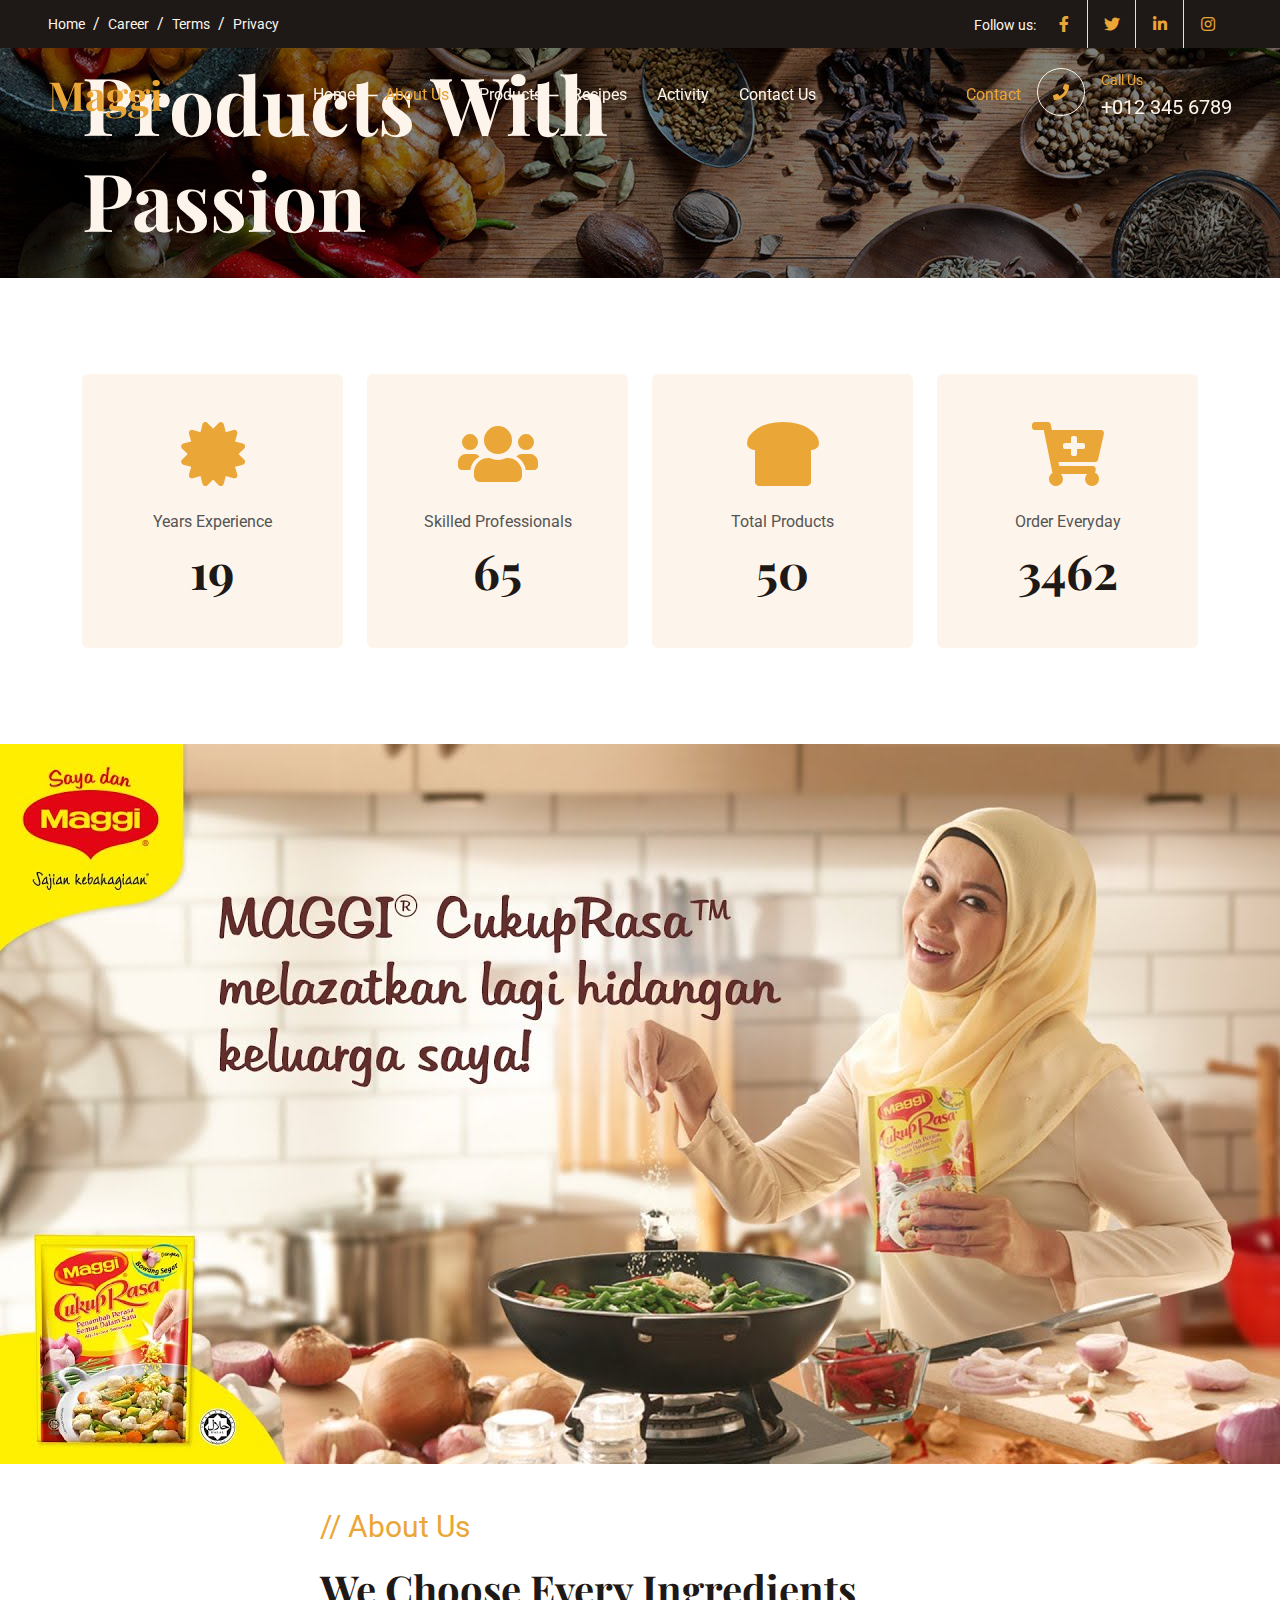
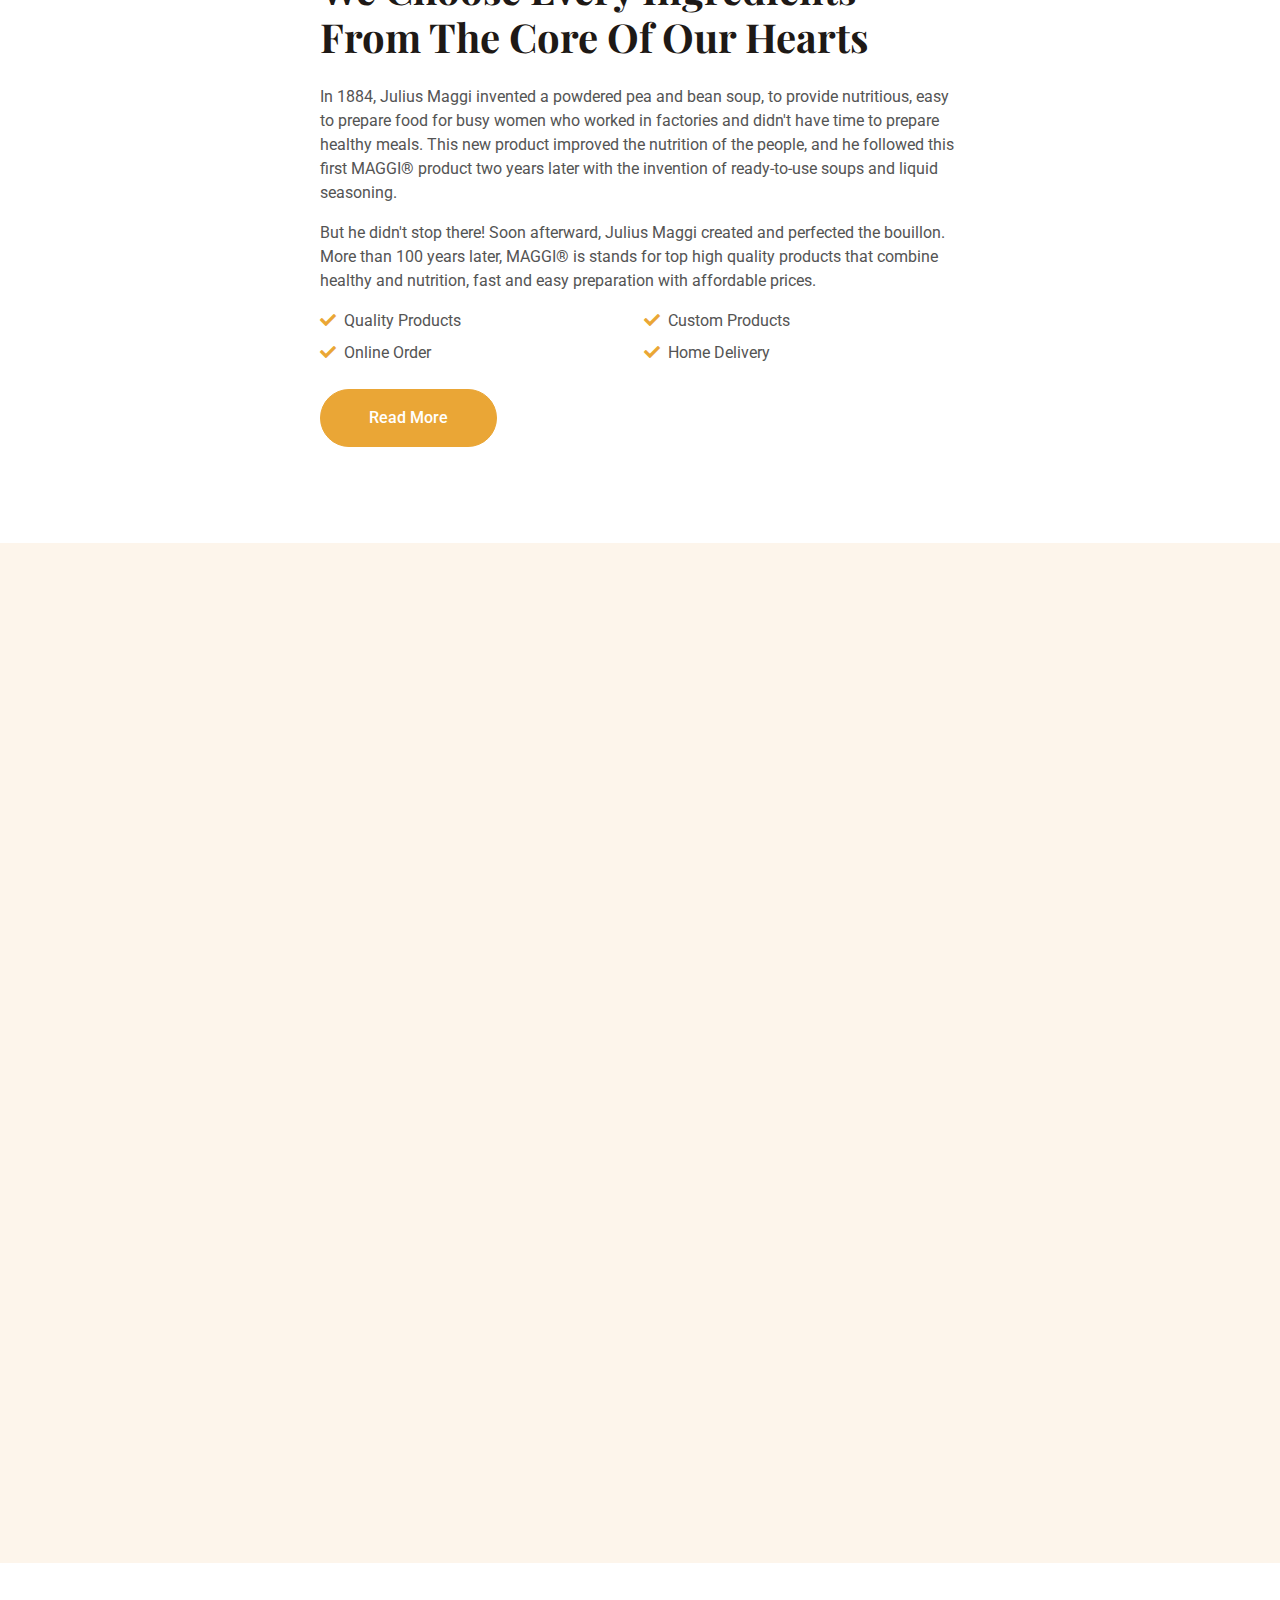
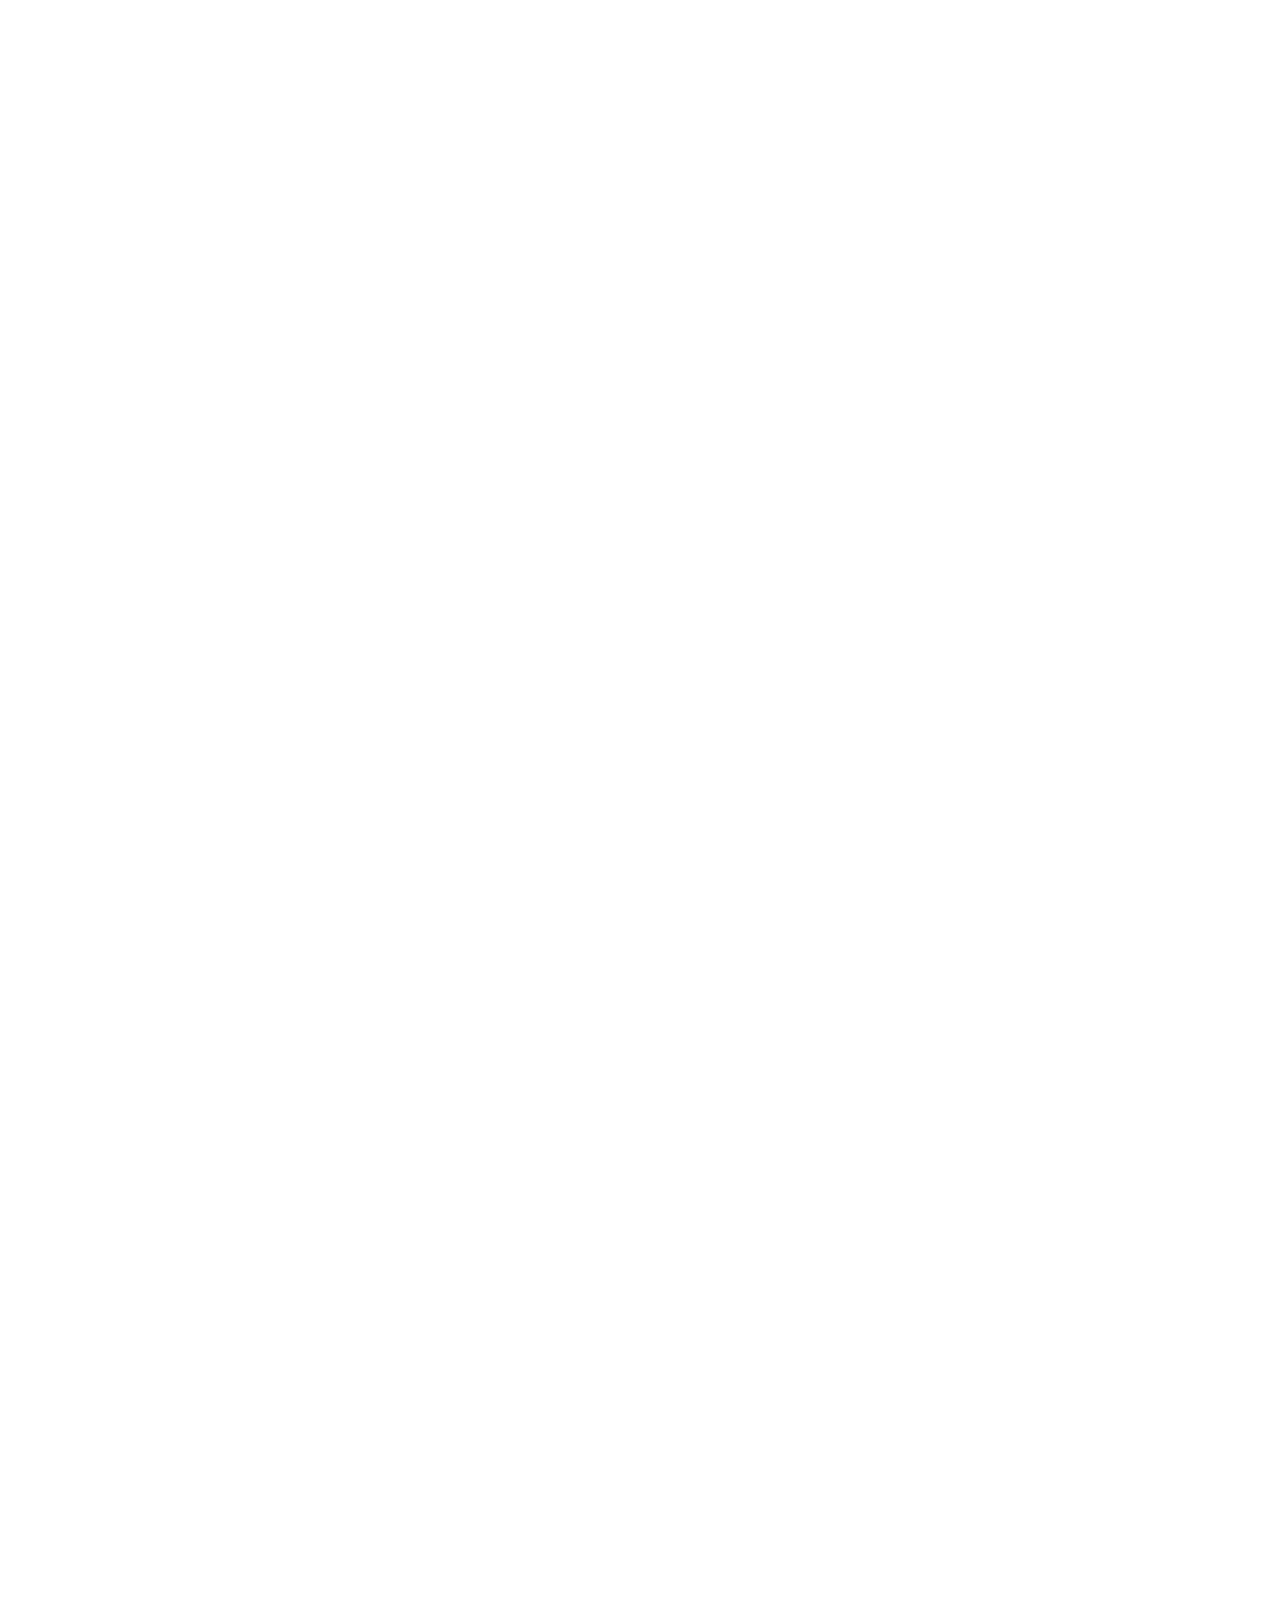
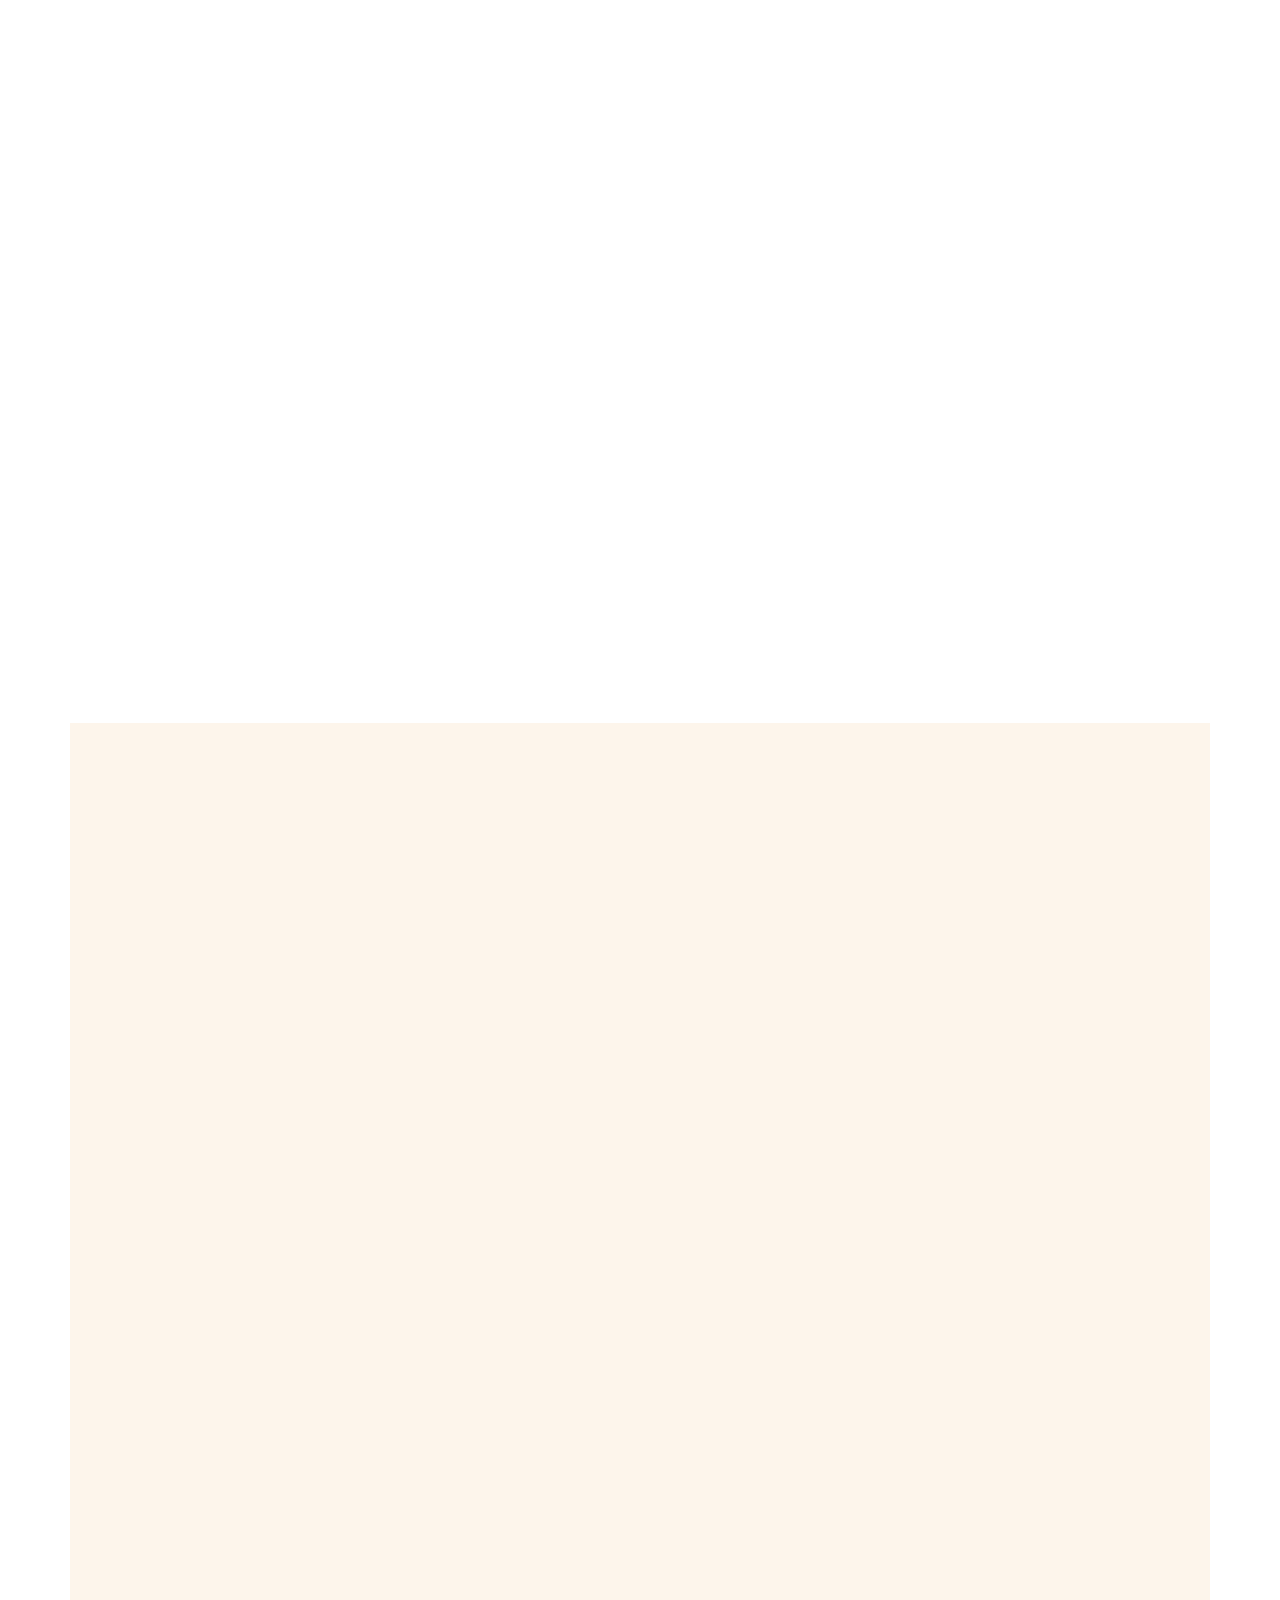
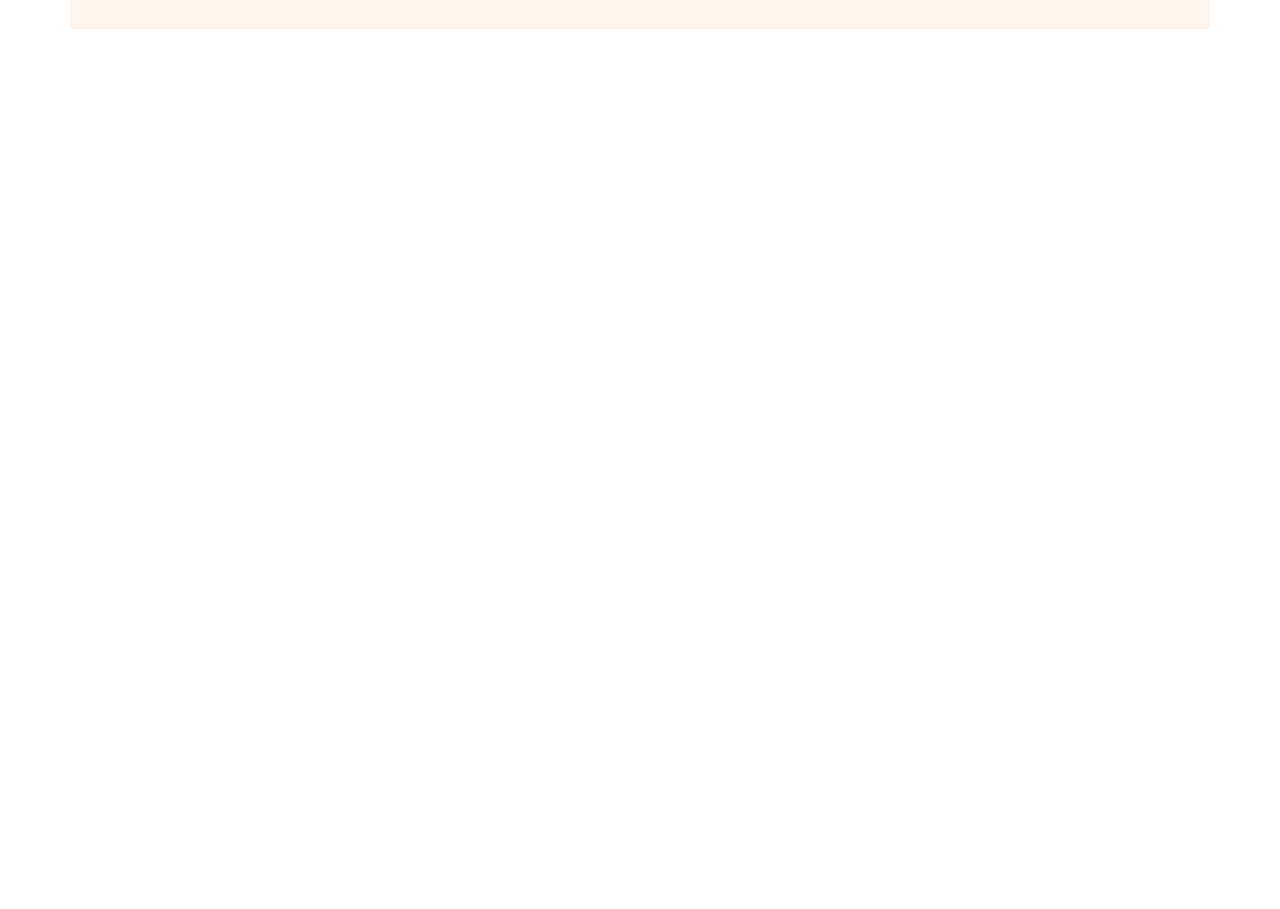
<file: index.html>
<!DOCTYPE html>
<html lang="en">

<head>
    <meta charset="utf-8">
    <title>Maggi- Maggi- Website</title>
    <meta content="width=device-width, initial-scale=1.0" name="viewport">
    <meta content="" name="keywords">
    <meta content="" name="description">

    <!-- Favicon -->
    <link href="img/favicon.ico" rel="icon">

    <!-- Google Web Fonts -->
    <link rel="preconnect" href="https://fonts.googleapis.com">
    <link rel="preconnect" href="https://fonts.gstatic.com" crossorigin>
    <link href="https://fonts.googleapis.com/css2?family=Roboto:wght@400;500&family=Playfair+Display:wght@600;700&display=swap" rel="stylesheet"> 

    <!-- Icon Font Stylesheet -->
    <link href="https://cdnjs.cloudflare.com/ajax/libs/font-awesome/5.10.0/css/all.min.css" rel="stylesheet">
    <link href="https://cdn.jsdelivr.net/npm/bootstrap-icons@1.4.1/font/bootstrap-icons.css" rel="stylesheet">

    <!-- Libraries Stylesheet -->
    <link href="lib/animate/animate.min.css" rel="stylesheet">
    <link href="lib/owlcarousel/assets/owl.carousel.min.css" rel="stylesheet">

    <!-- Customized Bootstrap Stylesheet -->
    <link href="css/bootstrap.min.css" rel="stylesheet">

    <!-- Template Stylesheet -->
    <link href="css/style.css" rel="stylesheet">
</head>

<body>
    <!-- Spinner Start -->
    <div id="spinner" class="show bg-white position-fixed translate-middle w-100 vh-100 top-50 start-50 d-flex align-items-center justify-content-center">
        <div class="spinner-grow text-primary" role="status"></div>
    </div>
    <!-- Spinner End -->


    <!-- Topbar Start -->
    <div class="container-fluid top-bar bg-dark text-light px-0 wow fadeIn" data-wow-delay="0.1s">
        <div class="row gx-0 align-items-center d-none d-lg-flex">
            <div class="col-lg-6 px-5 text-start">
                <ol class="breadcrumb mb-0">
                    <li class="breadcrumb-item"><a class="small text-light" href="#">Home</a></li>
                    <li class="breadcrumb-item"><a class="small text-light" href="#">Career</a></li>
                    <li class="breadcrumb-item"><a class="small text-light" href="#">Terms</a></li>
                    <li class="breadcrumb-item"><a class="small text-light" href="#">Privacy</a></li>
                </ol>
            </div>
            <div class="col-lg-6 px-5 text-end">
                <small>Follow us:</small>
                <div class="h-100 d-inline-flex align-items-center">
                    <a class="btn-lg-square text-primary border-end rounded-0" href=""><i class="fab fa-facebook-f"></i></a>
                    <a class="btn-lg-square text-primary border-end rounded-0" href=""><i class="fab fa-twitter"></i></a>
                    <a class="btn-lg-square text-primary border-end rounded-0" href=""><i class="fab fa-linkedin-in"></i></a>
                    <a class="btn-lg-square text-primary pe-0" href=""><i class="fab fa-instagram"></i></a>
                </div>
            </div>
        </div>
    </div>
    <!-- Topbar End -->


    <!-- Navbar Start -->
    <nav class="navbar navbar-expand-lg navbar-dark fixed-top py-lg-0 px-lg-5 wow fadeIn" data-wow-delay="0.1s">
        <a href="index.html" class="navbar-brand ms-4 ms-lg-0">
            <h1 class="text-primary m-0">Maggi</h1>
        </a>
        <button type="button" class="navbar-toggler me-4" data-bs-toggle="collapse" data-bs-target="#navbarCollapse">
            <span class="navbar-toggler-icon"></span>
        </button>
        <div class="collapse navbar-collapse" id="navbarCollapse">
            <div class="navbar-nav mx-auto p-4 p-lg-0">
                <a href="index.html" class="nav-item nav-link">Home</a>
                <a href="about.html" class="nav-item nav-link active">About Us</a>
                <a href="product.html" class="nav-item nav-link">Products</a>
                <a href="recipes.html" class="nav-item nav-link">Recipes</a>
                <a href="activity.html" class="nav-item nav-link">Activity</a>
                <a href="contact.html" class="nav-item nav-link">Contact Us</a>
                </div>
                <a href="contact.html" class="nav-item nav-link">Contact</a>
            </div>
            <div class=" d-none d-lg-flex">
                <div class="flex-shrink-0 btn-lg-square border border-light rounded-circle">
                    <i class="fa fa-phone text-primary"></i>
                </div>
                <div class="ps-3">
                    <small class="text-primary mb-0">Call Us</small>
                    <p class="text-light fs-5 mb-0">+012 345 6789</p>
                </div>
            </div>
        </div>
    </nav>
    <!-- Navbar End -->


    <!-- Carousel Start -->
    <div class="container-fluid p-0 pb-5 wow fadeIn" data-wow-delay="0.1s">
        <div class="owl-carousel header-carousel position-relative">
            <div class="owl-carousel-item position-relative">
                <img class="img-fluid" src="img/banner1.jpg" alt="">
                <div class="owl-carousel-inner">
                    <div class="container">
                        <div class="row justify-content-start">
                            <div class="col-lg-8">
                                <p class="text-primary text-uppercase fw-bold mb-2">// The Mouth-Watering Menus</p>
                                <h1 class="display-1 text-light mb-4 animated slideInDown">We Produce Each Products With Passion</h1>
                                <p class="text-light fs-5 mb-4 pb-3">Happiness is homemade.</p>
                                <a href="" class="btn btn-primary rounded-pill py-3 px-5">Read More</a>
                            </div>
                        </div>
                    </div>
                </div>
            </div>
    </div>
    <!-- Carousel End -->


    <!-- Facts Start -->
    <div class="container-xxl py-6">
        <div class="container">
            <div class="row g-4">
                <div class="col-lg-3 col-md-6 wow fadeIn" data-wow-delay="0.1s">
                    <div class="fact-item bg-light rounded text-center h-100 p-5">
                        <i class="fa fa-certificate fa-4x text-primary mb-4"></i>
                        <p class="mb-2">Years Experience</p>
                        <h1 class="display-5 mb-0" data-toggle="counter-up">50</h1>
                    </div>
                </div>
                <div class="col-lg-3 col-md-6 wow fadeIn" data-wow-delay="0.3s">
                    <div class="fact-item bg-light rounded text-center h-100 p-5">
                        <i class="fa fa-users fa-4x text-primary mb-4"></i>
                        <p class="mb-2">Skilled Professionals</p>
                        <h1 class="display-5 mb-0" data-toggle="counter-up">175</h1>
                    </div>
                </div>
                <div class="col-lg-3 col-md-6 wow fadeIn" data-wow-delay="0.5s">
                    <div class="fact-item bg-light rounded text-center h-100 p-5">
                        <i class="fa fa-bread-slice fa-4x text-primary mb-4"></i>
                        <p class="mb-2">Total Products</p>
                        <h1 class="display-5 mb-0" data-toggle="counter-up">135</h1>
                    </div>
                </div>
                <div class="col-lg-3 col-md-6 wow fadeIn" data-wow-delay="0.7s">
                    <div class="fact-item bg-light rounded text-center h-100 p-5">
                        <i class="fa fa-cart-plus fa-4x text-primary mb-4"></i>
                        <p class="mb-2">Order Everyday</p>
                        <h1 class="display-5 mb-0" data-toggle="counter-up">9357</h1>
                    </div>
                </div>
            </div>
        </div>
    </div>
    <!-- Facts End -->


    <!-- About Start -->
<div class="aaaa">
    <img class="ghh" src="img/SR.jpg">
                <div class="gggg" data-wow-delay="0.5s">
                    <div class="h-100">
                        <p class="aboutus">// About Us</p>
                        <h1 class="display-6 mb-4">We Choose Every Ingredients From The Core Of Our Hearts</h1>
                        <p>In 1884, Julius Maggi invented a powdered pea and bean soup, to provide nutritious, easy to prepare food for busy women who worked in factories and didn't have time to prepare healthy meals. This new product improved the nutrition of the people, and he followed this first MAGGI® product two years later with the invention of ready-to-use soups and liquid seasoning.</p>
                        <p>But he didn't stop there! Soon afterward, Julius Maggi created and perfected the bouillon. More than 100 years later, MAGGI® is stands for top high quality products that combine healthy and nutrition, fast and easy preparation with affordable prices.</p>
                        <div class="row g-2 mb-4">
                            <div class="col-sm-6">
                                <i class="fa fa-check text-primary me-2"></i>Quality Products
                            </div>
                            <div class="col-sm-6">
                                <i class="fa fa-check text-primary me-2"></i>Custom Products
                            </div>
                            <div class="col-sm-6">
                                <i class="fa fa-check text-primary me-2"></i>Online Order
                            </div>
                            <div class="col-sm-6">
                                <i class="fa fa-check text-primary me-2"></i>Home Delivery
                            </div>
                        </div>
                        <a class="btn btn-primary rounded-pill py-3 px-5" href="">Read More</a>
                    </div>
                </div>
</div>

    <!-- About End -->


    <!-- Product Start -->
    <div class="container-xxl bg-light my-6 py-6 pt-0">
        <div class="container">
            <div class="bg-primary text-light rounded-bottom p-5 my-6 mt-0 wow fadeInUp" data-wow-delay="0.1s">
                <div class="row g-4 align-items-center">
                    <div class="col-lg-6">
                        <h1 class="display-4 text-light mb-0">The Best MAGGI® In Your City</h1>
                    </div>
                    <div class="col-lg-6 text-lg-end">
                        <div class="d-inline-flex align-items-center text-start">
                            <i class="fa fa-phone-alt fa-4x flex-shrink-0"></i>
                            <div class="ms-4">
                                <p class="fs-5 fw-bold mb-0">Call Us</p>
                                <p class="fs-1 fw-bold mb-0">+012 345 6789</p>
                            </div>
                        </div>
                    </div>
                </div>
            </div>
            <div class="text-center mx-auto mb-5 wow fadeInUp" data-wow-delay="0.1s" style="max-width: 500px;">
                <p class="text-primary text-uppercase mb-2">// MAGGI® Products</p>
                <h1 class="display-6 mb-4">Explore The Categories Of Our Products</h1>
            </div>
            <div class="row g-4">
                <div class="col-lg-4 col-md-6 wow fadeInUp" data-wow-delay="0.1s">
                    <div class="product-item d-flex flex-column bg-white rounded overflow-hidden h-100">
                        <div class="text-center p-4">
                            <div class="d-inline-block border border-primary rounded-pill px-3 mb-3">RM 3-7</div>
                            <h3 class="mb-3">Instant Noodles</h3>
                            <span>It's includes over 15 products of instant noodles</span>
                        </div>
                        <div class="position-relative mt-auto">
                            <img class="img-fluid" src="img/mi maggi.jpg" alt="">
                            <div class="product-overlay">
                                <a class="btn btn-lg-square btn-outline-light rounded-circle" href=""><i class="fa fa-eye text-primary"></i></a>
                            </div>
                        </div>
                    </div>
                </div>
                <div class="col-lg-4 col-md-6 wow fadeInUp" data-wow-delay="0.3s">
                    <div class="product-item d-flex flex-column bg-white rounded overflow-hidden h-100">
                        <div class="text-center p-4">
                            <div class="d-inline-block border border-primary rounded-pill pt-1 px-3 mb-3">RM 4-6</div>
                            <h3 class="mb-3">Cup Noodles</h3>
                            <span>Includes over 14 products of cup noodles On-The-Go</span>
                        </div>
                        <div class="position-relative mt-auto">
                            <img class="img-fluid" src="img/cup maggi.jpg" alt="">
                            <div class="product-overlay">
                                <a class="btn btn-lg-square btn-outline-light rounded-circle" href=""><i class="fa fa-eye text-primary"></i></a>
                            </div>
                        </div>
                    </div>
                </div>
                <div class="col-lg-4 col-md-6 wow fadeInUp" data-wow-delay="0.5s">
                    <div class="product-item d-flex flex-column bg-white rounded overflow-hidden h-100">
                        <div class="text-center p-4">
                            <div class="d-inline-block border border-primary rounded-pill pt-1 px-3 mb-3">RM 3-11</div>
                            <h4 class="mb-3">Seasonings</h4>
                            <span>Various seasoning that suit local taste.</span>
                        </div>
                        <div class="position-relative mt-auto">
                            <img class="img-fluid" src="img/seasoning maggi.jpg" alt="">
                            <div class="product-overlay">
                                <a class="btn btn-lg-square btn-outline-light rounded-circle" href=""><i class="fa fa-eye text-primary"></i></a>
                            </div>
                        </div>
                    </div>
                </div>
            </div>
        </div>
    </div>
    <!-- Product End -->


    <!-- Recipes Start -->
    <div class="container-xxl py-6">
        <div class="container">
            <div class="row g-5">
                <div class="col-lg-6 wow fadeInUp" data-wow-delay="0.1s">
                    <p class="text-primary text-uppercase mb-2">// Our Recipes</p>
                    <h1 class="display-6 mb-4">What Do We Offer For You?</h1>
                    <p class="mb-5">Here are some of the recipes you might try to offer to your loved ones. Sekali Cuba Pasti Nak Lagi!</p>
                    <div class="row gy-5 gx-4">
                        <div class="col-sm-6 wow fadeIn" data-wow-delay="0.1s">
                            <div class="d-flex align-items-center mb-3">
                                <div class="flex-shrink-0 btn-square bg-primary rounded-circle me-3">
                                    <i class="fa fa-bread-slice text-white"></i>
                                </div>
                                <h5 class="mb-0">Recipe MI MAGGI Kari Nyonya</h5>
                            </div>
                            <span><b>Step 1</b><br>
                                In a pot, add water. Let it boil for a while.<br>
                                <b>Step 2</b><br>
                                Add red onion, garlic, and chili rice. Simmer for a while.<br>
                                <b>Step 3</b><br>
                                Add MAGGI Seasoning 2 Minute Curry, Nestle Just Milk Full Cream Milk and fried tofu. Simmer for 3 minutes.<br>
                                <b>Step 4</b><br>
                                Add MAGGI Noodles 2 minutes Curry, boil for 2 minutes until the noodles are cooked.<br>
                                <b>Step 5</b><br>
                                Serve with boiled chicken, mustard greens, bean sprouts, boiled egg and musk lime.<br>
                                </span>
                        </div>
                        <div class="col-sm-6 wow fadeIn" data-wow-delay="0.2s">
                            <div class="d-flex align-items-center mb-3">
                                <div class="flex-shrink-0 btn-square bg-primary rounded-circle me-3">
                                    <i class="fa fa-birthday-cake text-white"></i>
                                </div>
                                <h5 class="mb-0">Udang Merah Citarasa Mewah</h5>
                            </div>
                            <span><b>Step 1</b><br>
                                Heat oil, in a bowl toss tiger prawns with corn flour and MAGGI® CukupRasa until coated.<br>
                               <b>Step 2</b><br>
                                Fry in hot oil until cooked and remove then set aside.<br>
                                <b>Step 3</b><br>
                                Heat a pan and pour cooking oil then fry the chopped garlic.<br>
                                <b>Step 4</b><br>
                                Add MAGGI® Tomato Sauce, MAGGI® Chili Sauce and MAGGI® Oyster Sauce. Stir well until the sauce thickens.<br>
                                <b>Step 5</b><br>
                                Add the shrimp and stir the shrimp until coated. Garnish and ready to serve.<br>
                                </span>
                        </div>
                        <div class="col-sm-6 wow fadeIn" data-wow-delay="0.3s">
                            <div class="d-flex align-items-center mb-3">
                                <div class="flex-shrink-0 btn-square bg-primary rounded-circle me-3">
                                    <i class="fa fa-cart-plus text-white"></i>
                                </div>
                                <h5 class="mb-0">Chicken Curry</h5>
                            </div>
                            <span><b>Step 1</b><br>
                                Grind onion, garlic and ginger with water until smooth.<br>
                                <b>Step 2</b><br>
                                Heat cooking oil, stir-fry cinnamon bark, star anise and cardamom until fragrant.<br>
                                <b>Step 3</b><br>
                                Mix the ground ingredients with the curry powder and stir-fry for a while.<br>
                                <b>Step 4</b><br>
                                Add MAGGI® Sambal Tumis, stir-fry until the oil breaks.<br>
                                <b>Step 5</b><br>
                                Add chicken and potatoes, stir until half cooked. Add water, simmer for a while.<br>
                                <b>Step 6</b><br>
                                Enter MAGGI® Suka Rasa. Stir well and simmer until the oil rises to the surface. Ready to be served.<br>
                                </span>
                        </div>
                        <div class="col-sm-6 wow fadeIn" data-wow-delay="0.4s">
                            <div class="d-flex align-items-center mb-3">
                                <div class="flex-shrink-0 btn-square bg-primary rounded-circle me-3">
                                    <i class="fa fa-truck text-white"></i>
                                </div>
                                <h5 class="mb-0">Delicious Omelette</h5>
                            </div>
                            <span><b>Step 1</b><br>
                                In a bowl, add eggs, prawns, shallots, red chillies, tomatoes and MAGGI  CukupRasa  Beat with a fork. Set aside.<br>
                                <b>Step 2</b><br>
                                Then, heat the cooking oil in a non-stick pan until almost smoking.<br>
                                <b>Step 3</b><br>
                                Pour in the egg mixture and tilt the pan to spread the egg mixture evenly.<br>
                                <b>Step 4</b><br>
                                Let the eggs cook for 5 - 8 minutes or until golden brown underneath. Then, using a spatula, flip the egg and let the other side cook.<br>
                                <b>Step 5</b><br>
                                Get a serving plate and slide the omelette from the pan onto the plate. Garnish with scallions and shredded kesum leaves before serving.<br>
                                </span>
                        </div>
                    </div>
                </div>
                <div class="col-lg-6 wow fadeInUp" data-wow-delay="0.5s">
                    <div class=" position-relative h-100">
                        <div class="col-6">
                            <img class="img-fluid rounded" src="img/Mi kari Nyonya.png" alt="">
                            <h6 style="justify-content: center;">MI MAGGI Kari Nyonya</h6>
                        </div>

                        <p></p>

                        <div class="col-6 align-self-end">
                            <img class="img-fluid rounded" src="img/omelette.jpg" alt="">
                            <h6 style="justify-content: center;">Delicious Omelette</h6>
                        </div>

                        <p></p>

                        <div class="col-6">
                            <img class="img-fluid rounded" src="img/udangmerah.jpg" alt="">
                            <h6 style="justify-content: center;">Udang Merah Citarasa Mewah</h6>
                        </div>

                        <p></p>

                        <div class="col-6">
                            <img class="img-fluid rounded" src="img/chicken curry.png" alt="">
                            <h6 style="justify-content: center;">Chicken Curry</h6>
                        </div>
                    </div>
                </div>
            </div>
        </div>
    </div>
    <!-- Service End -->


    <!-- Team Start -->
    <div class="container-xxl py-6">
        <div class="container">
            <div class="text-center mx-auto mb-5 wow fadeInUp" data-wow-delay="0.1s" style="max-width: 500px;">
                <p class="text-primary text-uppercase mb-2">// Our Team</p>
                <h1 class="display-6 mb-4">We're Super Professional At Our Skills</h1>
            </div>
            <div class="row g-4">
                <div class="col-lg-3 col-md-6 wow fadeInUp" data-wow-delay="0.1s">
                    <div class="team-item text-center rounded overflow-hidden">
                        <img class="img-fluid" src="img/Roselle.jpg" alt="">
                        <div class="team-text">
                            <div class="team-title">
                                <h5>Roselle</h5>
                                <span>Editor 1</span>
                            </div>
                            <div class="team-social">
                                <a class="btn btn-square btn-light rounded-circle" href=""><i class="fab fa-facebook-f"></i></a>
                                <a class="btn btn-square btn-light rounded-circle" href=""><i class="fab fa-twitter"></i></a>
                                <a class="btn btn-square btn-light rounded-circle" href=""><i class="fab fa-instagram"></i></a>
                            </div>
                        </div>
                    </div>
                </div>
                <div class="col-lg-3 col-md-6 wow fadeInUp" data-wow-delay="0.3s">
                    <div class="team-item text-center rounded overflow-hidden">
                        <img class="img-fluid" src="img/izzie.jpg" alt="">
                        <div class="team-text">
                            <div class="team-title">
                                <h5>Izzie</h5>
                                <span>Editor 2</span>
                            </div>
                            <div class="team-social">
                                <a class="btn btn-square btn-light rounded-circle" href=""><i class="fab fa-facebook-f"></i></a>
                                <a class="btn btn-square btn-light rounded-circle" href=""><i class="fab fa-twitter"></i></a>
                                <a class="btn btn-square btn-light rounded-circle" href=""><i class="fab fa-instagram"></i></a>
                            </div>
                        </div>
                    </div>
                </div>
                <div class="col-lg-3 col-md-6 wow fadeInUp" data-wow-delay="0.5s">
                    <div class="team-item text-center rounded overflow-hidden">
                        <img class="img-fluid" src="img/Rozalea.jpg" alt="">
                        <div class="team-text">
                            <div class="team-title">
                                <h5>Rozalea</h5>
                                <span>Content Designer 1</span>
                            </div>
                            <div class="team-social">
                                <a class="btn btn-square btn-light rounded-circle" href=""><i class="fab fa-facebook-f"></i></a>
                                <a class="btn btn-square btn-light rounded-circle" href=""><i class="fab fa-twitter"></i></a>
                                <a class="btn btn-square btn-light rounded-circle" href=""><i class="fab fa-instagram"></i></a>
                            </div>
                        </div>
                    </div>
                </div>
                <div class="col-lg-3 col-md-6 wow fadeInUp" data-wow-delay="0.7s">
                    <div class="team-item text-center rounded overflow-hidden">
                        <img class="img-fluid" src="img/giselle.jpg" alt="">
                        <div class="team-text">
                            <div class="team-title">
                                <h5>Giselle</h5>
                                <span>Content Designer 2</span>
                            </div>
                            <div class="team-social">
                                <a class="btn btn-square btn-light rounded-circle" href=""><i class="fab fa-facebook-f"></i></a>
                                <a class="btn btn-square btn-light rounded-circle" href=""><i class="fab fa-twitter"></i></a>
                                <a class="btn btn-square btn-light rounded-circle" href=""><i class="fab fa-instagram"></i></a>
                            </div>
                        </div>
                    </div>
    </div>
    <!-- Team End -->


    <!-- Testimonial Start -->
    <div class="container-xxl bg-light my-6 py-6 pb-0">
        <div class="container">
            <div class="text-center mx-auto mb-5 wow fadeInUp" data-wow-delay="0.1s" style="max-width: 500px;">
                <p class="text-primary text-uppercase mb-2">// Customer's Feedback</p>
                <h1 class="display-6 mb-4">More Than 20000+ Customers Trusted Us</h1>
            </div>
            <div class="owl-carousel testimonial-carousel wow fadeInUp" data-wow-delay="0.1s">
                <div class="testimonial-item bg-white rounded p-4">
                    <div class="d-flex align-items-center mb-4">
                        <img class="flex-shrink-0 rounded-circle border p-1" src="img/testimonial-1.jpg" alt="">
                        <div class="ms-4">
                            <h5 class="mb-1">@Sarah Hudsonz</h5>
                            <span>College Student</span>
                        </div>
                    </div>
                    <p class="mb-0">Maggi products have helped me a lot as a student in terms of finances and being able to save money on expenses because the prices are reasonable.</p>
                </div>
                <div class="testimonial-item bg-white rounded p-4">
                    <div class="d-flex align-items-center mb-4">
                        <img class="flex-shrink-0 rounded-circle border p-1" src="img/testimonial-2.jpg" alt="">
                        <div class="ms-4">
                            <h5 class="mb-1">@Syameer</h5>
                            <span>Teacher</span>
                        </div>
                    </div>
                    <p class="mb-0">As a teacher, I feel that maggi has taught me a lot to serve delicious and nutritious new recipes to share.</p>
                </div>
                <div class="testimonial-item bg-white rounded p-4">
                    <div class="d-flex align-items-center mb-4">
                        <img class="flex-shrink-0 rounded-circle border p-1" src="img/testimonial-3.jpg" alt="">
                        <div class="ms-4">
                            <h5 class="mb-1">@Ali Izham</h5>
                            <span>Retailer</span>
                        </div>
                    </div>
                    <p class="mb-0">Maggi is the main need of the community because it consists of various and tasty products. It is also affordable for every household.</p>
                </div>
                <div class="testimonial-item bg-white rounded p-4">
                    <div class="d-flex align-items-center mb-4">
                        <img class="flex-shrink-0 rounded-circle border p-1" src="img/testimonial-4.jpg" alt="">
                        <div class="ms-4">
                            <h5 class="mb-1">@Kumalasari</h5>
                            <span>General Worker</span>
                        </div>
                    </div>
                    <p class="mb-0">Maggi helps me to prepare the best dishes and saves time for me who is always busy with work.</p>
                </div>
            </div>
            <div class="bg-primary text-light rounded-top p-5 my-6 mb-0 wow fadeInUp" data-wow-delay="0.1s">
                <div class="row align-items-center">
                    <div class="col-md-6">
                        <h1 class="display-4 text-light mb-0">Subscribe Our Newsletter</h1>
                    </div>
                    <div class="col-md-6 text-md-end">
                        <div class="position-relative">
                            <input class="form-control bg-transparent border-light w-100 py-3 ps-4 pe-5" type="text" placeholder="Your email">
                            <button type="button" class="btn btn-dark py-2 px-3 position-absolute top-0 end-0 mt-2 me-2">SignUp</button>
                        </div>
                    </div>
                </div>
            </div>
        </div>
    </div>
    <!-- Testimonial End -->


    <!-- Footer Start -->
    <div class="container-fluid bg-dark text-light footer my-6 mb-0 py-5 wow fadeIn" data-wow-delay="0.1s">
        <div class="container py-5">
            <div class="row g-5">
                <div class="col-lg-3 col-md-6">
                    <h4 class="text-light mb-4">Office Address</h4>
                    <p class="mb-2"><i class="fa fa-map-marker-alt me-3"> Nestle Manufacturing Shah Alam (Malaysia) Sdn. Bhd.</i></p>
                    <p class="mb-2"><i class="fa fa-phone-alt me-3"></i>+012 345 67890</p>
                    <p class="mb-2"><i class="fa fa-envelope me-3"></i>Mymaggi@maggimalaysia.com</p>
                    <div class="d-flex pt-2">
                        <a class="btn btn-square btn-outline-light rounded-circle me-1" href=""><i class="fab fa-twitter"></i></a>
                        <a class="btn btn-square btn-outline-light rounded-circle me-1" href=""><i class="fab fa-facebook-f"></i></a>
                        <a class="btn btn-square btn-outline-light rounded-circle me-1" href=""><i class="fab fa-youtube"></i></a>
                        <a class="btn btn-square btn-outline-light rounded-circle me-0" href=""><i class="fab fa-linkedin-in"></i></a>
                    </div>
                </div>
                <div class="col-lg-3 col-md-6">
                    <h4 class="text-light mb-4">Quick Links</h4>
                    <a class="btn btn-link" href="">About Us</a>
                    <a class="btn btn-link" href="">Contact Us</a>
                    <a class="btn btn-link" href="">Our Products</a>
                    <a class="btn btn-link" href="">Terms & Condition</a>
                    <a class="btn btn-link" href="">Support</a>
                </div>
    <!-- Footer End -->


    <!-- Copyright Start -->
    <div class="container-fluid copyright text-light py-4 wow fadeIn" data-wow-delay="0.1s">
        <div class="container">
            <div class="row">
                <div class="col-md-6 text-center text-md-start mb-3 mb-md-0">
                    &copy; <a href="#">MAGGI®</a>, All Right Reserved.
                </div>
                <div class="col-md-6 text-center text-md-end">
                    <!--/*** This template is free as long as you keep the footer author’s credit link/attribution link/backlink. If you'd like to use the template without the footer author’s credit link/attribution link/backlink, you can purchase the Credit Removal License from "https://htmlcodex.com/credit-removal". Thank you for your support. ***/-->
                    Designed By <a href="https://htmlcodex.com">Hangat Production</a>
                </div>
            </div>
        </div>
    </div>
    <!-- Copyright End -->


    <!-- Back to Top -->
    <a href="#" class="btn btn-lg btn-primary btn-lg-square rounded-circle back-to-top"><i class="bi bi-arrow-up"></i></a>


    <!-- JavaScript Libraries -->
    <script src="https://code.jquery.com/jquery-3.4.1.min.js"></script>
    <script src="https://cdn.jsdelivr.net/npm/bootstrap@5.0.0/dist/js/bootstrap.bundle.min.js"></script>
    <script src="lib/wow/wow.min.js"></script>
    <script src="lib/easing/easing.min.js"></script>
    <script src="lib/waypoints/waypoints.min.js"></script>
    <script src="lib/counterup/counterup.min.js"></script>
    <script src="lib/owlcarousel/owl.carousel.min.js"></script>

    <!-- Template Javascript -->
    <script src="js/main.js"></script>
</body>

</html>
</file>
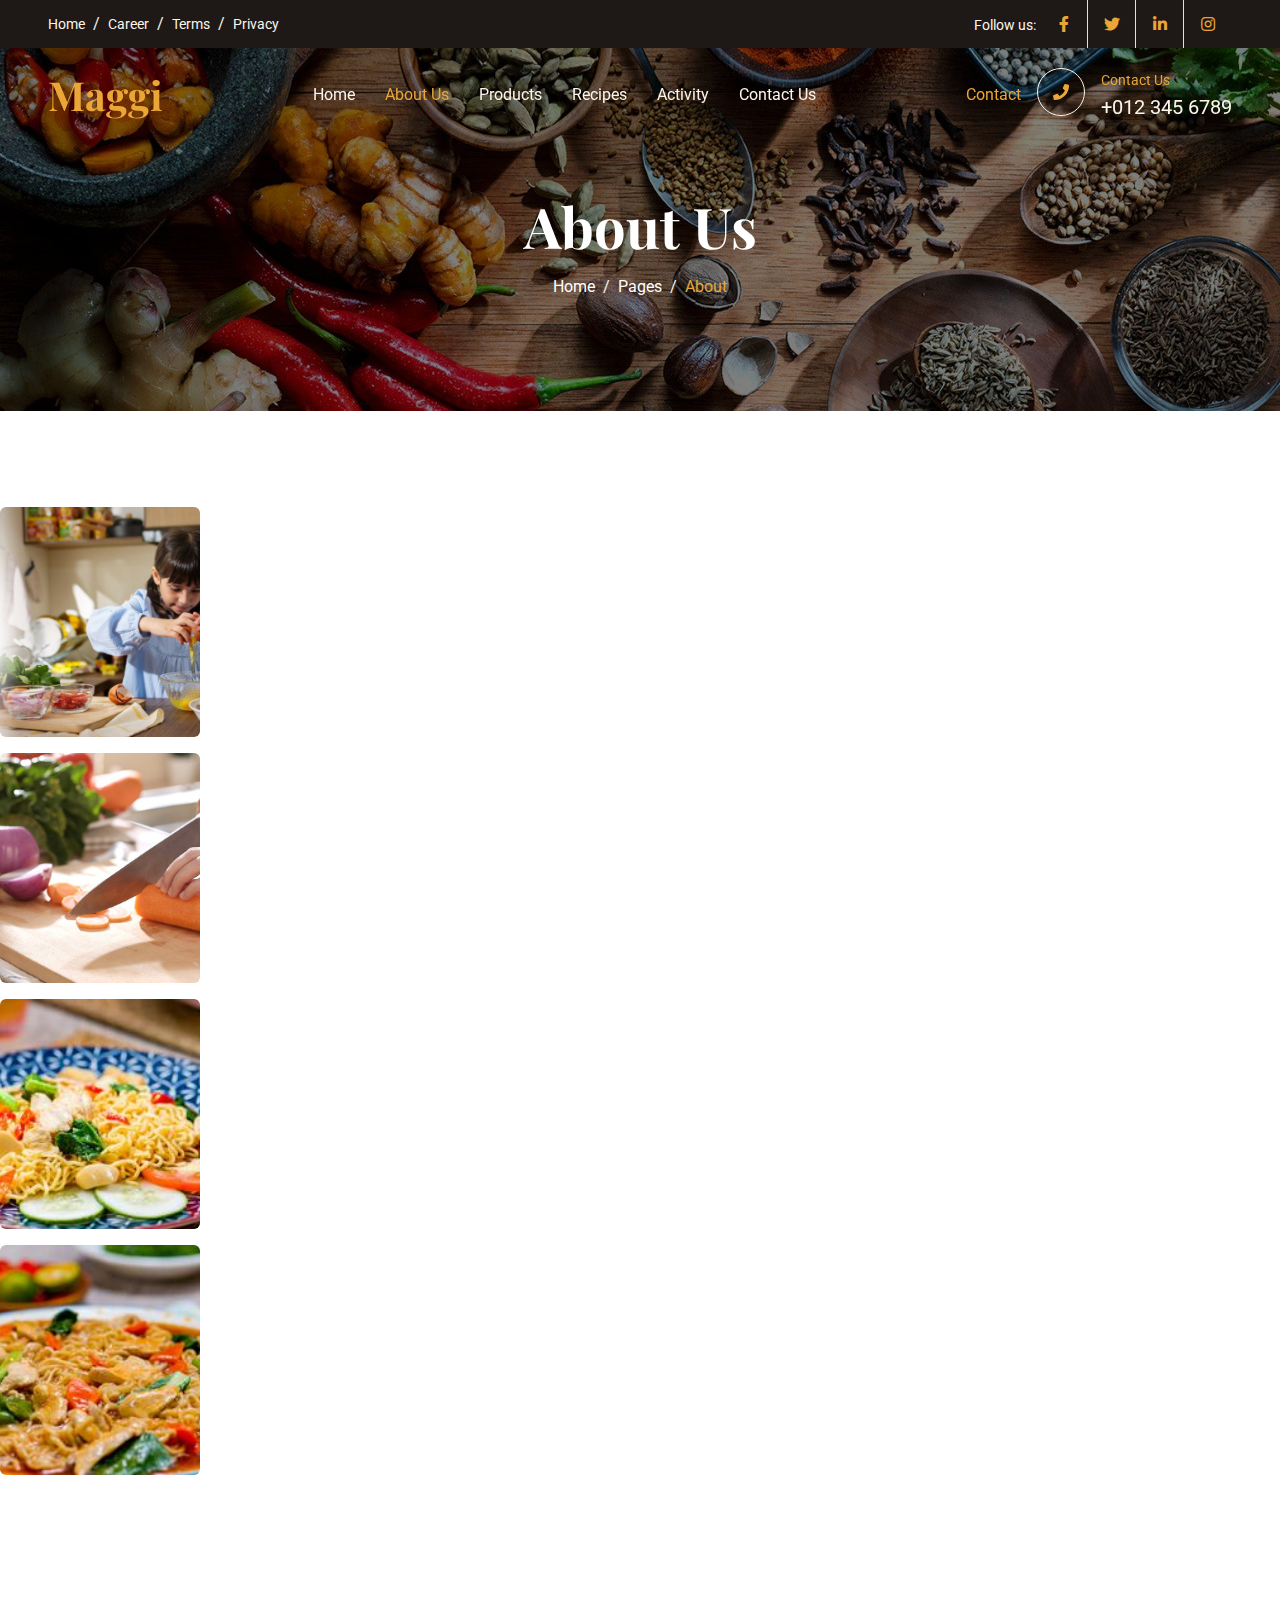
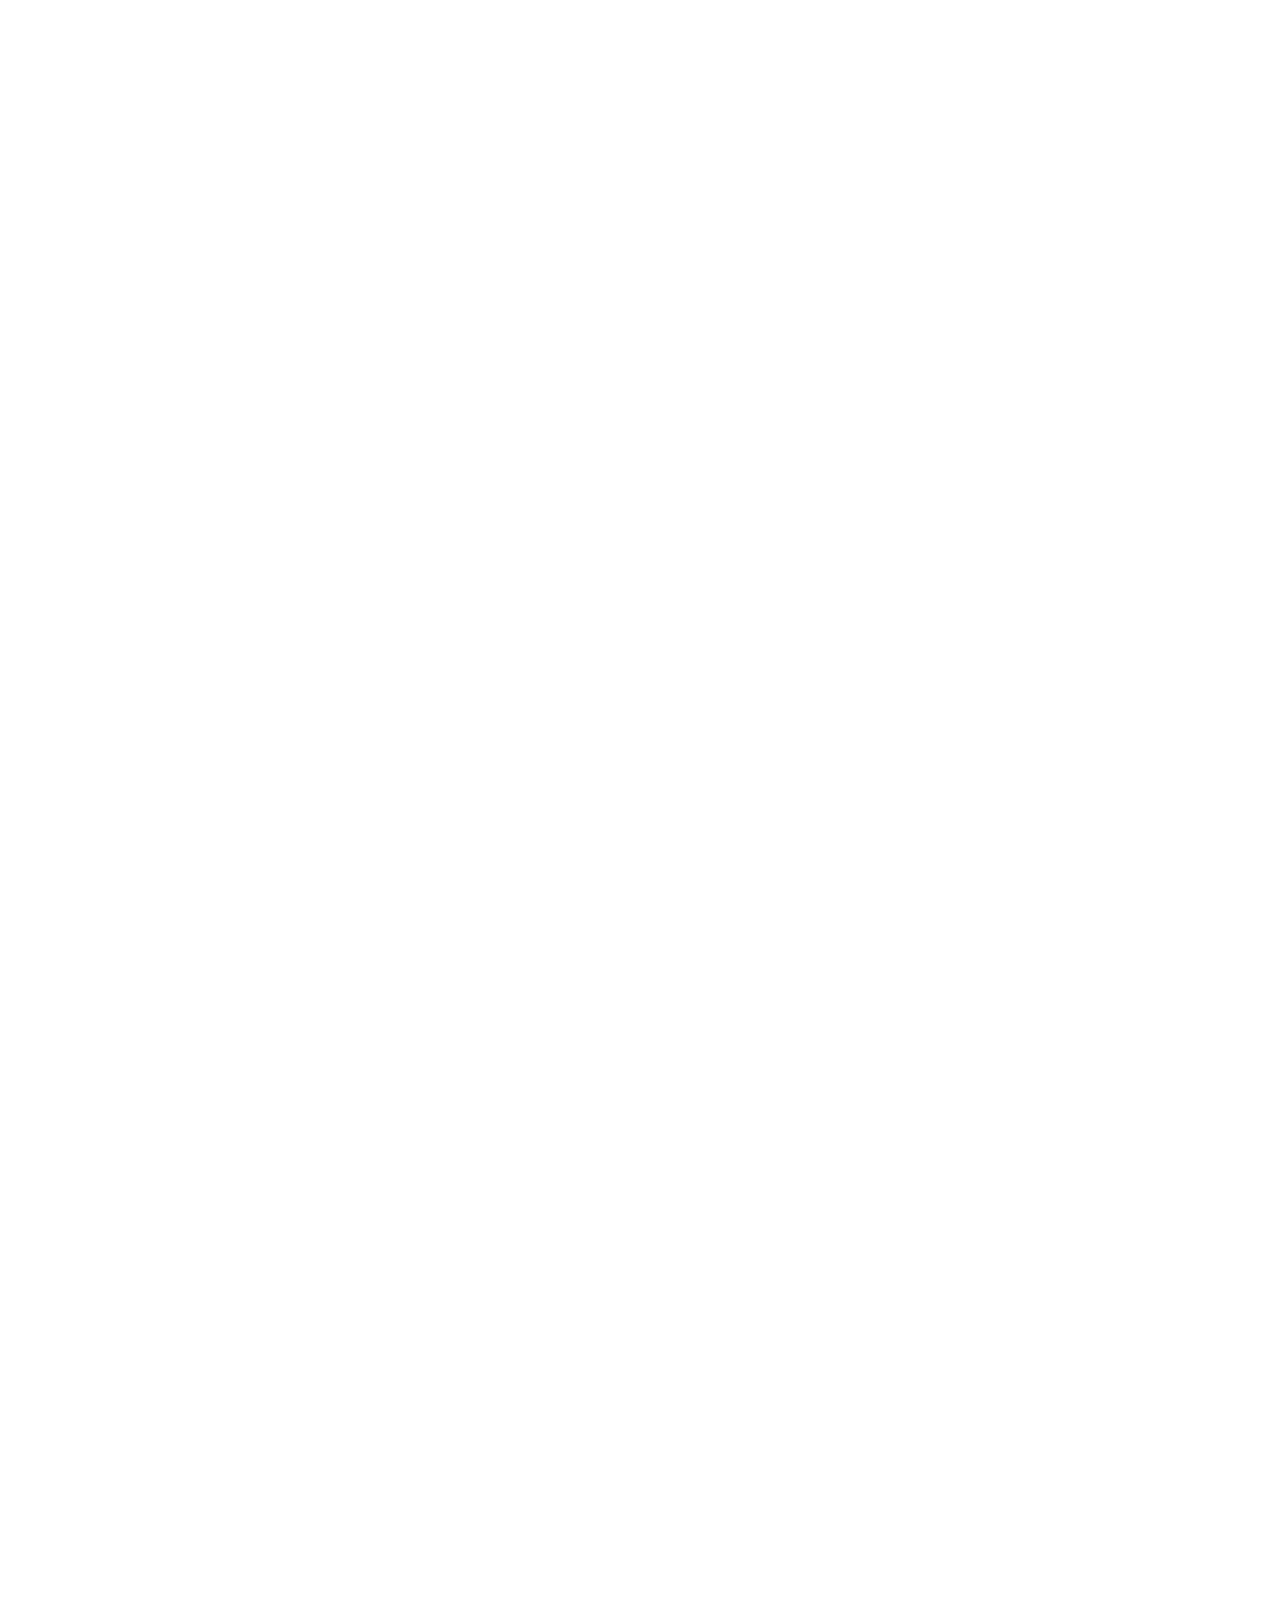
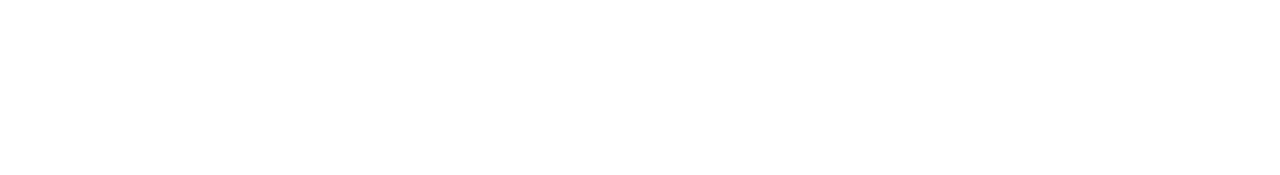
<file: about.html>
<!DOCTYPE html>
<html lang="en">

<head>
    <meta charset="utf-8">
    <title>Maggi- Maggi- Website</title>
    <meta content="width=device-width, initial-scale=1.0" name="viewport">
    <meta content="" name="keywords">
    <meta content="" name="description">

    <!-- Favicon -->
    <link href="img/favicon.ico" rel="icon">

    <!-- Google Web Fonts -->
    <link rel="preconnect" href="https://fonts.googleapis.com">
    <link rel="preconnect" href="https://fonts.gstatic.com" crossorigin>
    <link href="https://fonts.googleapis.com/css2?family=Roboto:wght@400;500&family=Playfair+Display:wght@600;700&display=swap" rel="stylesheet"> 

    <!-- Icon Font Stylesheet -->
    <link href="https://cdnjs.cloudflare.com/ajax/libs/font-awesome/5.10.0/css/all.min.css" rel="stylesheet">
    <link href="https://cdn.jsdelivr.net/npm/bootstrap-icons@1.4.1/font/bootstrap-icons.css" rel="stylesheet">

    <!-- Libraries Stylesheet -->
    <link href="lib/animate/animate.min.css" rel="stylesheet">
    <link href="lib/owlcarousel/assets/owl.carousel.min.css" rel="stylesheet">

    <!-- Customized Bootstrap Stylesheet -->
    <link href="css/bootstrap.min.css" rel="stylesheet">

    <!-- Template Stylesheet -->
    <link href="css/style.css" rel="stylesheet">
</head>

<body>
    <!-- Spinner Start -->
    <div id="spinner" class="show bg-white position-fixed translate-middle w-100 vh-100 top-50 start-50 d-flex align-items-center justify-content-center">
        <div class="spinner-grow text-primary" role="status"></div>
    </div>
    <!-- Spinner End -->


    <!-- Topbar Start -->
    <div class="container-fluid top-bar bg-dark text-light px-0 wow fadeIn" data-wow-delay="0.1s">
        <div class="row gx-0 align-items-center d-none d-lg-flex">
            <div class="col-lg-6 px-5 text-start">
                <ol class="breadcrumb mb-0">
                    <li class="breadcrumb-item"><a class="small text-light" href="#">Home</a></li>
                    <li class="breadcrumb-item"><a class="small text-light" href="#">Career</a></li>
                    <li class="breadcrumb-item"><a class="small text-light" href="#">Terms</a></li>
                    <li class="breadcrumb-item"><a class="small text-light" href="#">Privacy</a></li>
                </ol>
            </div>
            <div class="col-lg-6 px-5 text-end">
                <small>Follow us:</small>
                <div class="h-100 d-inline-flex align-items-center">
                    <a class="btn-lg-square text-primary border-end rounded-0" href=""><i class="fab fa-facebook-f"></i></a>
                    <a class="btn-lg-square text-primary border-end rounded-0" href=""><i class="fab fa-twitter"></i></a>
                    <a class="btn-lg-square text-primary border-end rounded-0" href=""><i class="fab fa-linkedin-in"></i></a>
                    <a class="btn-lg-square text-primary pe-0" href=""><i class="fab fa-instagram"></i></a>
                </div>
            </div>
        </div>
    </div>
    <!-- Topbar End -->


    <!-- Navbar Start -->
    <nav class="navbar navbar-expand-lg navbar-dark fixed-top py-lg-0 px-lg-5 wow fadeIn" data-wow-delay="0.1s">
        <a href="index.html" class="navbar-brand ms-4 ms-lg-0">
            <h1 class="text-primary m-0">Maggi</h1>
        </a>
        <button type="button" class="navbar-toggler me-4" data-bs-toggle="collapse" data-bs-target="#navbarCollapse">
            <span class="navbar-toggler-icon"></span>
        </button>
        <div class="collapse navbar-collapse" id="navbarCollapse">
            <div class="navbar-nav mx-auto p-4 p-lg-0">
                <a href="index.html" class="nav-item nav-link">Home</a>
                <a href="about.html" class="nav-item nav-link active">About Us</a>
                <a href="product.html" class="nav-item nav-link">Products</a>
                <a href="recipes.html" class="nav-item nav-link">Recipes</a>
                <a href="activity.html" class="nav-item nav-link">Activity</a>
                <a href="contact.html" class="nav-item nav-link">Contact Us</a>
                </div>
                <a href="contact.html" class="nav-item nav-link">Contact</a>
            </div>
            <div class=" d-none d-lg-flex">
                <div class="flex-shrink-0 btn-lg-square border border-light rounded-circle">
                    <i class="fa fa-phone text-primary"></i>
                </div>
                <div class="ps-3">
                    <small class="text-primary mb-0">Contact Us</small>
                    <p class="text-light fs-5 mb-0">+012 345 6789</p>
                </div>
            </div>
        </div>
    </nav>
    <!-- Navbar End -->


    <!-- Page Header Start -->
    <div class="container-fluid page-header py-6 wow fadeIn" data-wow-delay="0.1s">
        <div class="container text-center pt-5 pb-3">
            <h1 class="display-4 text-white animated slideInDown mb-3">About Us</h1>
            <nav aria-label="breadcrumb animated slideInDown">
                <ol class="breadcrumb justify-content-center mb-0">
                    <li class="breadcrumb-item"><a class="text-white" href="#">Home</a></li>
                    <li class="breadcrumb-item"><a class="text-white" href="#">Pages</a></li>
                    <li class="breadcrumb-item text-primary active" aria-current="page">About</li>
                </ol>
            </nav>
        </div>
    </div>
    <!-- Page Header End -->


    <!-- About Start -->
</div>
</div>
</div>
<div class="col-lg-6 wow fadeInUp" data-wow-delay="0.5s">
<div class=" position-relative h-100">
    <div class="col-6">
        <img class="img-fluid rounded" src="img/telur1.jpg" alt="">
    </div>

    <p></p>

    <div class="col-6 align-self-end">
        <img class="img-fluid rounded" src="img/carrot.jpg" alt="">
    </div>

    <p></p>

    <div class="col-6">
        <img class="img-fluid rounded" src="img/maggi goreng.jpg" alt="">
    </div>

    <p></p>

    <div class="col-6">
        <img class="img-fluid rounded" src="img/maggi basah.jpg" alt="">
    </div>
</div>
</div>
</div>
</div>
</div>
                <div class="col-lg-6 wow fadeInUp" data-wow-delay="0.5s">
                    <div class="h-100">
                        <p class="text-primary text-uppercase mb-2">// About Us</p>
                        <h1 class="display-6 mb-4">We Choose Every Ingredients From The Core Of Our Hearts</h1>
                        <p>In 1884, Julius Maggi invented a powdered pea and bean soup, to provide nutritious, easy to prepare food for busy women who worked in factories and didn't have time to prepare healthy meals. This new product improved the nutrition of the people, and he followed this first MAGGI® product two years later with the invention of ready-to-use soups and liquid seasoning.</p>
                        <p>But he didn't stop there! Soon afterward, Julius Maggi created and perfected the bouillon. More than 100 years later, MAGGI® is stands for top high quality products that combine healthy and nutrition, fast and easy preparation with affordable prices.</p>
                        <div class="row g-2 mb-4">
                            <div class="col-sm-6">
                                <i class="fa fa-check text-primary me-2"></i>Quality Products
                            </div>
                            <div class="col-sm-6">
                                <i class="fa fa-check text-primary me-2"></i>Custom Products
                            </div>
                            <div class="col-sm-6">
                                <i class="fa fa-check text-primary me-2"></i>Online Order
                            </div>
                            <div class="col-sm-6">
                                <i class="fa fa-check text-primary me-2"></i>Home Delivery
                            </div>
                        </div>
                        <a class="btn btn-primary rounded-pill py-3 px-5" href="">Read More</a>
                    </div>
                </div>
            </div>
        </div>
    </div>
    <!-- About End -->


    <!-- Team Start -->
    <div class="container-xxl py-6">
        <div class="container">
            <div class="text-center mx-auto mb-5 wow fadeInUp" data-wow-delay="0.1s" style="max-width: 500px;">
                <p class="text-primary text-uppercase mb-2">// Our Team</p>
                <h1 class="display-6 mb-4">We're Committed and  Professional with  Our Skills</h1>
            </div>
            <div class="row g-4">
                <div class="col-lg-3 col-md-6 wow fadeInUp" data-wow-delay="0.1s">
                    <div class="team-item text-center rounded overflow-hidden">
                        <img class="img-fluid" src="img/Roselle.jpg" alt="">
                        <div class="team-text">
                            <div class="team-title">
                                <h5>Roselle</h5>
                                <span>Editor 1</span>
                            </div>
                            <div class="team-social">
                                <a class="btn btn-square btn-light rounded-circle" href=""><i class="fab fa-facebook-f"></i></a>
                                <a class="btn btn-square btn-light rounded-circle" href=""><i class="fab fa-twitter"></i></a>
                                <a class="btn btn-square btn-light rounded-circle" href=""><i class="fab fa-instagram"></i></a>
                            </div>
                        </div>
                    </div>
                </div>
                <div class="col-lg-3 col-md-6 wow fadeInUp" data-wow-delay="0.3s">
                    <div class="team-item text-center rounded overflow-hidden">
                        <img class="img-fluid" src="img/izzie.jpg" alt="">
                        <div class="team-text">
                            <div class="team-title">
                                <h5>Izzie</h5>
                                <span>Editor 2</span>
                            </div>
                            <div class="team-social">
                                <a class="btn btn-square btn-light rounded-circle" href=""><i class="fab fa-facebook-f"></i></a>
                                <a class="btn btn-square btn-light rounded-circle" href=""><i class="fab fa-twitter"></i></a>
                                <a class="btn btn-square btn-light rounded-circle" href=""><i class="fab fa-instagram"></i></a>
                            </div>
                        </div>
                    </div>
                </div>
                <div class="col-lg-3 col-md-6 wow fadeInUp" data-wow-delay="0.5s">
                    <div class="team-item text-center rounded overflow-hidden">
                        <img class="img-fluid" src="img/Rozalea.jpg" alt="">
                        <div class="team-text">
                            <div class="team-title">
                                <h5>Rozalea</h5>
                                <span>Content Designer 1</span>
                            </div>
                            <div class="team-social">
                                <a class="btn btn-square btn-light rounded-circle" href=""><i class="fab fa-facebook-f"></i></a>
                                <a class="btn btn-square btn-light rounded-circle" href=""><i class="fab fa-twitter"></i></a>
                                <a class="btn btn-square btn-light rounded-circle" href=""><i class="fab fa-instagram"></i></a>
                            </div>
                        </div>
                    </div>
                </div>
                <div class="col-lg-3 col-md-6 wow fadeInUp" data-wow-delay="0.7s">
                    <div class="team-item text-center rounded overflow-hidden">
                        <img class="img-fluid" src="img/giselle.jpg" alt="">
                        <div class="team-text">
                            <div class="team-title">
                                <h5>Giselle</h5>
                                <span>Content Designer 2
                                </span>
                            </div>
                            <div class="team-social">
                                <a class="btn btn-square btn-light rounded-circle" href=""><i class="fab fa-facebook-f"></i></a>
                                <a class="btn btn-square btn-light rounded-circle" href=""><i class="fab fa-twitter"></i></a>
                                <a class="btn btn-square btn-light rounded-circle" href=""><i class="fab fa-instagram"></i></a>
                            </div>
                        </div>
                    </div>
                </div>
            </div>
        </div>
    </div>
    <!-- Team End -->


    <!-- Footer Start -->
    <div class="container-fluid bg-dark text-light footer my-6 mb-0 py-5 wow fadeIn" data-wow-delay="0.1s">
        <div class="container py-5">
            <div class="row g-5">
                <div class="col-lg-3 col-md-6">
                    <h4 class="text-light mb-4">Office Address</h4>
                    <p class="mb-2"><i class="fa fa-map-marker-alt me-3"> Nestle Manufacturing Shah Alam (Malaysia) Sdn. Bhd.</i></p>
                    <p class="mb-2"><i class="fa fa-phone-alt me-3"></i>+012 345 67890</p>
                    <p class="mb-2"><i class="fa fa-envelope me-3"></i>Mymaggi@maggimalaysia.com</p>
                    <div class="d-flex pt-2">
                        <a class="btn btn-square btn-outline-light rounded-circle me-1" href=""><i class="fab fa-twitter"></i></a>
                        <a class="btn btn-square btn-outline-light rounded-circle me-1" href=""><i class="fab fa-facebook-f"></i></a>
                        <a class="btn btn-square btn-outline-light rounded-circle me-1" href=""><i class="fab fa-youtube"></i></a>
                        <a class="btn btn-square btn-outline-light rounded-circle me-0" href=""><i class="fab fa-linkedin-in"></i></a>
                    </div>
                </div>
                <div class="col-lg-3 col-md-6">
                    <h4 class="text-light mb-4">Quick Links</h4>
                    <a class="btn btn-link" href="">About Us</a>
                    <a class="btn btn-link" href="">Contact Us</a>
                    <a class="btn btn-link" href="">Our Products</a>
                    <a class="btn btn-link" href="">Terms & Condition</a>
                    <a class="btn btn-link" href="">Support</a>
                </div>
    <!-- Footer End -->


    <!-- Copyright Start -->
    <div class="container-fluid copyright text-light py-4 wow fadeIn" data-wow-delay="0.1s">
        <div class="container">
            <div class="row">
                <div class="col-md-6 text-center text-md-start mb-3 mb-md-0">
                    &copy; <a href="#">MAGGI®</a>, All Right Reserved.
                </div>
                <div class="col-md-6 text-center text-md-end">
                    <!--/*** This template is free as long as you keep the footer author’s credit link/attribution link/backlink. If you'd like to use the template without the footer author’s credit link/attribution link/backlink, you can purchase the Credit Removal License from "https://htmlcodex.com/credit-removal". Thank you for your support. ***/-->
                    Designed By <a href="https://htmlcodex.com">Hangat Production</a>
                </div>
            </div>
        </div>
    </div>
    <!-- Copyright End -->


    <!-- Back to Top -->
    <a href="#" class="btn btn-lg btn-primary btn-lg-square rounded-circle back-to-top"><i class="bi bi-arrow-up"></i></a>


    <!-- JavaScript Libraries -->
    <script src="https://code.jquery.com/jquery-3.4.1.min.js"></script>
    <script src="https://cdn.jsdelivr.net/npm/bootstrap@5.0.0/dist/js/bootstrap.bundle.min.js"></script>
    <script src="lib/wow/wow.min.js"></script>
    <script src="lib/easing/easing.min.js"></script>
    <script src="lib/waypoints/waypoints.min.js"></script>
    <script src="lib/counterup/counterup.min.js"></script>
    <script src="lib/owlcarousel/owl.carousel.min.js"></script>

    <!-- Template Javascript -->
    <script src="js/main.js"></script>
</body>

</html>
</file>
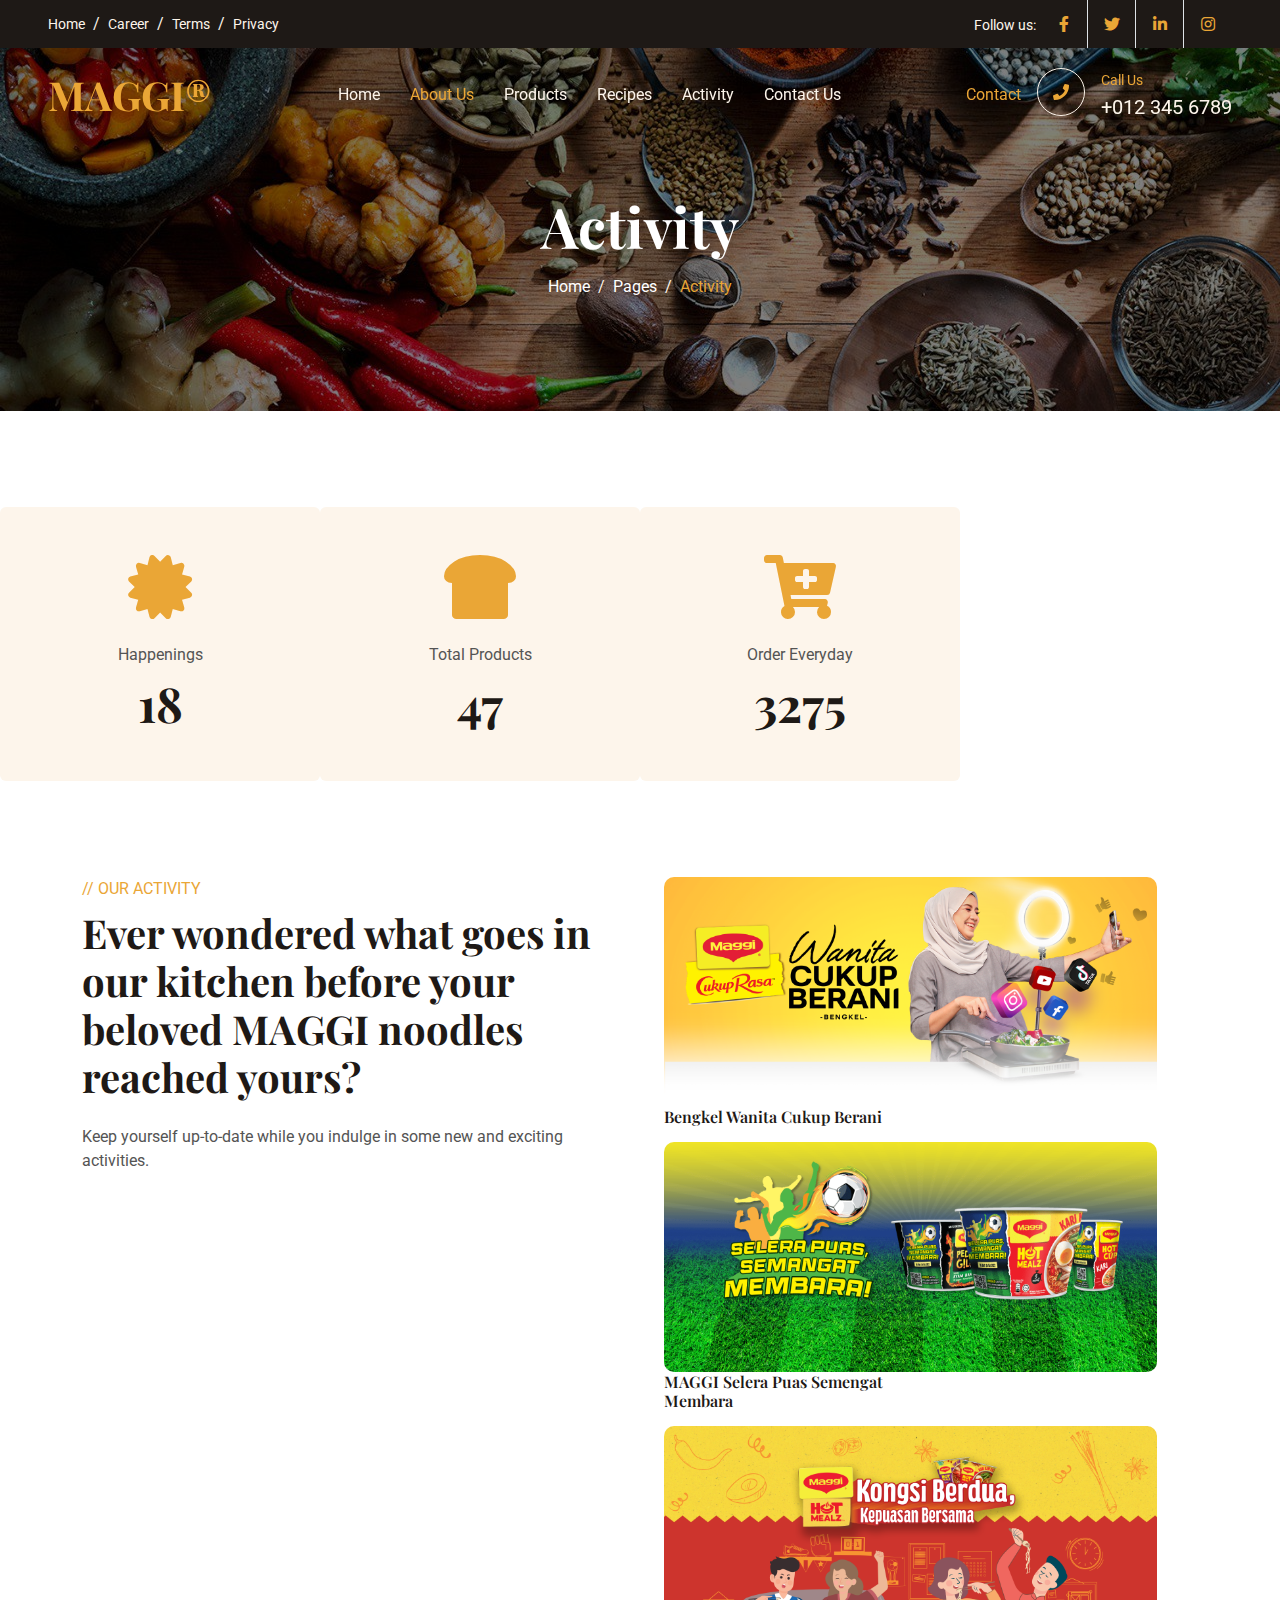
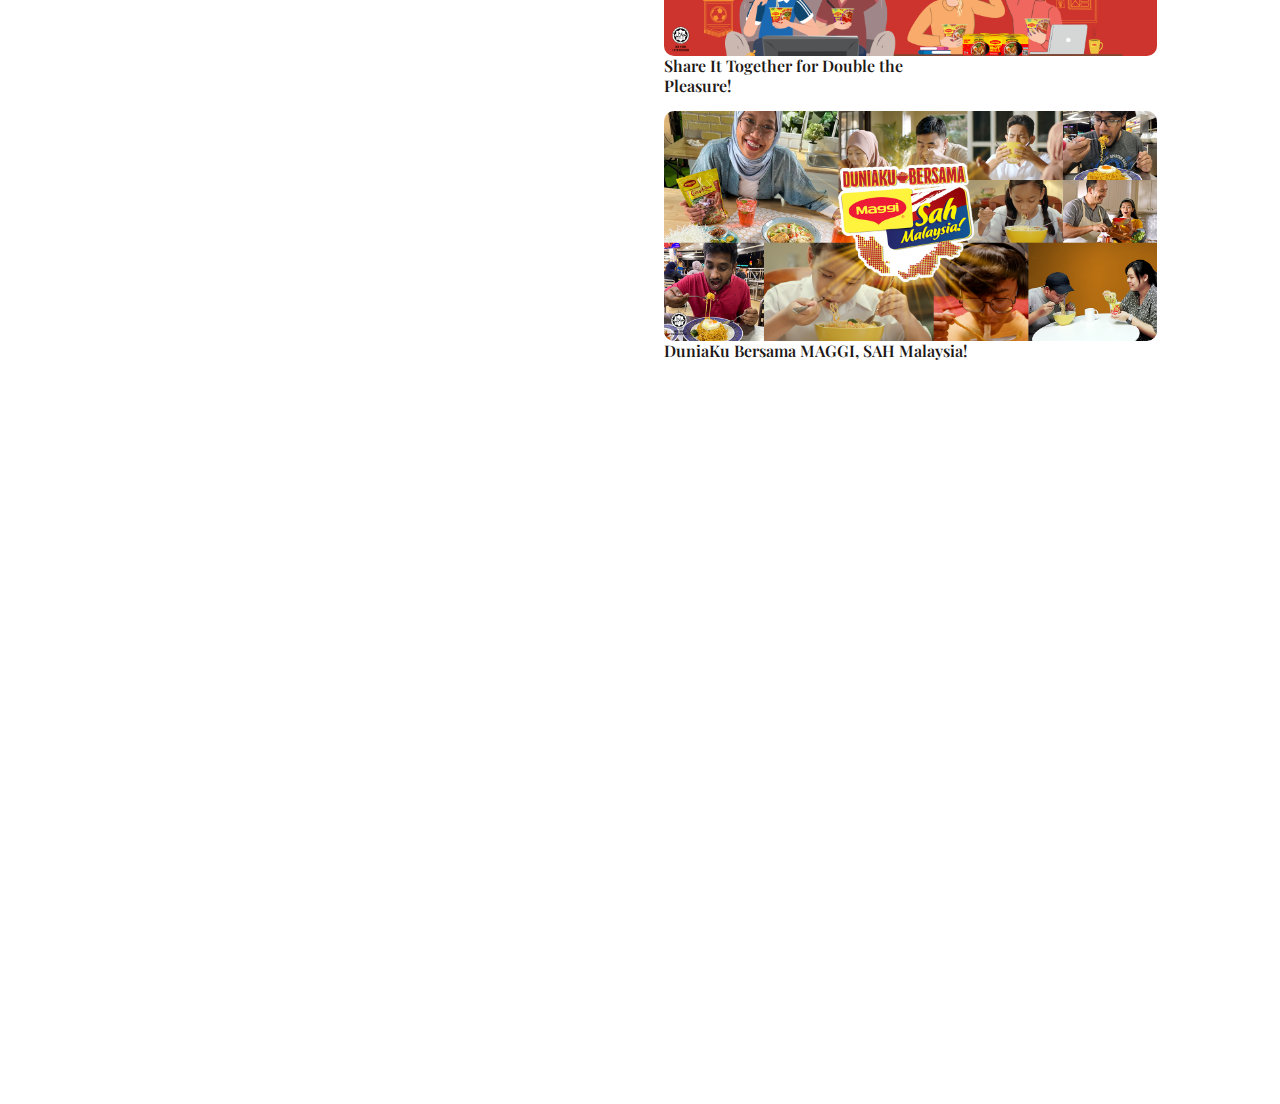
<file: activity.html>
<!DOCTYPE html>
<html lang="en">

<head>
    <meta charset="utf-8">
    <title>Maggi- Maggi- Website</title>
    <meta content="width=device-width, initial-scale=1.0" name="viewport">
    <meta content="" name="keywords">
    <meta content="" name="description">

    <!-- Favicon -->
    <link href="img/favicon.ico" rel="icon">

    <!-- Google Web Fonts -->
    <link rel="preconnect" href="https://fonts.googleapis.com">
    <link rel="preconnect" href="https://fonts.gstatic.com" crossorigin>
    <link href="https://fonts.googleapis.com/css2?family=Roboto:wght@400;500&family=Playfair+Display:wght@600;700&display=swap" rel="stylesheet"> 

    <!-- Icon Font Stylesheet -->
    <link href="https://cdnjs.cloudflare.com/ajax/libs/font-awesome/5.10.0/css/all.min.css" rel="stylesheet">
    <link href="https://cdn.jsdelivr.net/npm/bootstrap-icons@1.4.1/font/bootstrap-icons.css" rel="stylesheet">

    <!-- Libraries Stylesheet -->
    <link href="lib/animate/animate.min.css" rel="stylesheet">
    <link href="lib/owlcarousel/assets/owl.carousel.min.css" rel="stylesheet">

    <!-- Customized Bootstrap Stylesheet -->
    <link href="css/bootstrap.min.css" rel="stylesheet">

    <!-- Template Stylesheet -->
    <link href="css/style.css" rel="stylesheet">
</head>

<body>
    <!-- Spinner Start -->
    <div id="spinner" class="show bg-white position-fixed translate-middle w-100 vh-100 top-50 start-50 d-flex align-items-center justify-content-center">
        <div class="spinner-grow text-primary" role="status"></div>
    </div>
    <!-- Spinner End -->


    <!-- Topbar Start -->
    <div class="container-fluid top-bar bg-dark text-light px-0 wow fadeIn" data-wow-delay="0.1s">
        <div class="row gx-0 align-items-center d-none d-lg-flex">
            <div class="col-lg-6 px-5 text-start">
                <ol class="breadcrumb mb-0">
                    <li class="breadcrumb-item"><a class="small text-light" href="#">Home</a></li>
                    <li class="breadcrumb-item"><a class="small text-light" href="#">Career</a></li>
                    <li class="breadcrumb-item"><a class="small text-light" href="#">Terms</a></li>
                    <li class="breadcrumb-item"><a class="small text-light" href="#">Privacy</a></li>
                </ol>
            </div>
            <div class="col-lg-6 px-5 text-end">
                <small>Follow us:</small>
                <div class="h-100 d-inline-flex align-items-center">
                    <a class="btn-lg-square text-primary border-end rounded-0" href=""><i class="fab fa-facebook-f"></i></a>
                    <a class="btn-lg-square text-primary border-end rounded-0" href=""><i class="fab fa-twitter"></i></a>
                    <a class="btn-lg-square text-primary border-end rounded-0" href=""><i class="fab fa-linkedin-in"></i></a>
                    <a class="btn-lg-square text-primary pe-0" href=""><i class="fab fa-instagram"></i></a>
                </div>
            </div>
        </div>
    </div>
    <!-- Topbar End -->


    <!-- Navbar Start -->
    <nav class="navbar navbar-expand-lg navbar-dark fixed-top py-lg-0 px-lg-5 wow fadeIn" data-wow-delay="0.1s">
        <a href="index.html" class="navbar-brand ms-4 ms-lg-0">
            <h1 class="text-primary m-0">MAGGI®</h1>
        </a>
        <button type="button" class="navbar-toggler me-4" data-bs-toggle="collapse" data-bs-target="#navbarCollapse">
            <span class="navbar-toggler-icon"></span>
        </button>
        <div class="collapse navbar-collapse" id="navbarCollapse">
            <div class="navbar-nav mx-auto p-4 p-lg-0">
                <a href="index.html" class="nav-item nav-link">Home</a>
                <a href="about.html" class="nav-item nav-link active">About Us</a>
                <a href="product.html" class="nav-item nav-link">Products</a>
                <a href="recipes.html" class="nav-item nav-link">Recipes</a>
                <a href="activity.html" class="nav-item nav-link">Activity</a>
                <a href="contact.html" class="nav-item nav-link">Contact Us</a>
                </div>
                <a href="contact.html" class="nav-item nav-link">Contact</a>
            </div>
            <div class=" d-none d-lg-flex">
                <div class="flex-shrink-0 btn-lg-square border border-light rounded-circle">
                    <i class="fa fa-phone text-primary"></i>
                </div>
                <div class="ps-3">
                    <small class="text-primary mb-0">Call Us</small>
                    <p class="text-light fs-5 mb-0">+012 345 6789</p>
                </div>
            </div>
        </div>
    </nav>
    <!-- Navbar End -->


    <!-- Page Header Start -->
    <div class="container-fluid page-header py-6 wow fadeIn" data-wow-delay="0.1s">
        <div class="container text-center pt-5 pb-3">
            <h1 class="display-4 text-white animated slideInDown mb-3">Activity</h1>
            <nav aria-label="breadcrumb animated slideInDown">
                <ol class="breadcrumb justify-content-center mb-0">
                    <li class="breadcrumb-item"><a class="text-white" href="#">Home</a></li>
                    <li class="breadcrumb-item"><a class="text-white" href="#">Pages</a></li>
                    <li class="breadcrumb-item text-primary active" aria-current="page">Activity</li>
                </ol>
            </nav>
        </div>
    </div>
    <!-- Page Header End -->


    <!-- Facts Start -->
            <div class="containeractivity">
                <div class="col-lg-3 col-md-6 wow fadeIn" data-wow-delay="0.1s">
                    <div class="fact-item bg-light rounded text-center h-100 p-5">
                        <i class="fa fa-certificate fa-4x text-primary mb-4"></i>
                        <p class="mb-2">Happenings</p>
                        <h1 class="display-5 mb-0" data-toggle="counter-up">50</h1>
                    </div>
                </div>
                <div class="col-lg-3 col-md-6 wow fadeIn" data-wow-delay="0.5s">
                    <div class="fact-item bg-light rounded text-center h-100 p-5">
                        <i class="fa fa-bread-slice fa-4x text-primary mb-4"></i>
                        <p class="mb-2">Total Products</p>
                        <h1 class="display-5 mb-0" data-toggle="counter-up">135</h1>
                    </div>
                </div>
                <div class="col-lg-3 col-md-6 wow fadeIn" data-wow-delay="0.7s">
                    <div class="fact-item bg-light rounded text-center h-100 p-5">
                        <i class="fa fa-cart-plus fa-4x text-primary mb-4"></i>
                        <p class="mb-2">Order Everyday</p>
                        <h1 class="display-5 mb-0" data-toggle="counter-up">9357</h1>
                    </div>
                </div>
            </div>

    <!-- Facts End -->


    <!-- Activity Start -->
    <div class="container-xxl py-6">
        <div class="container">
            <div class="row g-5">
                <div class="col-lg-6 wow fadeInUp" data-wow-delay="0.1s">
                    <p class="text-primary text-uppercase mb-2">// Our Activity</p>
                    <h1 class="display-6 mb-4">Ever wondered what goes in our kitchen before your beloved MAGGI noodles reached yours?</h1>
                    <p class="mb-5">Keep yourself up-to-date while you indulge in some new and exciting activities.</p>
                    <div class="row gy-5 gx-4">
                        <div class="col-sm-6 wow fadeIn" data-wow-delay="0.1s">
                            <div class="d-flex align-items-center mb-3">
                                <div class="flex-shrink-0 btn-square bg-primary rounded-circle me-3">
                                    <i class="fa fa-bread-slice text-white"></i>
                                </div>
                                <h5 class="mb-0">Bengkel Wanita Cukup Berani</h5>
                            </div>
                            <span>The MAGGI® Wanita Cukup Berani Workshop is now back to provide you the chance to excel in the food industry and rule the internet.</span>
                        </div>
                        <div class="col-sm-6 wow fadeIn" data-wow-delay="0.2s">
                            <div class="d-flex align-items-center mb-3">
                                <div class="flex-shrink-0 btn-square bg-primary rounded-circle me-3">
                                    <i class="fa fa-birthday-cake text-white"></i>
                                </div>
                                <h5 class="mb-0">MAGGI Selera Puas Semengat Membara</h5>
                            </div>
                            <span>Football fans, pay attention! Buy any MAGGI® product right away to enter to win fantastic rewards.</span>
                        </div>
                        <div class="col-sm-6 wow fadeIn" data-wow-delay="0.3s">
                            <div class="d-flex align-items-center mb-3">
                                <div class="flex-shrink-0 btn-square bg-primary rounded-circle me-3">
                                    <i class="fa fa-cart-plus text-white"></i>
                                </div>
                                <h5 class="mb-0">Share It Together for Double the Pleasure!</h5>
                            </div>
                            <span>Extra Kaw, Extra Satisfaction! That’s the MAGGI® Hot Mealz™ experience. Share it with friends, family and loved ones for a more kaw kaw experience.</span>
                        </div>
                        <div class="col-sm-6 wow fadeIn" data-wow-delay="0.4s">
                            <div class="d-flex align-items-center mb-3">
                                <div class="flex-shrink-0 btn-square bg-primary rounded-circle me-3">
                                    <i class="fa fa-truck text-white"></i>
                                </div>
                                <h5 class="mb-0">DuniaKu Bersama MAGGI, SAH Malaysia!</h5>
                            </div>
                            <span>We all celebrate this together, regardless of race or gender, whether it is a hearty bowl that fills your spirit or a recognisable flavour recognised to all of Malaysia!</span>
                        </div>
                    </div>
                </div>
                <div class="col-lg-6 wow fadeInUp" data-wow-delay="0.5s">
                    <div class="position-relative h-100">
                        <div class="col-6">
                            <img class="img-activity" src="img/Aktiviti 5.jpg" alt="">
                            <h6 style="justify-content: center;">Bengkel Wanita Cukup Berani</h6>
                        </div>

                        <p></p>

                        <div class="col-6 align-self-end">
                            <img class="img-activity" src="img/Aktiviti 2.jpg" alt="">
                            <h6 style="justify-content: center;">MAGGI Selera Puas Semengat Membara</h6>
                        </div>

                        <P></P>

                        <div class="col-6 align-self-end">
                            <img class="img-activity" src="img/Aktiviti 4.jpg" alt="">
                            <h6 style="justify-content: center;">Share It Together for Double the Pleasure!</h6>
                        </div>

                        <p></p>

                        <div class="col-6 align-self-end">
                            <img class="img-activity" src="img/Aktiviti 6.jpg" alt="">
                            <h6 class="imgtext">DuniaKu Bersama MAGGI, SAH Malaysia!</h6>
                        </div>
                    </div>
                </div>
            </div>
        </div>
    </div>
    <!-- Activity End -->


    <!-- Footer Start -->
    <div class="container-fluid bg-dark text-light footer my-6 mb-0 py-5 wow fadeIn" data-wow-delay="0.1s">
        <div class="container py-5">
            <div class="row g-5">
                <div class="col-lg-3 col-md-6">
                    <h4 class="text-light mb-4">Office Address</h4>
                    <p class="mb-2"><i class="fa fa-map-marker-alt me-3"> Nestle Manufacturing Shah Alam (Malaysia) Sdn. Bhd.</i></p>
                    <p class="mb-2"><i class="fa fa-phone-alt me-3"></i>+012 345 67890</p>
                    <p class="mb-2"><i class="fa fa-envelope me-3"></i>Mymaggi@maggimalaysia.com</p>
                    <div class="d-flex pt-2">
                        <a class="btn btn-square btn-outline-light rounded-circle me-1" href=""><i class="fab fa-twitter"></i></a>
                        <a class="btn btn-square btn-outline-light rounded-circle me-1" href=""><i class="fab fa-facebook-f"></i></a>
                        <a class="btn btn-square btn-outline-light rounded-circle me-1" href=""><i class="fab fa-youtube"></i></a>
                        <a class="btn btn-square btn-outline-light rounded-circle me-0" href=""><i class="fab fa-linkedin-in"></i></a>
                    </div>
                </div>
                <div class="col-lg-3 col-md-6">
                    <h4 class="text-light mb-4">Quick Links</h4>
                    <a class="btn btn-link" href="">About Us</a>
                    <a class="btn btn-link" href="">Contact Us</a>
                    <a class="btn btn-link" href="">Our Products</a>
                    <a class="btn btn-link" href="">Terms & Condition</a>
                    <a class="btn btn-link" href="">Support</a>
                </div>
    <!-- Footer End -->


    <!-- Copyright Start -->
    <div class="container-fluid copyright text-light py-4 wow fadeIn" data-wow-delay="0.1s">
        <div class="container">
            <div class="row">
                <div class="col-md-6 text-center text-md-start mb-3 mb-md-0">
                    &copy; <a href="#">MAGGI®</a>, All Right Reserved.
                </div>
                <div class="col-md-6 text-center text-md-end">
                    <!--/*** This template is free as long as you keep the footer author’s credit link/attribution link/backlink. If you'd like to use the template without the footer author’s credit link/attribution link/backlink, you can purchase the Credit Removal License from "https://htmlcodex.com/credit-removal". Thank you for your support. ***/-->
                    Designed By <a href="https://htmlcodex.com">Hangat Production</a>
                </div>
            </div>
        </div>
    </div>
    <!-- Copyright End -->


    <!-- Back to Top -->
    <a href="#" class="btn btn-lg btn-primary btn-lg-square rounded-circle back-to-top"><i class="bi bi-arrow-up"></i></a>


    <!-- JavaScript Libraries -->
    <script src="https://code.jquery.com/jquery-3.4.1.min.js"></script>
    <script src="https://cdn.jsdelivr.net/npm/bootstrap@5.0.0/dist/js/bootstrap.bundle.min.js"></script>
    <script src="lib/wow/wow.min.js"></script>
    <script src="lib/easing/easing.min.js"></script>
    <script src="lib/waypoints/waypoints.min.js"></script>
    <script src="lib/counterup/counterup.min.js"></script>
    <script src="lib/owlcarousel/owl.carousel.min.js"></script>

    <!-- Template Javascript -->
    <script src="js/main.js"></script>
</body>

</html>
</file>
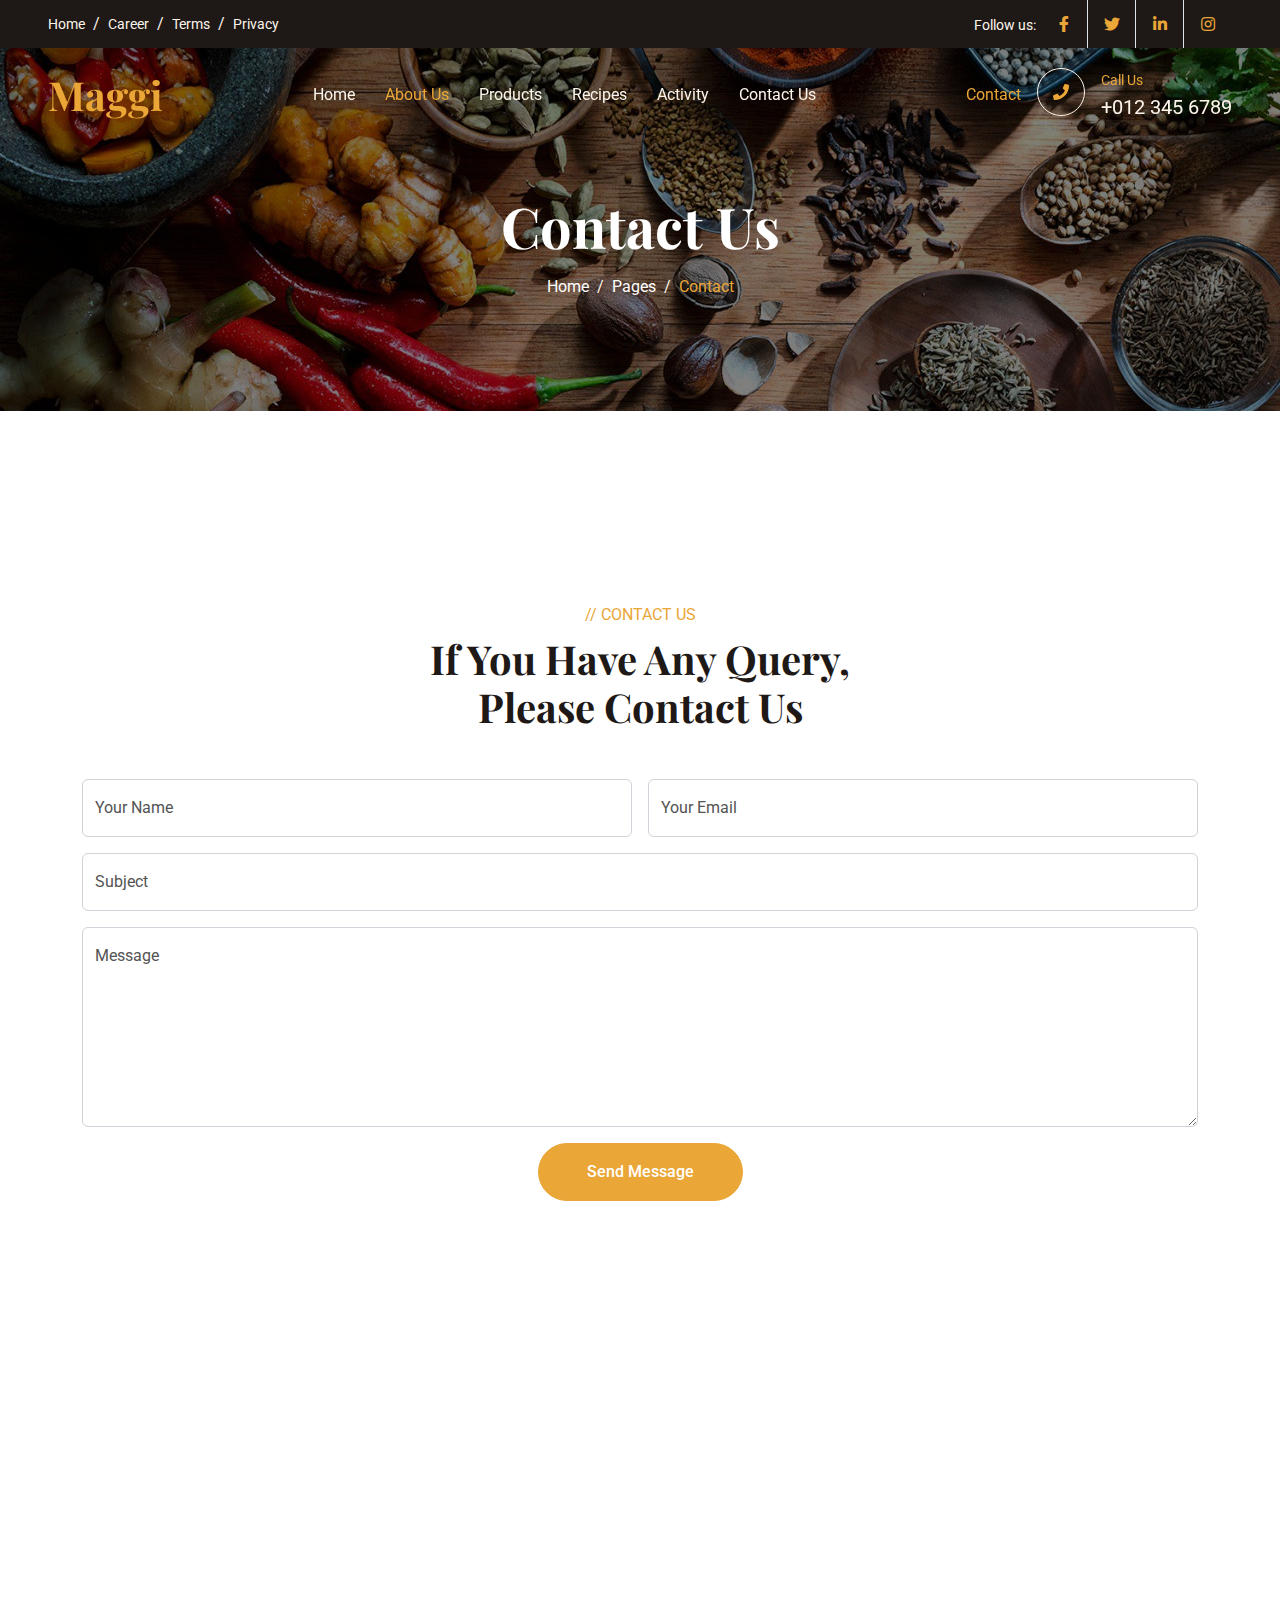
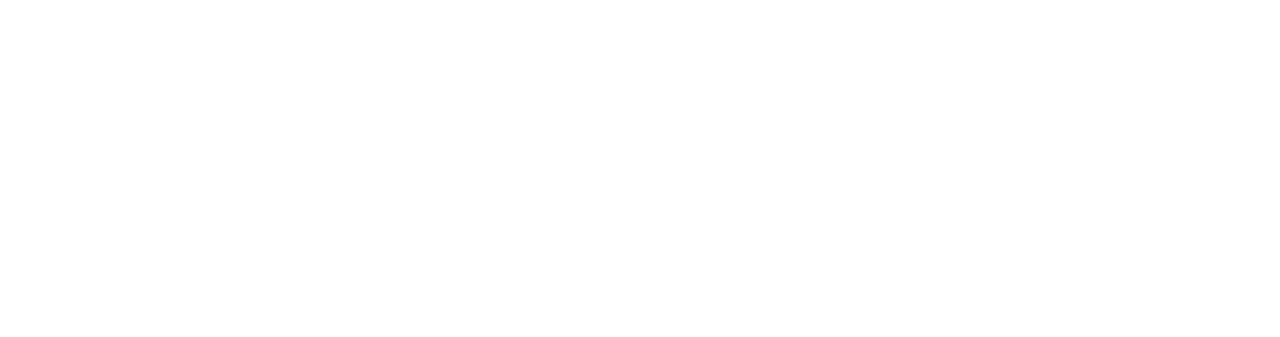
<file: contact.html>
<!DOCTYPE html>
<html lang="en">

<head>
    <meta charset="utf-8">
    <title>Maggi- Maggi- Website</title>
    <meta content="width=device-width, initial-scale=1.0" name="viewport">
    <meta content="" name="keywords">
    <meta content="" name="description">

    <!-- Favicon -->
    <link href="img/favicon.ico" rel="icon">

    <!-- Google Web Fonts -->
    <link rel="preconnect" href="https://fonts.googleapis.com">
    <link rel="preconnect" href="https://fonts.gstatic.com" crossorigin>
    <link href="https://fonts.googleapis.com/css2?family=Roboto:wght@400;500&family=Playfair+Display:wght@600;700&display=swap" rel="stylesheet"> 

    <!-- Icon Font Stylesheet -->
    <link href="https://cdnjs.cloudflare.com/ajax/libs/font-awesome/5.10.0/css/all.min.css" rel="stylesheet">
    <link href="https://cdn.jsdelivr.net/npm/bootstrap-icons@1.4.1/font/bootstrap-icons.css" rel="stylesheet">

    <!-- Libraries Stylesheet -->
    <link href="lib/animate/animate.min.css" rel="stylesheet">
    <link href="lib/owlcarousel/assets/owl.carousel.min.css" rel="stylesheet">

    <!-- Customized Bootstrap Stylesheet -->
    <link href="css/bootstrap.min.css" rel="stylesheet">

    <!-- Template Stylesheet -->
    <link href="css/style.css" rel="stylesheet">
</head>

<body>
    <!-- Spinner Start -->
    <div id="spinner" class="show bg-white position-fixed translate-middle w-100 vh-100 top-50 start-50 d-flex align-items-center justify-content-center">
        <div class="spinner-grow text-primary" role="status"></div>
    </div>
    <!-- Spinner End -->


    <!-- Topbar Start -->
    <div class="container-fluid top-bar bg-dark text-light px-0 wow fadeIn" data-wow-delay="0.1s">
        <div class="row gx-0 align-items-center d-none d-lg-flex">
            <div class="col-lg-6 px-5 text-start">
                <ol class="breadcrumb mb-0">
                    <li class="breadcrumb-item"><a class="small text-light" href="#">Home</a></li>
                    <li class="breadcrumb-item"><a class="small text-light" href="#">Career</a></li>
                    <li class="breadcrumb-item"><a class="small text-light" href="#">Terms</a></li>
                    <li class="breadcrumb-item"><a class="small text-light" href="#">Privacy</a></li>
                </ol>
            </div>
            <div class="col-lg-6 px-5 text-end">
                <small>Follow us:</small>
                <div class="h-100 d-inline-flex align-items-center">
                    <a class="btn-lg-square text-primary border-end rounded-0" href=""><i class="fab fa-facebook-f"></i></a>
                    <a class="btn-lg-square text-primary border-end rounded-0" href=""><i class="fab fa-twitter"></i></a>
                    <a class="btn-lg-square text-primary border-end rounded-0" href=""><i class="fab fa-linkedin-in"></i></a>
                    <a class="btn-lg-square text-primary pe-0" href=""><i class="fab fa-instagram"></i></a>
                </div>
            </div>
        </div>
    </div>
    <!-- Topbar End -->


    <!-- Navbar Start -->
    <nav class="navbar navbar-expand-lg navbar-dark fixed-top py-lg-0 px-lg-5 wow fadeIn" data-wow-delay="0.1s">
        <a href="index.html" class="navbar-brand ms-4 ms-lg-0">
            <h1 class="text-primary m-0">Maggi</h1>
        </a>
        <button type="button" class="navbar-toggler me-4" data-bs-toggle="collapse" data-bs-target="#navbarCollapse">
            <span class="navbar-toggler-icon"></span>
        </button>
        <div class="collapse navbar-collapse" id="navbarCollapse">
            <div class="navbar-nav mx-auto p-4 p-lg-0">
                <a href="index.html" class="nav-item nav-link">Home</a>
                <a href="about.html" class="nav-item nav-link active">About Us</a>
                <a href="product.html" class="nav-item nav-link">Products</a>
                <a href="recipes.html" class="nav-item nav-link">Recipes</a>
                <a href="activity.html" class="nav-item nav-link">Activity</a>
                <a href="contact.html" class="nav-item nav-link">Contact Us</a>
                </div>
                <a href="contact.html" class="nav-item nav-link active">Contact</a>
            </div>
            <div class=" d-none d-lg-flex">
                <div class="flex-shrink-0 btn-lg-square border border-light rounded-circle">
                    <i class="fa fa-phone text-primary"></i>
                </div>
                <div class="ps-3">
                    <small class="text-primary mb-0">Call Us</small>
                    <p class="text-light fs-5 mb-0">+012 345 6789</p>
                </div>
            </div>
        </div>
    </nav>
    <!-- Navbar End -->


    <!-- Page Header Start -->
    <div class="container-fluid page-header py-6 wow fadeIn" data-wow-delay="0.1s">
        <div class="container text-center pt-5 pb-3">
            <h1 class="display-4 text-white animated slideInDown mb-3">Contact Us</h1>
            <nav aria-label="breadcrumb animated slideInDown">
                <ol class="breadcrumb justify-content-center mb-0">
                    <li class="breadcrumb-item"><a class="text-white" href="#">Home</a></li>
                    <li class="breadcrumb-item"><a class="text-white" href="#">Pages</a></li>
                    <li class="breadcrumb-item text-primary active" aria-current="page">Contact</li>
                </ol>
            </nav>
        </div>
    </div>
    <!-- Page Header End -->


    <!-- Contact Start -->
    <div class="container-xxl py-6">
        <div class="container">
            <div class="text-center mx-auto mb-5 wow fadeInUp" data-wow-delay="0.1s" style="max-width: 500px;">
                <p class="text-primary text-uppercase mb-2">// Contact Us</p>
                <h1 class="display-6 mb-4">If You Have Any Query, Please Contact Us</h1>
            </div>
            
                    <form>
                        <div class="row g-3">
                            <div class="col-md-6">
                                <div class="form-floating">
                                    <input type="text" class="form-control" id="name" placeholder="Your Name">
                                    <label for="name">Your Name</label>
                                </div>
                            </div>
                            <div class="col-md-6">
                                <div class="form-floating">
                                    <input type="email" class="form-control" id="email" placeholder="Your Email">
                                    <label for="email">Your Email</label>
                                </div>
                            </div>
                            <div class="col-12">
                                <div class="form-floating">
                                    <input type="text" class="form-control" id="subject" placeholder="Subject">
                                    <label for="subject">Subject</label>
                                </div>
                            </div>
                            <div class="col-12">
                                <div class="form-floating">
                                    <textarea class="form-control" placeholder="Leave a message here" id="message" style="height: 200px"></textarea>
                                    <label for="message">Message</label>
                                </div>
                            </div>
                            <div class="col-12 text-center">
                                <button class="btn btn-primary rounded-pill py-3 px-5" type="submit">Send Message</button>
                            </div>
                        </div>
                    </form>
                </div>
            </div>
        </div>
    </div>
    <!-- Contact End -->


    


    <!-- Footer Start -->
    <div class="container-fluid bg-dark text-light footer my-6 mb-0 py-5 wow fadeIn" data-wow-delay="0.1s">
        <div class="container py-5">
            <div class="row g-5">
                <div class="col-lg-3 col-md-6">
                    <h4 class="text-light mb-4">Office Address</h4>
                    <p class="mb-2"><i class="fa fa-map-marker-alt me-3"> Nestle Manufacturing Shah Alam (Malaysia) Sdn. Bhd.</i></p>
                    <p class="mb-2"><i class="fa fa-phone-alt me-3"></i>+012 345 67890</p>
                    <p class="mb-2"><i class="fa fa-envelope me-3"></i>Mymaggi@maggimalaysia.com</p>
                    <div class="d-flex pt-2">
                        <a class="btn btn-square btn-outline-light rounded-circle me-1" href=""><i class="fab fa-twitter"></i></a>
                        <a class="btn btn-square btn-outline-light rounded-circle me-1" href=""><i class="fab fa-facebook-f"></i></a>
                        <a class="btn btn-square btn-outline-light rounded-circle me-1" href=""><i class="fab fa-youtube"></i></a>
                        <a class="btn btn-square btn-outline-light rounded-circle me-0" href=""><i class="fab fa-linkedin-in"></i></a>
                    </div>
                </div>
                <div class="col-lg-3 col-md-6">
                    <h4 class="text-light mb-4">Quick Links</h4>
                    <a class="btn btn-link" href="">About Us</a>
                    <a class="btn btn-link" href="">Contact Us</a>
                    <a class="btn btn-link" href="">Our Products</a>
                    <a class="btn btn-link" href="">Terms & Condition</a>
                    <a class="btn btn-link" href="">Support</a>
                </div>
    <!-- Footer End -->


    <!-- Copyright Start -->
    <div class="container-fluid copyright text-light py-4 wow fadeIn" data-wow-delay="0.1s">
        <div class="container">
            <div class="row">
                <div class="col-md-6 text-center text-md-start mb-3 mb-md-0">
                    &copy; <a href="#">MAGGI®</a>, All Right Reserved.
                </div>
                <div class="col-md-6 text-center text-md-end">
                    <!--/*** This template is free as long as you keep the footer author’s credit link/attribution link/backlink. If you'd like to use the template without the footer author’s credit link/attribution link/backlink, you can purchase the Credit Removal License from "https://htmlcodex.com/credit-removal". Thank you for your support. ***/-->
                    Designed By <a href="https://htmlcodex.com">Hangat Production</a>
                </div>
            </div>
        </div>
    </div>
    <!-- Copyright End -->


    <!-- Back to Top -->
    <a href="#" class="btn btn-lg btn-primary btn-lg-square rounded-circle back-to-top"><i class="bi bi-arrow-up"></i></a>


    <!-- JavaScript Libraries -->
    <script src="https://code.jquery.com/jquery-3.4.1.min.js"></script>
    <script src="https://cdn.jsdelivr.net/npm/bootstrap@5.0.0/dist/js/bootstrap.bundle.min.js"></script>
    <script src="lib/wow/wow.min.js"></script>
    <script src="lib/easing/easing.min.js"></script>
    <script src="lib/waypoints/waypoints.min.js"></script>
    <script src="lib/counterup/counterup.min.js"></script>
    <script src="lib/owlcarousel/owl.carousel.min.js"></script>

    <!-- Template Javascript -->
    <script src="js/main.js"></script>
</body>

</html>
</file>
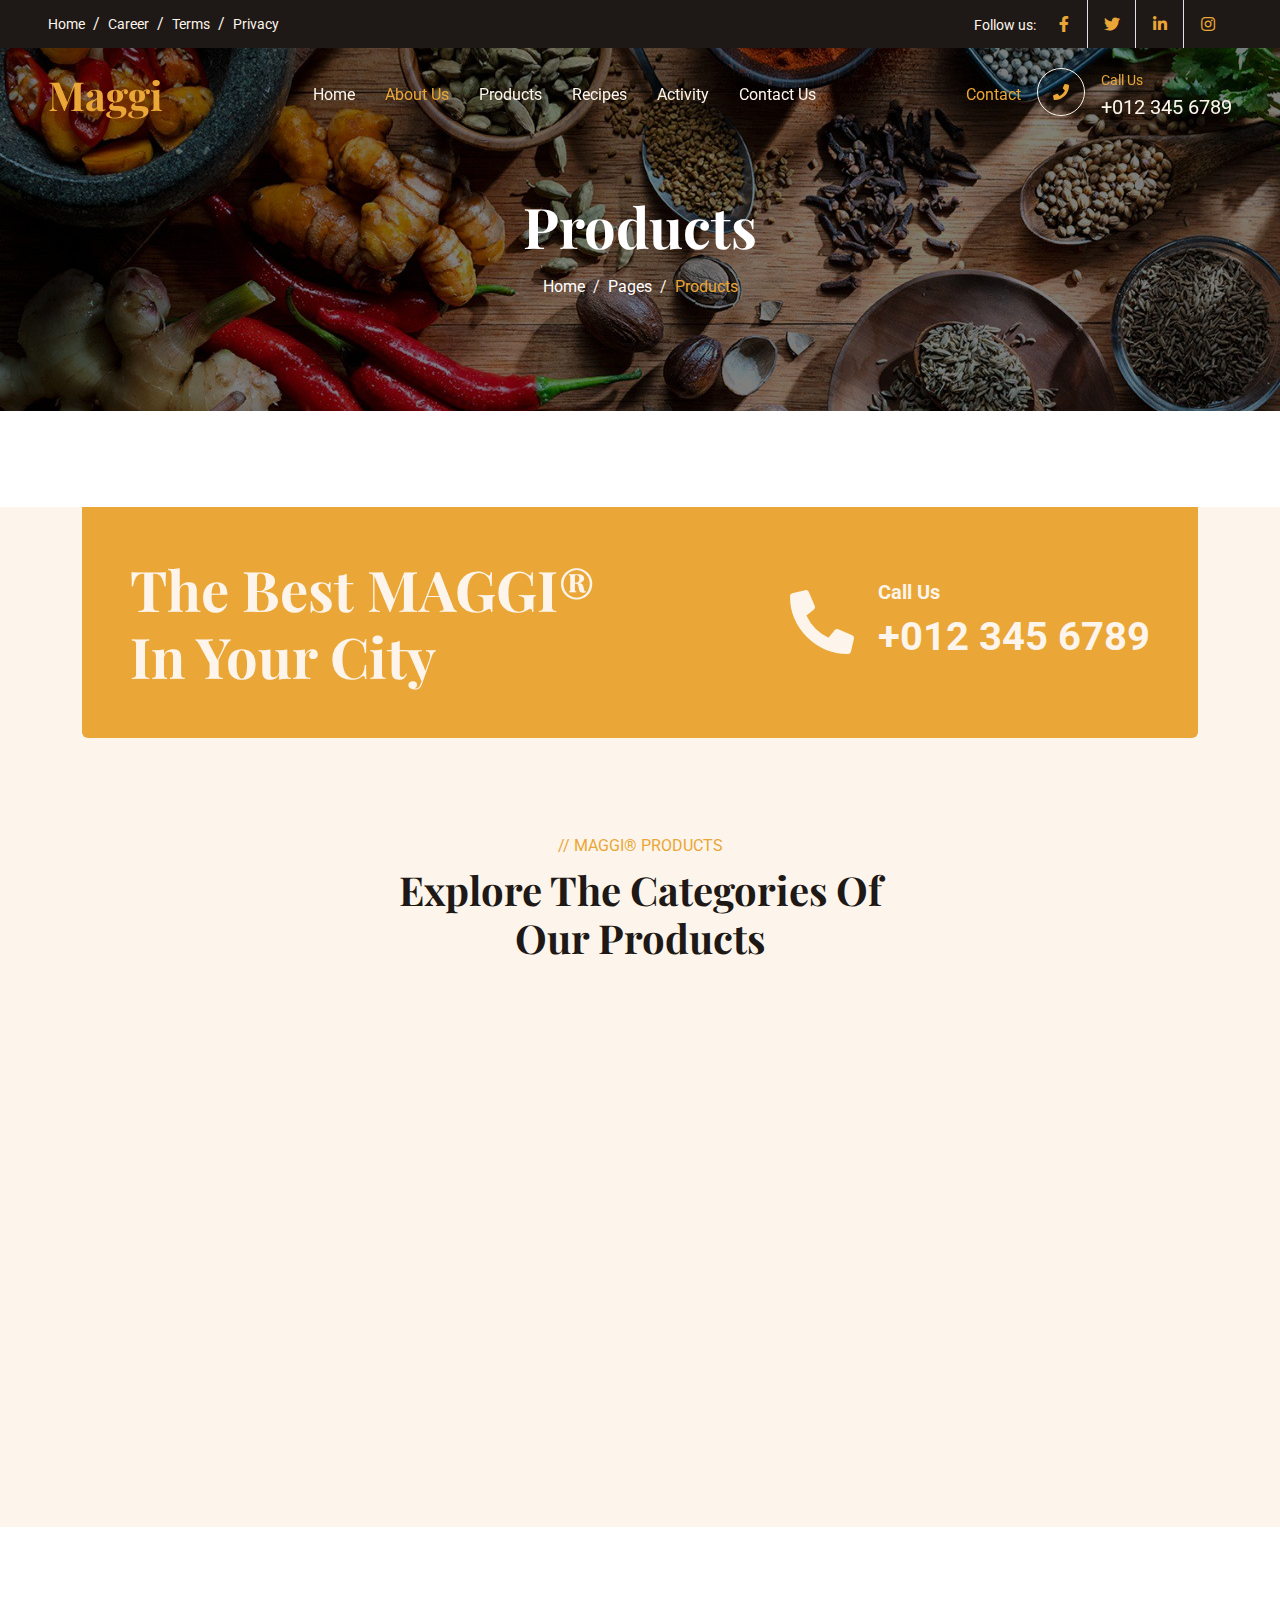
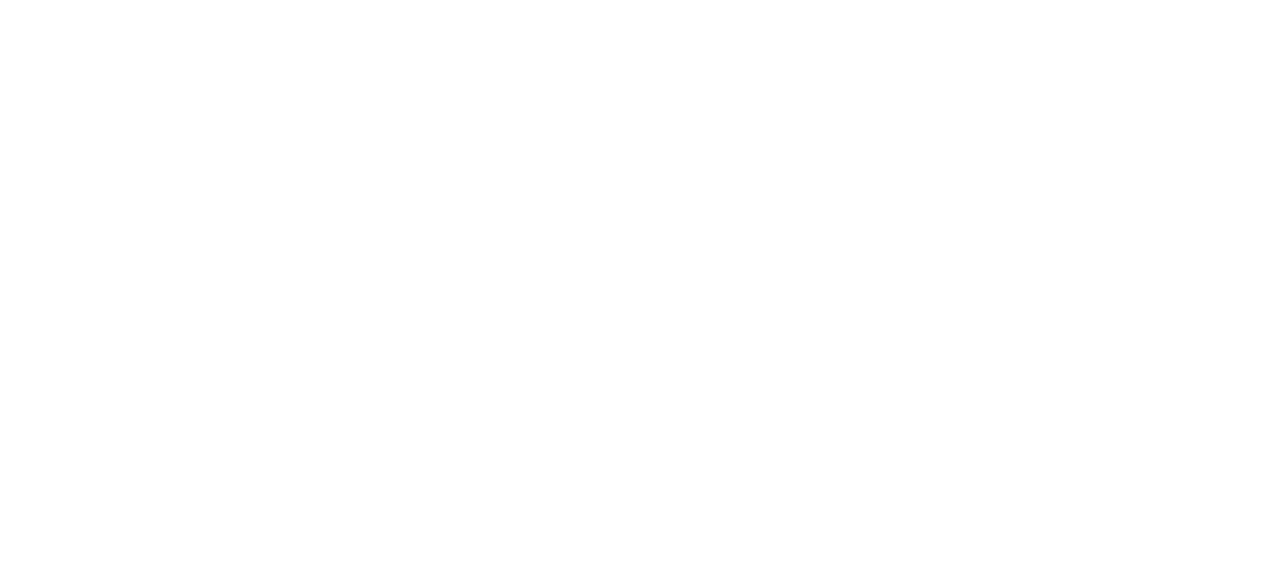
<file: product.html>
<!DOCTYPE html>
<html lang="en">

<head>
    <meta charset="utf-8">
    <title>Maggi- Maggi- Website</title>
    <meta content="width=device-width, initial-scale=1.0" name="viewport">
    <meta content="" name="keywords">
    <meta content="" name="description">

    <!-- Favicon -->
    <link href="img/favicon.ico" rel="icon">

    <!-- Google Web Fonts -->
    <link rel="preconnect" href="https://fonts.googleapis.com">
    <link rel="preconnect" href="https://fonts.gstatic.com" crossorigin>
    <link href="https://fonts.googleapis.com/css2?family=Roboto:wght@400;500&family=Playfair+Display:wght@600;700&display=swap" rel="stylesheet"> 

    <!-- Icon Font Stylesheet -->
    <link href="https://cdnjs.cloudflare.com/ajax/libs/font-awesome/5.10.0/css/all.min.css" rel="stylesheet">
    <link href="https://cdn.jsdelivr.net/npm/bootstrap-icons@1.4.1/font/bootstrap-icons.css" rel="stylesheet">

    <!-- Libraries Stylesheet -->
    <link href="lib/animate/animate.min.css" rel="stylesheet">
    <link href="lib/owlcarousel/assets/owl.carousel.min.css" rel="stylesheet">

    <!-- Customized Bootstrap Stylesheet -->
    <link href="css/bootstrap.min.css" rel="stylesheet">

    <!-- Template Stylesheet -->
    <link href="css/style.css" rel="stylesheet">
</head>

<body>
    <!-- Spinner Start -->
    <div id="spinner" class="show bg-white position-fixed translate-middle w-100 vh-100 top-50 start-50 d-flex align-items-center justify-content-center">
        <div class="spinner-grow text-primary" role="status"></div>
    </div>
    <!-- Spinner End -->


    <!-- Topbar Start -->
    <div class="container-fluid top-bar bg-dark text-light px-0 wow fadeIn" data-wow-delay="0.1s">
        <div class="row gx-0 align-items-center d-none d-lg-flex">
            <div class="col-lg-6 px-5 text-start">
                <ol class="breadcrumb mb-0">
                    <li class="breadcrumb-item"><a class="small text-light" href="#">Home</a></li>
                    <li class="breadcrumb-item"><a class="small text-light" href="#">Career</a></li>
                    <li class="breadcrumb-item"><a class="small text-light" href="#">Terms</a></li>
                    <li class="breadcrumb-item"><a class="small text-light" href="#">Privacy</a></li>
                </ol>
            </div>
            <div class="col-lg-6 px-5 text-end">
                <small>Follow us:</small>
                <div class="h-100 d-inline-flex align-items-center">
                    <a class="btn-lg-square text-primary border-end rounded-0" href=""><i class="fab fa-facebook-f"></i></a>
                    <a class="btn-lg-square text-primary border-end rounded-0" href=""><i class="fab fa-twitter"></i></a>
                    <a class="btn-lg-square text-primary border-end rounded-0" href=""><i class="fab fa-linkedin-in"></i></a>
                    <a class="btn-lg-square text-primary pe-0" href=""><i class="fab fa-instagram"></i></a>
                </div>
            </div>
        </div>
    </div>
    <!-- Topbar End -->


    <!-- Navbar Start -->
    <nav class="navbar navbar-expand-lg navbar-dark fixed-top py-lg-0 px-lg-5 wow fadeIn" data-wow-delay="0.1s">
        <a href="index.html" class="navbar-brand ms-4 ms-lg-0">
            <h1 class="text-primary m-0">Maggi</h1>
        </a>
        <button type="button" class="navbar-toggler me-4" data-bs-toggle="collapse" data-bs-target="#navbarCollapse">
            <span class="navbar-toggler-icon"></span>
        </button>
        <div class="collapse navbar-collapse" id="navbarCollapse">
            <div class="navbar-nav mx-auto p-4 p-lg-0">
                <a href="index.html" class="nav-item nav-link">Home</a>
                <a href="about.html" class="nav-item nav-link active">About Us</a>
                <a href="product.html" class="nav-item nav-link">Products</a>
                <a href="recipes.html" class="nav-item nav-link">Recipes</a>
                <a href="activity.html" class="nav-item nav-link">Activity</a>
                <a href="contact.html" class="nav-item nav-link">Contact Us</a>
                </div>
                <a href="contact.html" class="nav-item nav-link">Contact</a>
            </div>
            <div class=" d-none d-lg-flex">
                <div class="flex-shrink-0 btn-lg-square border border-light rounded-circle">
                    <i class="fa fa-phone text-primary"></i>
                </div>
                <div class="ps-3">
                    <small class="text-primary mb-0">Call Us</small>
                    <p class="text-light fs-5 mb-0">+012 345 6789</p>
                </div>
            </div>
        </div>
    </nav>
    <!-- Navbar End -->


    <!-- Page Header Start -->
    <div class="container-fluid page-header py-6 wow fadeIn" data-wow-delay="0.1s">
        <div class="container text-center pt-5 pb-3">
            <h1 class="display-4 text-white animated slideInDown mb-3">Products</h1>
            <nav aria-label="breadcrumb animated slideInDown">
                <ol class="breadcrumb justify-content-center mb-0">
                    <li class="breadcrumb-item"><a class="text-white" href="#">Home</a></li>
                    <li class="breadcrumb-item"><a class="text-white" href="#">Pages</a></li>
                    <li class="breadcrumb-item text-primary active" aria-current="page">Products</li>
                </ol>
            </nav>
        </div>
    </div>
    <!-- Page Header End -->


    <!-- Product Start -->
    <div class="container-xxl bg-light my-6 py-6 pt-0">
        <div class="container">
            <div class="bg-primary text-light rounded-bottom p-5 my-6 mt-0 wow fadeInUp" data-wow-delay="0.1s">
                <div class="row g-4 align-items-center">
                    <div class="col-lg-6">
                        <h1 class="display-4 text-light mb-0">The Best MAGGI® In Your City</h1>
                    </div>
                    <div class="col-lg-6 text-lg-end">
                        <div class="d-inline-flex align-items-center text-start">
                            <i class="fa fa-phone-alt fa-4x flex-shrink-0"></i>
                            <div class="ms-4">
                                <p class="fs-5 fw-bold mb-0">Call Us</p>
                                <p class="fs-1 fw-bold mb-0">+012 345 6789</p>
                            </div>
                        </div>
                    </div>
                </div>
            </div>
            <div class="text-center mx-auto mb-5 wow fadeInUp" data-wow-delay="0.1s" style="max-width: 500px;">
                <p class="text-primary text-uppercase mb-2">// MAGGI® Products</p>
                <h1 class="display-6 mb-4">Explore The Categories Of Our Products</h1>
            </div>
            <div class="row g-4">
                <div class="col-lg-4 col-md-6 wow fadeInUp" data-wow-delay="0.1s">
                    <div class="product-item d-flex flex-column bg-white rounded overflow-hidden h-100">
                        <div class="text-center p-4">
                            <div class="d-inline-block border border-primary rounded-pill px-3 mb-3">RM 3-7</div>
                            <h3 class="mb-3">Instant Noodles</h3>
                            <span>It's includes over 15 products of instant noodles</span>
                        </div>
                        <div class="position-relative mt-auto">
                            <img class="img-fluid" src="img/mi maggi.jpg" alt="">
                            <div class="product-overlay">
                                <a class="btn btn-lg-square btn-outline-light rounded-circle" href=""><i class="fa fa-eye text-primary"></i></a>
                            </div>
                        </div>
                    </div>
                </div>
                <div class="col-lg-4 col-md-6 wow fadeInUp" data-wow-delay="0.3s">
                    <div class="product-item d-flex flex-column bg-white rounded overflow-hidden h-100">
                        <div class="text-center p-4">
                            <div class="d-inline-block border border-primary rounded-pill pt-1 px-3 mb-3">RM 4-6</div>
                            <h3 class="mb-3">Cup Noodles</h3>
                            <span>Includes over 14 products of cup noodles On-The-Go</span>
                        </div>
                        <div class="position-relative mt-auto">
                            <img class="img-fluid" src="img/cup maggi.jpg" alt="">
                            <div class="product-overlay">
                                <a class="btn btn-lg-square btn-outline-light rounded-circle" href=""><i class="fa fa-eye text-primary"></i></a>
                            </div>
                        </div>
                    </div>
                </div>
                <div class="col-lg-4 col-md-6 wow fadeInUp" data-wow-delay="0.5s">
                    <div class="product-item d-flex flex-column bg-white rounded overflow-hidden h-100">
                        <div class="text-center p-4">
                            <div class="d-inline-block border border-primary rounded-pill pt-1 px-3 mb-3">RM 3-11</div>
                            <h4 class="mb-3">Seasonings</h4>
                            <span>Various seasoning that suit local taste.</span>
                        </div>
                        <div class="position-relative mt-auto">
                            <img class="img-fluid" src="img/seasoning maggi.jpg" alt="">
                            <div class="product-overlay">
                                <a class="btn btn-lg-square btn-outline-light rounded-circle" href=""><i class="fa fa-eye text-primary"></i></a>
                            </div>
                        </div>
                    </div>
                </div>
            </div>
        </div>
    </div>
    <!-- Product End -->


    <!-- Footer Start -->
    <div class="container-fluid bg-dark text-light footer my-6 mb-0 py-5 wow fadeIn" data-wow-delay="0.1s">
        <div class="container py-5">
            <div class="row g-5">
                <div class="col-lg-3 col-md-6">
                    <h4 class="text-light mb-4">Office Address</h4>
                    <p class="mb-2"><i class="fa fa-map-marker-alt me-3"> Nestle Manufacturing Shah Alam (Malaysia) Sdn. Bhd.</i></p>
                    <p class="mb-2"><i class="fa fa-phone-alt me-3"></i>+012 345 67890</p>
                    <p class="mb-2"><i class="fa fa-envelope me-3"></i>Mymaggi@maggimalaysia.com</p>
                    <div class="d-flex pt-2">
                        <a class="btn btn-square btn-outline-light rounded-circle me-1" href=""><i class="fab fa-twitter"></i></a>
                        <a class="btn btn-square btn-outline-light rounded-circle me-1" href=""><i class="fab fa-facebook-f"></i></a>
                        <a class="btn btn-square btn-outline-light rounded-circle me-1" href=""><i class="fab fa-youtube"></i></a>
                        <a class="btn btn-square btn-outline-light rounded-circle me-0" href=""><i class="fab fa-linkedin-in"></i></a>
                    </div>
                </div>
                <div class="col-lg-3 col-md-6">
                    <h4 class="text-light mb-4">Quick Links</h4>
                    <a class="btn btn-link" href="">About Us</a>
                    <a class="btn btn-link" href="">Contact Us</a>
                    <a class="btn btn-link" href="">Our Products</a>
                    <a class="btn btn-link" href="">Terms & Condition</a>
                    <a class="btn btn-link" href="">Support</a>
                </div>
    <!-- Footer End -->


    <!-- Copyright Start -->
    <div class="container-fluid copyright text-light py-4 wow fadeIn" data-wow-delay="0.1s">
        <div class="container">
            <div class="row">
                <div class="col-md-6 text-center text-md-start mb-3 mb-md-0">
                    &copy; <a href="#">MAGGI®</a>, All Right Reserved.
                </div>
                <div class="col-md-6 text-center text-md-end">
                    <!--/*** This template is free as long as you keep the footer author’s credit link/attribution link/backlink. If you'd like to use the template without the footer author’s credit link/attribution link/backlink, you can purchase the Credit Removal License from "https://htmlcodex.com/credit-removal". Thank you for your support. ***/-->
                    Designed By <a href="https://htmlcodex.com">Hangat Production</a>
                </div>
            </div>
        </div>
    </div>
    <!-- Copyright End -->


    <!-- Back to Top -->
    <a href="#" class="btn btn-lg btn-primary btn-lg-square rounded-circle back-to-top"><i class="bi bi-arrow-up"></i></a>


    <!-- JavaScript Libraries -->
    <script src="https://code.jquery.com/jquery-3.4.1.min.js"></script>
    <script src="https://cdn.jsdelivr.net/npm/bootstrap@5.0.0/dist/js/bootstrap.bundle.min.js"></script>
    <script src="lib/wow/wow.min.js"></script>
    <script src="lib/easing/easing.min.js"></script>
    <script src="lib/waypoints/waypoints.min.js"></script>
    <script src="lib/counterup/counterup.min.js"></script>
    <script src="lib/owlcarousel/owl.carousel.min.js"></script>

    <!-- Template Javascript -->
    <script src="js/main.js"></script>
</body>

</html>
</file>
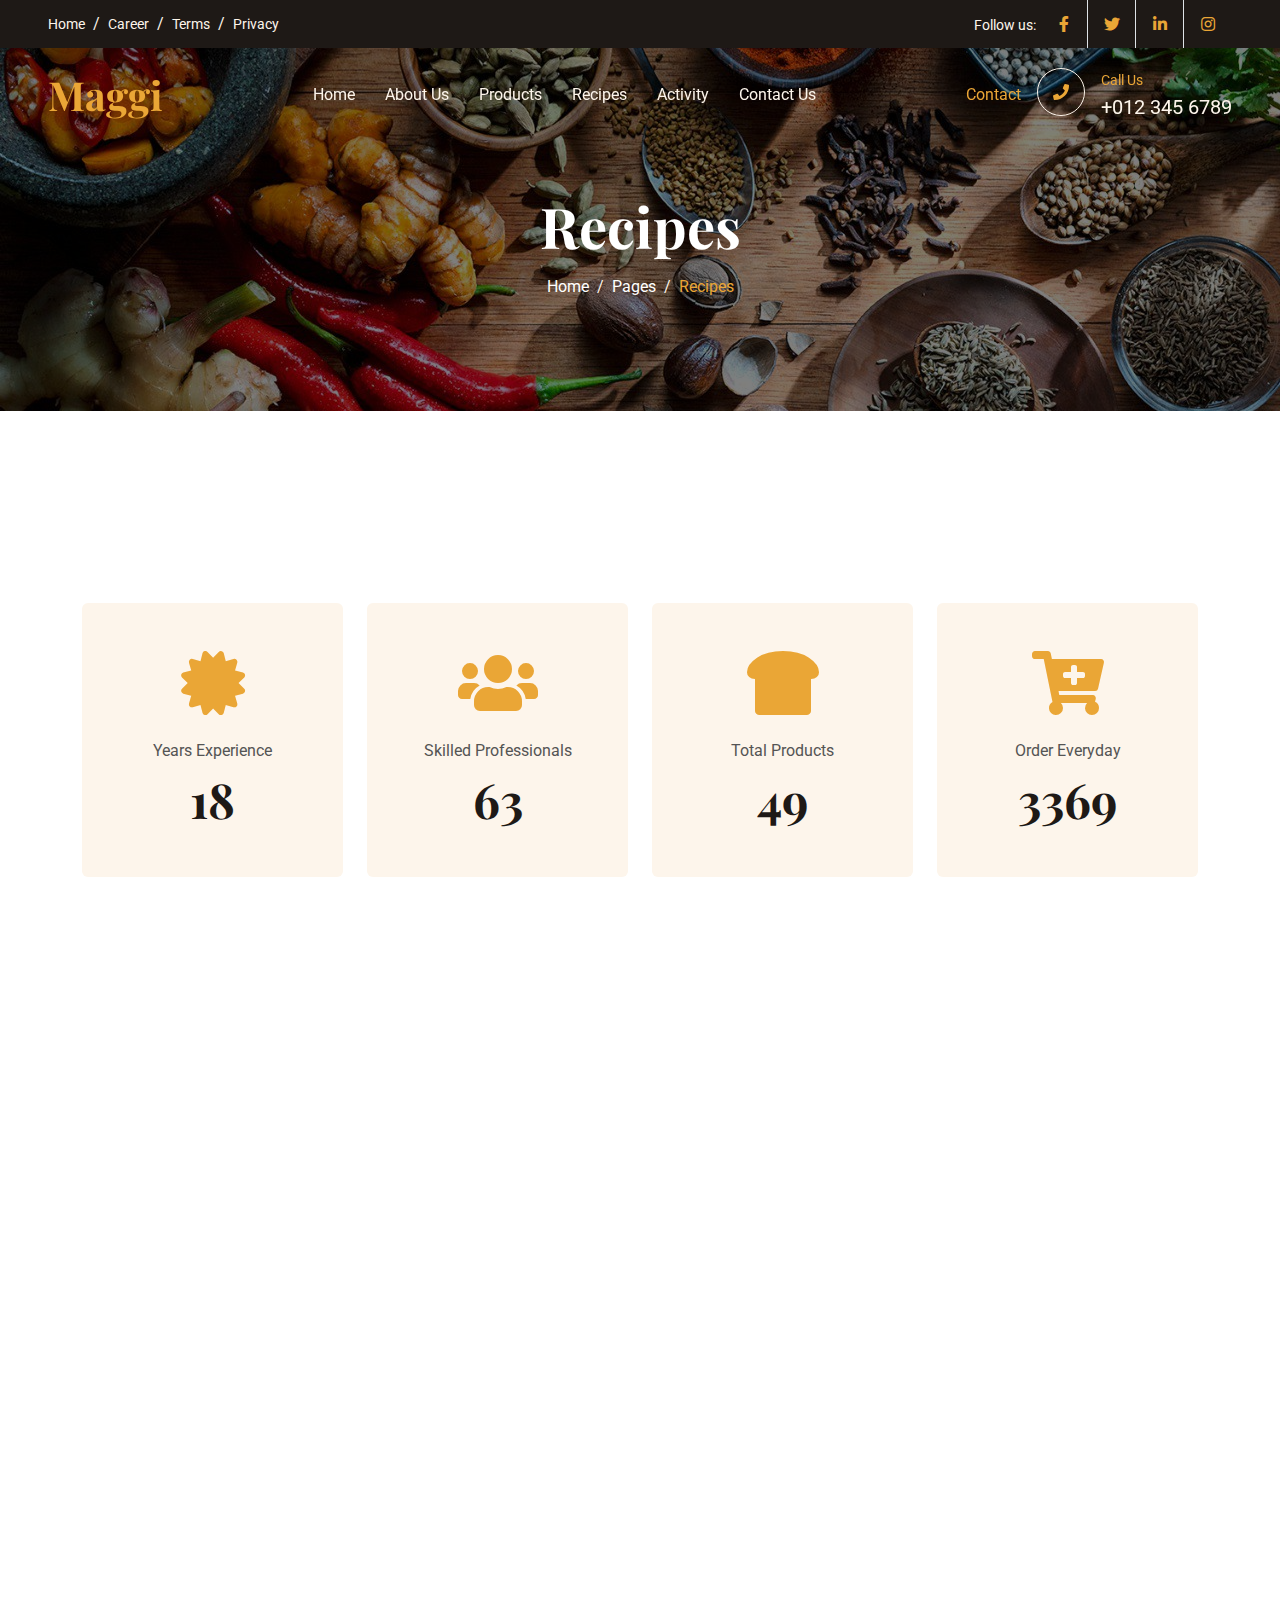
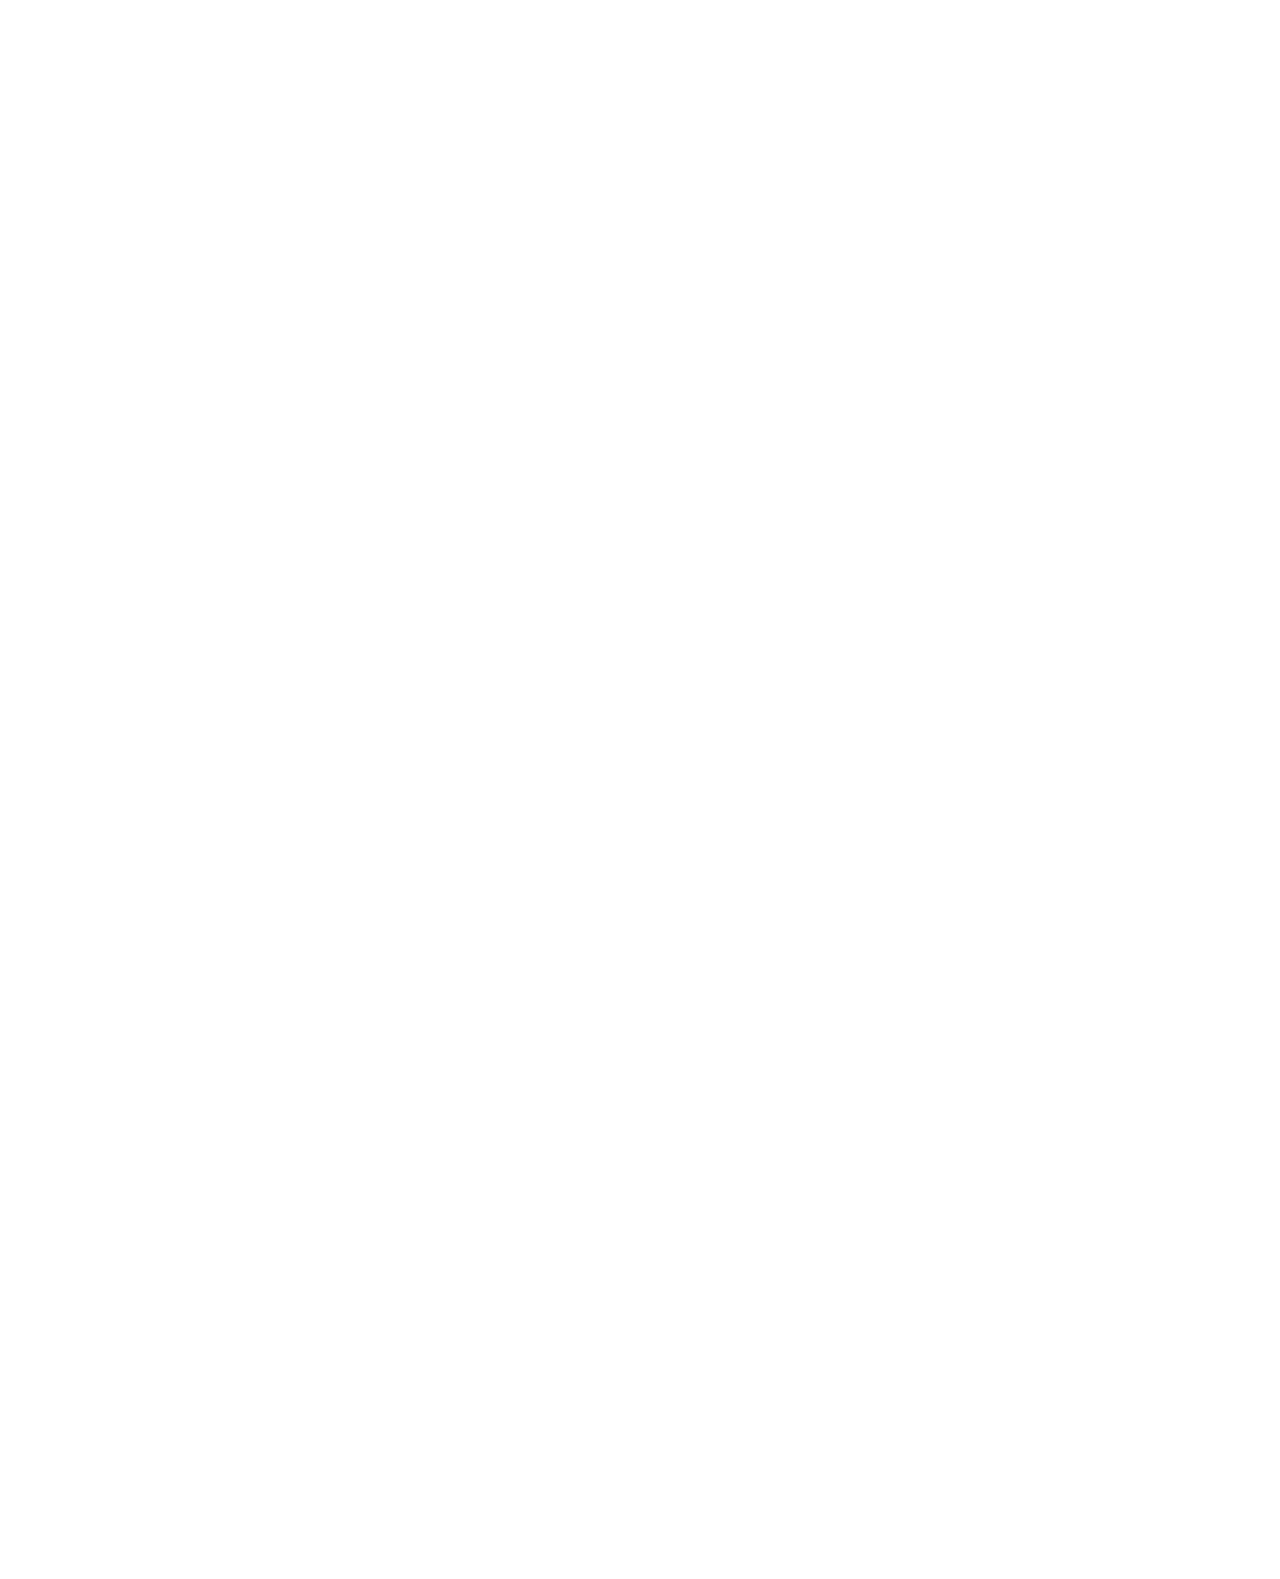
<file: recipes.html>
<!DOCTYPE html>
<html lang="en">

<head>
    <meta charset="utf-8">
    <title>Maggi- Maggi- Website</title>
    <meta content="width=device-width, initial-scale=1.0" name="viewport">
    <meta content="" name="keywords">
    <meta content="" name="description">

    <!-- Favicon -->
    <link href="img/favicon.ico" rel="icon">

    <!-- Google Web Fonts -->
    <link rel="preconnect" href="https://fonts.googleapis.com">
    <link rel="preconnect" href="https://fonts.gstatic.com" crossorigin>
    <link href="https://fonts.googleapis.com/css2?family=Roboto:wght@400;500&family=Playfair+Display:wght@600;700&display=swap" rel="stylesheet"> 

    <!-- Icon Font Stylesheet -->
    <link href="https://cdnjs.cloudflare.com/ajax/libs/font-awesome/5.10.0/css/all.min.css" rel="stylesheet">
    <link href="https://cdn.jsdelivr.net/npm/bootstrap-icons@1.4.1/font/bootstrap-icons.css" rel="stylesheet">

    <!-- Libraries Stylesheet -->
    <link href="lib/animate/animate.min.css" rel="stylesheet">
    <link href="lib/owlcarousel/assets/owl.carousel.min.css" rel="stylesheet">

    <!-- Customized Bootstrap Stylesheet -->
    <link href="css/bootstrap.min.css" rel="stylesheet">

    <!-- Template Stylesheet -->
    <link href="css/style.css" rel="stylesheet">
</head>

<body>
    <!-- Spinner Start -->
    <div id="spinner" class="show bg-white position-fixed translate-middle w-100 vh-100 top-50 start-50 d-flex align-items-center justify-content-center">
        <div class="spinner-grow text-primary" role="status"></div>
    </div>
    <!-- Spinner End -->


    <!-- Topbar Start -->
    <div class="container-fluid top-bar bg-dark text-light px-0 wow fadeIn" data-wow-delay="0.1s">
        <div class="row gx-0 align-items-center d-none d-lg-flex">
            <div class="col-lg-6 px-5 text-start">
                <ol class="breadcrumb mb-0">
                    <li class="breadcrumb-item"><a class="small text-light" href="#">Home</a></li>
                    <li class="breadcrumb-item"><a class="small text-light" href="#">Career</a></li>
                    <li class="breadcrumb-item"><a class="small text-light" href="#">Terms</a></li>
                    <li class="breadcrumb-item"><a class="small text-light" href="#">Privacy</a></li>
                </ol>
            </div>
            <div class="col-lg-6 px-5 text-end">
                <small>Follow us:</small>
                <div class="h-100 d-inline-flex align-items-center">
                    <a class="btn-lg-square text-primary border-end rounded-0" href=""><i class="fab fa-facebook-f"></i></a>
                    <a class="btn-lg-square text-primary border-end rounded-0" href=""><i class="fab fa-twitter"></i></a>
                    <a class="btn-lg-square text-primary border-end rounded-0" href=""><i class="fab fa-linkedin-in"></i></a>
                    <a class="btn-lg-square text-primary pe-0" href=""><i class="fab fa-instagram"></i></a>
                </div>
            </div>
        </div>
    </div>
    <!-- Topbar End -->


    <!-- Navbar Start -->
    <nav class="navbar navbar-expand-lg navbar-dark fixed-top py-lg-0 px-lg-5 wow fadeIn" data-wow-delay="0.1s">
        <a href="index.html" class="navbar-brand ms-4 ms-lg-0">
            <h1 class="text-primary m-0">Maggi</h1>
        </a>
        <button type="button" class="navbar-toggler me-4" data-bs-toggle="collapse" data-bs-target="#navbarCollapse">
            <span class="navbar-toggler-icon"></span>
        </button>
        <div class="collapse navbar-collapse" id="navbarCollapse">
            <div class="navbar-nav mx-auto p-4 p-lg-0">
                <a href="index.html" class="nav-item nav-link">Home</a>
                <a href="about.html" class="nav-item nav-link">About Us</a>
                <a href="product.html" class="nav-item nav-link">Products</a>
                <a href="recipes.html" class="nav-item nav-link">Recipes</a>
                <a href="activity.html" class="nav-item nav-link">Activity</a>
                <a href="contact.html" class="nav-item nav-link">Contact Us</a>
                </div>
                <a href="contact.html" class="nav-item nav-link">Contact</a>
            </div>
            <div class=" d-none d-lg-flex">
                <div class="flex-shrink-0 btn-lg-square border border-light rounded-circle">
                    <i class="fa fa-phone text-primary"></i>
                </div>
                <div class="ps-3">
                    <small class="text-primary mb-0">Call Us</small>
                    <p class="text-light fs-5 mb-0">+012 345 6789</p>
                </div>
            </div>
        </div>
    </nav>
    <!-- Navbar End -->


    <!-- Page Header Start -->
    <div class="container-fluid page-header py-6 wow fadeIn" data-wow-delay="0.1s">
        <div class="container text-center pt-5 pb-3">
            <h1 class="display-4 text-white animated slideInDown mb-3">Recipes</h1>
            <nav aria-label="breadcrumb animated slideInDown">
                <ol class="breadcrumb justify-content-center mb-0">
                    <li class="breadcrumb-item"><a class="text-white" href="#">Home</a></li>
                    <li class="breadcrumb-item"><a class="text-white" href="#">Pages</a></li>
                    <li class="breadcrumb-item text-primary active" aria-current="page">Recipes</li>
                </ol>
            </nav>
        </div>
    </div>
    <!-- Page Header End -->


    <!-- Facts Start -->
    <div class="container-xxl py-6">
        <div class="container">
            <div class="row g-4">
                <div class="col-lg-3 col-md-6 wow fadeIn" data-wow-delay="0.1s">
                    <div class="fact-item bg-light rounded text-center h-100 p-5">
                        <i class="fa fa-certificate fa-4x text-primary mb-4"></i>
                        <p class="mb-2">Years Experience</p>
                        <h1 class="display-5 mb-0" data-toggle="counter-up">50</h1>
                    </div>
                </div>
                <div class="col-lg-3 col-md-6 wow fadeIn" data-wow-delay="0.3s">
                    <div class="fact-item bg-light rounded text-center h-100 p-5">
                        <i class="fa fa-users fa-4x text-primary mb-4"></i>
                        <p class="mb-2">Skilled Professionals</p>
                        <h1 class="display-5 mb-0" data-toggle="counter-up">175</h1>
                    </div>
                </div>
                <div class="col-lg-3 col-md-6 wow fadeIn" data-wow-delay="0.5s">
                    <div class="fact-item bg-light rounded text-center h-100 p-5">
                        <i class="fa fa-bread-slice fa-4x text-primary mb-4"></i>
                        <p class="mb-2">Total Products</p>
                        <h1 class="display-5 mb-0" data-toggle="counter-up">135</h1>
                    </div>
                </div>
                <div class="col-lg-3 col-md-6 wow fadeIn" data-wow-delay="0.7s">
                    <div class="fact-item bg-light rounded text-center h-100 p-5">
                        <i class="fa fa-cart-plus fa-4x text-primary mb-4"></i>
                        <p class="mb-2">Order Everyday</p>
                        <h1 class="display-5 mb-0" data-toggle="counter-up">9357</h1>
                    </div>
                </div>
            </div>
        </div>
    </div>
    <!-- Facts End -->


    <!-- Recipes Start -->
    <div class="container-xxl py-6">
        <div class="container">
            <div class="row g-5">
                <div class="col-lg-6 wow fadeInUp" data-wow-delay="0.1s">
                    <p class="text-primary text-uppercase mb-2">// Our Recipes</p>
                    <h1 class="display-6 mb-4">What Do We Offer For You?</h1>
                    <p class="mb-5">Here are some of the recipes you might try to offer to your loved ones. Sekali Cuba Pasti Nak Lagi!</p>
                    <div class="row gy-5 gx-4">
                        <div class="col-sm-6 wow fadeIn" data-wow-delay="0.1s">
                            <div class="d-flex align-items-center mb-3">
                                <div class="flex-shrink-0 btn-square bg-primary rounded-circle me-3">
                                    <i class="fa fa-bread-slice text-white"></i>
                                </div>
                                <h5 class="mb-0">Recipe MI MAGGI Kari Nyonya</h5>
                            </div>
                            <span><b>Step 1</b><br>
                                In a pot, add water. Let it boil for a while.<br>
                                <b>Step 2</b><br>
                                Add red onion, garlic, and chili rice. Simmer for a while.<br>
                                <b>Step 3</b><br>
                                Add MAGGI Seasoning 2 Minute Curry, Nestle Just Milk Full Cream Milk and fried tofu. Simmer for 3 minutes.<br>
                                <b>Step 4</b><br>
                                Add MAGGI Noodles 2 minutes Curry, boil for 2 minutes until the noodles are cooked.<br>
                                <b>Step 5</b><br>
                                Serve with boiled chicken, mustard greens, bean sprouts, boiled egg and musk lime.<br>
                                </span>
                        </div>
                        <div class="col-sm-6 wow fadeIn" data-wow-delay="0.2s">
                            <div class="d-flex align-items-center mb-3">
                                <div class="flex-shrink-0 btn-square bg-primary rounded-circle me-3">
                                    <i class="fa fa-birthday-cake text-white"></i>
                                </div>
                                <h5 class="mb-0">Udang Merah Citarasa Mewah</h5>
                            </div>
                            <span><b>Step 1</b><br>
                                Heat oil, in a bowl toss tiger prawns with corn flour and MAGGI® CukupRasa until coated.<br>
                               <b>Step 2</b><br>
                                Fry in hot oil until cooked and remove then set aside.<br>
                                <b>Step 3</b><br>
                                Heat a pan and pour cooking oil then fry the chopped garlic.<br>
                                <b>Step 4</b><br>
                                Add MAGGI® Tomato Sauce, MAGGI® Chili Sauce and MAGGI® Oyster Sauce. Stir well until the sauce thickens.<br>
                                <b>Step 5</b><br>
                                Add the shrimp and stir the shrimp until coated. Garnish and ready to serve.<br>
                                </span>
                        </div>
                        <div class="col-sm-6 wow fadeIn" data-wow-delay="0.3s">
                            <div class="d-flex align-items-center mb-3">
                                <div class="flex-shrink-0 btn-square bg-primary rounded-circle me-3">
                                    <i class="fa fa-cart-plus text-white"></i>
                                </div>
                                <h5 class="mb-0">Chicken Curry</h5>
                            </div>
                            <span><b>Step 1</b><br>
                                Grind onion, garlic and ginger with water until smooth.<br>
                                <b>Step 2</b><br>
                                Heat cooking oil, stir-fry cinnamon bark, star anise and cardamom until fragrant.<br>
                                <b>Step 3</b><br>
                                Mix the ground ingredients with the curry powder and stir-fry for a while.<br>
                                <b>Step 4</b><br>
                                Add MAGGI® Sambal Tumis, stir-fry until the oil breaks.<br>
                                <b>Step 5</b><br>
                                Add chicken and potatoes, stir until half cooked. Add water, simmer for a while.<br>
                                <b>Step 6</b><br>
                                Enter MAGGI® Suka Rasa. Stir well and simmer until the oil rises to the surface. Ready to be served.<br>
                                </span>
                        </div>
                        <div class="col-sm-6 wow fadeIn" data-wow-delay="0.4s">
                            <div class="d-flex align-items-center mb-3">
                                <div class="flex-shrink-0 btn-square bg-primary rounded-circle me-3">
                                    <i class="fa fa-truck text-white"></i>
                                </div>
                                <h5 class="mb-0">Delicious Omelette</h5>
                            </div>
                            <span><b>Step 1</b><br>
                                In a bowl, add eggs, prawns, shallots, red chillies, tomatoes and MAGGI  CukupRasa  Beat with a fork. Set aside.<br>
                                <b>Step 2</b><br>
                                Then, heat the cooking oil in a non-stick pan until almost smoking.<br>
                                <b>Step 3</b><br>
                                Pour in the egg mixture and tilt the pan to spread the egg mixture evenly.<br>
                                <b>Step 4</b><br>
                                Let the eggs cook for 5 - 8 minutes or until golden brown underneath. Then, using a spatula, flip the egg and let the other side cook.<br>
                                <b>Step 5</b><br>
                                Get a serving plate and slide the omelette from the pan onto the plate. Garnish with scallions and shredded kesum leaves before serving.<br>
                                </span>
                        </div>
                    </div>
                </div>
                <div class="col-lg-6 wow fadeInUp" data-wow-delay="0.5s">
                    <div class=" position-relative h-100">
                        <div class="col-6">
                            <img class="img-fluid rounded" src="img/Mi kari Nyonya.png" alt="">
                            <h6 style="justify-content: center;">MI MAGGI Kari Nyonya</h6>
                        </div>

                        <p></p>

                        <div class="col-6 align-self-end">
                            <img class="img-fluid rounded" src="img/omelette.jpg" alt="">
                            <h6 style="justify-content: center;">Delicious Omelette</h6>
                        </div>

                        <p></p>

                        <div class="col-6">
                            <img class="img-fluid rounded" src="img/udangmerah.jpg" alt="">
                            <h6 style="justify-content: center;">Udang Merah Citarasa Mewah</h6>
                        </div>

                        <p></p>

                        <div class="col-6">
                            <img class="img-fluid rounded" src="img/chicken curry.png" alt="">
                            <h6 style="justify-content: center;">Chicken Curry</h6>
                        </div>
                    </div>
                </div>
            </div>
        </div>
    </div>
    <!-- Service End -->


    <!-- Footer Start -->
    <div class="container-fluid bg-dark text-light footer my-6 mb-0 py-5 wow fadeIn" data-wow-delay="0.1s">
        <div class="container py-5">
            <div class="row g-5">
                <div class="col-lg-3 col-md-6">
                    <h4 class="text-light mb-4">Office Address</h4>
                    <p class="mb-2"><i class="fa fa-map-marker-alt me-3"> Nestle Manufacturing Shah Alam (Malaysia) Sdn. Bhd.</i></p>
                    <p class="mb-2"><i class="fa fa-phone-alt me-3"></i>+012 345 67890</p>
                    <p class="mb-2"><i class="fa fa-envelope me-3"></i>Mymaggi@maggimalaysia.com</p>
                    <div class="d-flex pt-2">
                        <a class="btn btn-square btn-outline-light rounded-circle me-1" href=""><i class="fab fa-twitter"></i></a>
                        <a class="btn btn-square btn-outline-light rounded-circle me-1" href=""><i class="fab fa-facebook-f"></i></a>
                        <a class="btn btn-square btn-outline-light rounded-circle me-1" href=""><i class="fab fa-youtube"></i></a>
                        <a class="btn btn-square btn-outline-light rounded-circle me-0" href=""><i class="fab fa-linkedin-in"></i></a>
                    </div>
                </div>
                <div class="col-lg-3 col-md-6">
                    <h4 class="text-light mb-4">Quick Links</h4>
                    <a class="btn btn-link" href="">About Us</a>
                    <a class="btn btn-link" href="">Contact Us</a>
                    <a class="btn btn-link" href="">Our Products</a>
                    <a class="btn btn-link" href="">Terms & Condition</a>
                    <a class="btn btn-link" href="">Support</a>
                </div>
    <!-- Footer End -->


    <!-- Copyright Start -->
    <div class="container-fluid copyright text-light py-4 wow fadeIn" data-wow-delay="0.1s">
        <div class="container">
            <div class="row">
                <div class="col-md-6 text-center text-md-start mb-3 mb-md-0">
                    &copy; <a href="#">MAGGI®</a>, All Right Reserved.
                </div>
                <div class="col-md-6 text-center text-md-end">
                    <!--/*** This template is free as long as you keep the footer author’s credit link/attribution link/backlink. If you'd like to use the template without the footer author’s credit link/attribution link/backlink, you can purchase the Credit Removal License from "https://htmlcodex.com/credit-removal". Thank you for your support. ***/-->
                    Designed By <a href="https://htmlcodex.com">Hangat Production</a>
                </div>
            </div>
        </div>
    </div>
    <!-- Copyright End -->


    <!-- Back to Top -->
    <a href="#" class="btn btn-lg btn-primary btn-lg-square rounded-circle back-to-top"><i class="bi bi-arrow-up"></i></a>


    <!-- JavaScript Libraries -->
    <script src="https://code.jquery.com/jquery-3.4.1.min.js"></script>
    <script src="https://cdn.jsdelivr.net/npm/bootstrap@5.0.0/dist/js/bootstrap.bundle.min.js"></script>
    <script src="lib/wow/wow.min.js"></script>
    <script src="lib/easing/easing.min.js"></script>
    <script src="lib/waypoints/waypoints.min.js"></script>
    <script src="lib/counterup/counterup.min.js"></script>
    <script src="lib/owlcarousel/owl.carousel.min.js"></script>

    <!-- Template Javascript -->
    <script src="js/main.js"></script>
</body>

</html>
</file>
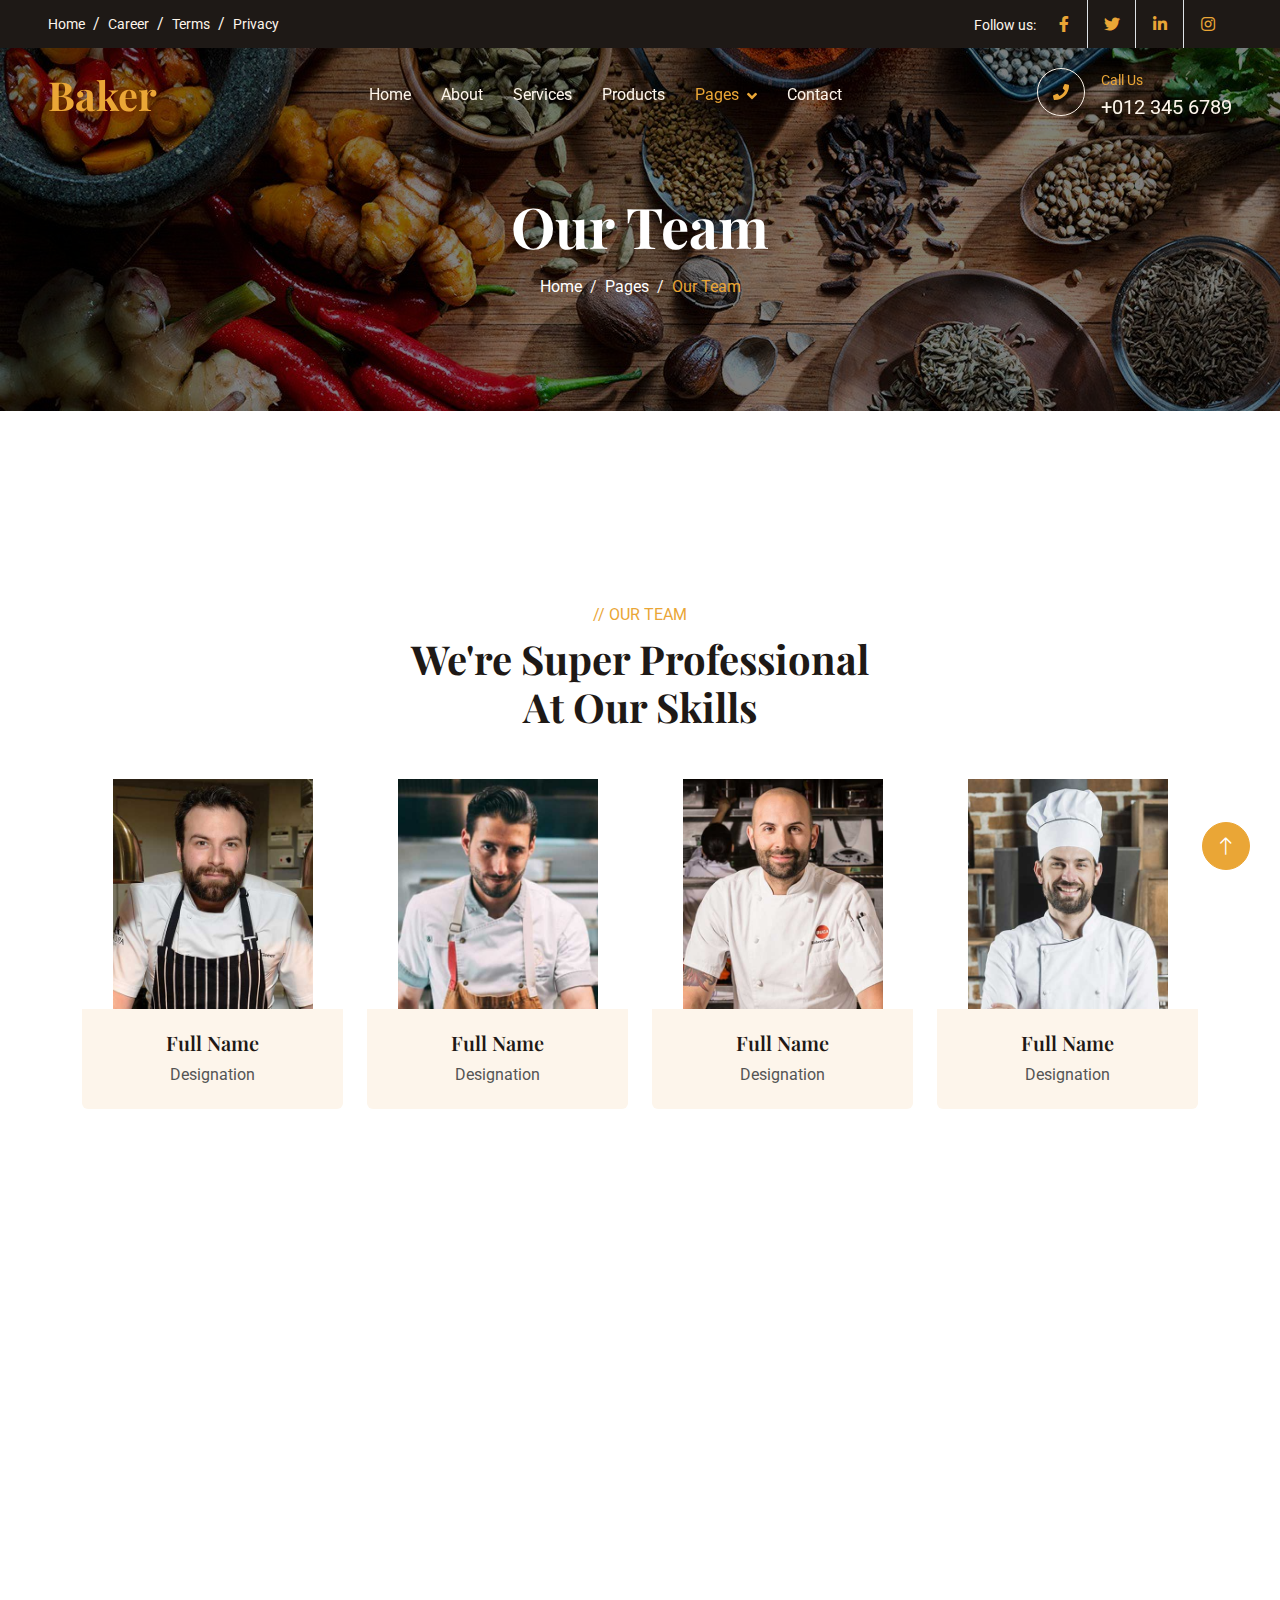
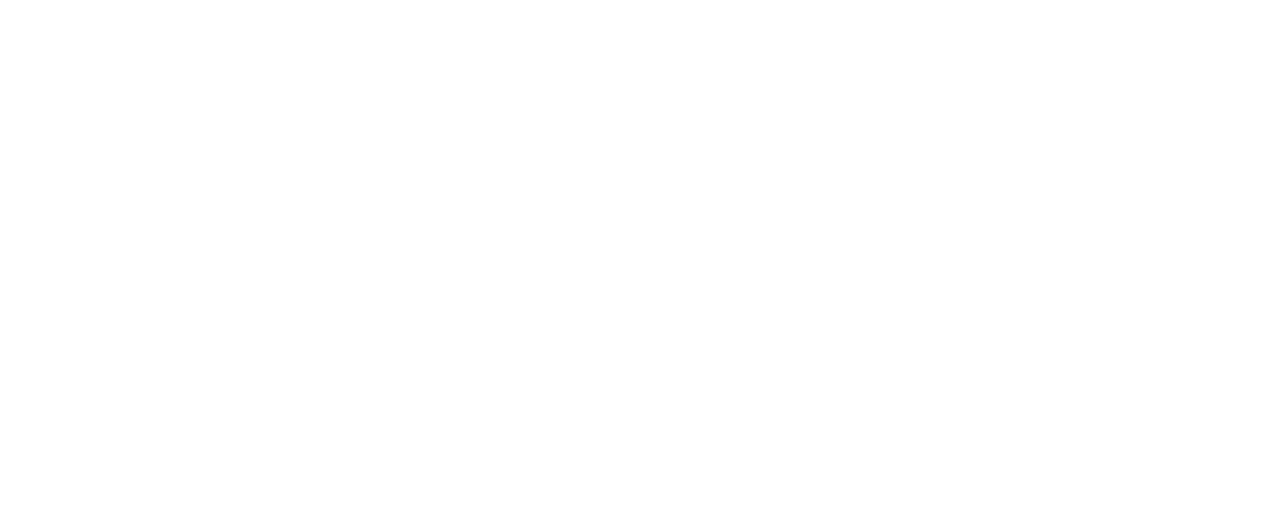
<file: team.html>
<!DOCTYPE html>
<html lang="en">

<head>
    <meta charset="utf-8">
    <title>Baker - Bakery Website Template</title>
    <meta content="width=device-width, initial-scale=1.0" name="viewport">
    <meta content="" name="keywords">
    <meta content="" name="description">

    <!-- Favicon -->
    <link href="img/favicon.ico" rel="icon">

    <!-- Google Web Fonts -->
    <link rel="preconnect" href="https://fonts.googleapis.com">
    <link rel="preconnect" href="https://fonts.gstatic.com" crossorigin>
    <link href="https://fonts.googleapis.com/css2?family=Roboto:wght@400;500&family=Playfair+Display:wght@600;700&display=swap" rel="stylesheet"> 

    <!-- Icon Font Stylesheet -->
    <link href="https://cdnjs.cloudflare.com/ajax/libs/font-awesome/5.10.0/css/all.min.css" rel="stylesheet">
    <link href="https://cdn.jsdelivr.net/npm/bootstrap-icons@1.4.1/font/bootstrap-icons.css" rel="stylesheet">

    <!-- Libraries Stylesheet -->
    <link href="lib/animate/animate.min.css" rel="stylesheet">
    <link href="lib/owlcarousel/assets/owl.carousel.min.css" rel="stylesheet">

    <!-- Customized Bootstrap Stylesheet -->
    <link href="css/bootstrap.min.css" rel="stylesheet">

    <!-- Template Stylesheet -->
    <link href="css/style.css" rel="stylesheet">
</head>

<body>
    <!-- Spinner Start -->
    <div id="spinner" class="show bg-white position-fixed translate-middle w-100 vh-100 top-50 start-50 d-flex align-items-center justify-content-center">
        <div class="spinner-grow text-primary" role="status"></div>
    </div>
    <!-- Spinner End -->


    <!-- Topbar Start -->
    <div class="container-fluid top-bar bg-dark text-light px-0 wow fadeIn" data-wow-delay="0.1s">
        <div class="row gx-0 align-items-center d-none d-lg-flex">
            <div class="col-lg-6 px-5 text-start">
                <ol class="breadcrumb mb-0">
                    <li class="breadcrumb-item"><a class="small text-light" href="#">Home</a></li>
                    <li class="breadcrumb-item"><a class="small text-light" href="#">Career</a></li>
                    <li class="breadcrumb-item"><a class="small text-light" href="#">Terms</a></li>
                    <li class="breadcrumb-item"><a class="small text-light" href="#">Privacy</a></li>
                </ol>
            </div>
            <div class="col-lg-6 px-5 text-end">
                <small>Follow us:</small>
                <div class="h-100 d-inline-flex align-items-center">
                    <a class="btn-lg-square text-primary border-end rounded-0" href=""><i class="fab fa-facebook-f"></i></a>
                    <a class="btn-lg-square text-primary border-end rounded-0" href=""><i class="fab fa-twitter"></i></a>
                    <a class="btn-lg-square text-primary border-end rounded-0" href=""><i class="fab fa-linkedin-in"></i></a>
                    <a class="btn-lg-square text-primary pe-0" href=""><i class="fab fa-instagram"></i></a>
                </div>
            </div>
        </div>
    </div>
    <!-- Topbar End -->


    <!-- Navbar Start -->
    <nav class="navbar navbar-expand-lg navbar-dark fixed-top py-lg-0 px-lg-5 wow fadeIn" data-wow-delay="0.1s">
        <a href="index.html" class="navbar-brand ms-4 ms-lg-0">
            <h1 class="text-primary m-0">Baker</h1>
        </a>
        <button type="button" class="navbar-toggler me-4" data-bs-toggle="collapse" data-bs-target="#navbarCollapse">
            <span class="navbar-toggler-icon"></span>
        </button>
        <div class="collapse navbar-collapse" id="navbarCollapse">
            <div class="navbar-nav mx-auto p-4 p-lg-0">
                <a href="index.html" class="nav-item nav-link">Home</a>
                <a href="about.html" class="nav-item nav-link">About</a>
                <a href="service.html" class="nav-item nav-link">Services</a>
                <a href="product.html" class="nav-item nav-link">Products</a>
                <div class="nav-item dropdown">
                    <a href="#" class="nav-link dropdown-toggle active" data-bs-toggle="dropdown">Pages</a>
                    <div class="dropdown-menu m-0">
                        <a href="team.html" class="dropdown-item active">Our Team</a>
                        <a href="testimonial.html" class="dropdown-item">Testimonial</a>
                        <a href="404.html" class="dropdown-item">404 Page</a>
                    </div>
                </div>
                <a href="contact.html" class="nav-item nav-link">Contact</a>
            </div>
            <div class=" d-none d-lg-flex">
                <div class="flex-shrink-0 btn-lg-square border border-light rounded-circle">
                    <i class="fa fa-phone text-primary"></i>
                </div>
                <div class="ps-3">
                    <small class="text-primary mb-0">Call Us</small>
                    <p class="text-light fs-5 mb-0">+012 345 6789</p>
                </div>
            </div>
        </div>
    </nav>
    <!-- Navbar End -->


    <!-- Page Header Start -->
    <div class="container-fluid page-header py-6 wow fadeIn" data-wow-delay="0.1s">
        <div class="container text-center pt-5 pb-3">
            <h1 class="display-4 text-white animated slideInDown mb-3">Our Team</h1>
            <nav aria-label="breadcrumb animated slideInDown">
                <ol class="breadcrumb justify-content-center mb-0">
                    <li class="breadcrumb-item"><a class="text-white" href="#">Home</a></li>
                    <li class="breadcrumb-item"><a class="text-white" href="#">Pages</a></li>
                    <li class="breadcrumb-item text-primary active" aria-current="page">Our Team</li>
                </ol>
            </nav>
        </div>
    </div>
    <!-- Page Header End -->


    <!-- Team Start -->
    <div class="container-xxl py-6">
        <div class="container">
            <div class="text-center mx-auto mb-5 wow fadeInUp" data-wow-delay="0.1s" style="max-width: 500px;">
                <p class="text-primary text-uppercase mb-2">// Our Team</p>
                <h1 class="display-6 mb-4">We're Super Professional At Our Skills</h1>
            </div>
            <div class="row g-4">
                <div class="col-lg-3 col-md-6 wow fadeInUp" data-wow-delay="0.1s">
                    <div class="team-item text-center rounded overflow-hidden">
                        <img class="img-fluid" src="img/team-1.jpg" alt="">
                        <div class="team-text">
                            <div class="team-title">
                                <h5>Full Name</h5>
                                <span>Designation</span>
                            </div>
                            <div class="team-social">
                                <a class="btn btn-square btn-light rounded-circle" href=""><i class="fab fa-facebook-f"></i></a>
                                <a class="btn btn-square btn-light rounded-circle" href=""><i class="fab fa-twitter"></i></a>
                                <a class="btn btn-square btn-light rounded-circle" href=""><i class="fab fa-instagram"></i></a>
                            </div>
                        </div>
                    </div>
                </div>
                <div class="col-lg-3 col-md-6 wow fadeInUp" data-wow-delay="0.3s">
                    <div class="team-item text-center rounded overflow-hidden">
                        <img class="img-fluid" src="img/team-2.jpg" alt="">
                        <div class="team-text">
                            <div class="team-title">
                                <h5>Full Name</h5>
                                <span>Designation</span>
                            </div>
                            <div class="team-social">
                                <a class="btn btn-square btn-light rounded-circle" href=""><i class="fab fa-facebook-f"></i></a>
                                <a class="btn btn-square btn-light rounded-circle" href=""><i class="fab fa-twitter"></i></a>
                                <a class="btn btn-square btn-light rounded-circle" href=""><i class="fab fa-instagram"></i></a>
                            </div>
                        </div>
                    </div>
                </div>
                <div class="col-lg-3 col-md-6 wow fadeInUp" data-wow-delay="0.5s">
                    <div class="team-item text-center rounded overflow-hidden">
                        <img class="img-fluid" src="img/team-3.jpg" alt="">
                        <div class="team-text">
                            <div class="team-title">
                                <h5>Full Name</h5>
                                <span>Designation</span>
                            </div>
                            <div class="team-social">
                                <a class="btn btn-square btn-light rounded-circle" href=""><i class="fab fa-facebook-f"></i></a>
                                <a class="btn btn-square btn-light rounded-circle" href=""><i class="fab fa-twitter"></i></a>
                                <a class="btn btn-square btn-light rounded-circle" href=""><i class="fab fa-instagram"></i></a>
                            </div>
                        </div>
                    </div>
                </div>
                <div class="col-lg-3 col-md-6 wow fadeInUp" data-wow-delay="0.7s">
                    <div class="team-item text-center rounded overflow-hidden">
                        <img class="img-fluid" src="img/team-4.jpg" alt="">
                        <div class="team-text">
                            <div class="team-title">
                                <h5>Full Name</h5>
                                <span>Designation</span>
                            </div>
                            <div class="team-social">
                                <a class="btn btn-square btn-light rounded-circle" href=""><i class="fab fa-facebook-f"></i></a>
                                <a class="btn btn-square btn-light rounded-circle" href=""><i class="fab fa-twitter"></i></a>
                                <a class="btn btn-square btn-light rounded-circle" href=""><i class="fab fa-instagram"></i></a>
                            </div>
                        </div>
                    </div>
                </div>
            </div>
        </div>
    </div>
    <!-- Team End -->


    <!-- Footer Start -->
    <div class="container-fluid bg-dark text-light footer my-6 mb-0 py-5 wow fadeIn" data-wow-delay="0.1s">
        <div class="container py-5">
            <div class="row g-5">
                <div class="col-lg-3 col-md-6">
                    <h4 class="text-light mb-4">Office Address</h4>
                    <p class="mb-2"><i class="fa fa-map-marker-alt me-3"></i>123 Street, New York, USA</p>
                    <p class="mb-2"><i class="fa fa-phone-alt me-3"></i>+012 345 67890</p>
                    <p class="mb-2"><i class="fa fa-envelope me-3"></i>info@example.com</p>
                    <div class="d-flex pt-2">
                        <a class="btn btn-square btn-outline-light rounded-circle me-1" href=""><i class="fab fa-twitter"></i></a>
                        <a class="btn btn-square btn-outline-light rounded-circle me-1" href=""><i class="fab fa-facebook-f"></i></a>
                        <a class="btn btn-square btn-outline-light rounded-circle me-1" href=""><i class="fab fa-youtube"></i></a>
                        <a class="btn btn-square btn-outline-light rounded-circle me-0" href=""><i class="fab fa-linkedin-in"></i></a>
                    </div>
                </div>
                <div class="col-lg-3 col-md-6">
                    <h4 class="text-light mb-4">Quick Links</h4>
                    <a class="btn btn-link" href="">About Us</a>
                    <a class="btn btn-link" href="">Contact Us</a>
                    <a class="btn btn-link" href="">Our Services</a>
                    <a class="btn btn-link" href="">Terms & Condition</a>
                    <a class="btn btn-link" href="">Support</a>
                </div>
                <div class="col-lg-3 col-md-6">
                    <h4 class="text-light mb-4">Quick Links</h4>
                    <a class="btn btn-link" href="">About Us</a>
                    <a class="btn btn-link" href="">Contact Us</a>
                    <a class="btn btn-link" href="">Our Services</a>
                    <a class="btn btn-link" href="">Terms & Condition</a>
                    <a class="btn btn-link" href="">Support</a>
                </div>
                <div class="col-lg-3 col-md-6">
                    <h4 class="text-light mb-4">Photo Gallery</h4>
                    <div class="row g-2">
                        <div class="col-4">
                            <img class="img-fluid bg-light rounded p-1" src="img/product-1.jpg" alt="Image">
                        </div>
                        <div class="col-4">
                            <img class="img-fluid bg-light rounded p-1" src="img/product-2.jpg" alt="Image">
                        </div>
                        <div class="col-4">
                            <img class="img-fluid bg-light rounded p-1" src="img/product-3.jpg" alt="Image">
                        </div>
                        <div class="col-4">
                            <img class="img-fluid bg-light rounded p-1" src="img/product-2.jpg" alt="Image">
                        </div>
                        <div class="col-4">
                            <img class="img-fluid bg-light rounded p-1" src="img/product-3.jpg" alt="Image">
                        </div>
                        <div class="col-4">
                            <img class="img-fluid bg-light rounded p-1" src="img/product-1.jpg" alt="Image">
                        </div>
                    </div>
                </div>
            </div>
        </div>
    </div>
    <!-- Footer End -->


    <!-- Copyright Start -->
    <div class="container-fluid copyright text-light py-4 wow fadeIn" data-wow-delay="0.1s">
        <div class="container">
            <div class="row">
                <div class="col-md-6 text-center text-md-start mb-3 mb-md-0">
                    &copy; <a href="#">Your Site Name</a>, All Right Reserved.
                </div>
                <div class="col-md-6 text-center text-md-end">
                    <!--/*** This template is free as long as you keep the footer author’s credit link/attribution link/backlink. If you'd like to use the template without the footer author’s credit link/attribution link/backlink, you can purchase the Credit Removal License from "https://htmlcodex.com/credit-removal". Thank you for your support. ***/-->
                    Designed By <a href="https://htmlcodex.com">HTML Codex</a>
                    <br>Distributed By: <a class="border-bottom" href="https://themewagon.com" target="_blank">ThemeWagon</a>
                </div>
            </div>
        </div>
    </div>
    <!-- Copyright End -->


    <!-- Back to Top -->
    <a href="#" class="btn btn-lg btn-primary btn-lg-square rounded-circle back-to-top"><i class="bi bi-arrow-up"></i></a>


    <!-- JavaScript Libraries -->
    <script src="https://code.jquery.com/jquery-3.4.1.min.js"></script>
    <script src="https://cdn.jsdelivr.net/npm/bootstrap@5.0.0/dist/js/bootstrap.bundle.min.js"></script>
    <script src="lib/wow/wow.min.js"></script>
    <script src="lib/easing/easing.min.js"></script>
    <script src="lib/waypoints/waypoints.min.js"></script>
    <script src="lib/counterup/counterup.min.js"></script>
    <script src="lib/owlcarousel/owl.carousel.min.js"></script>

    <!-- Template Javascript -->
    <script src="js/main.js"></script>
</body>

</html>
</file>
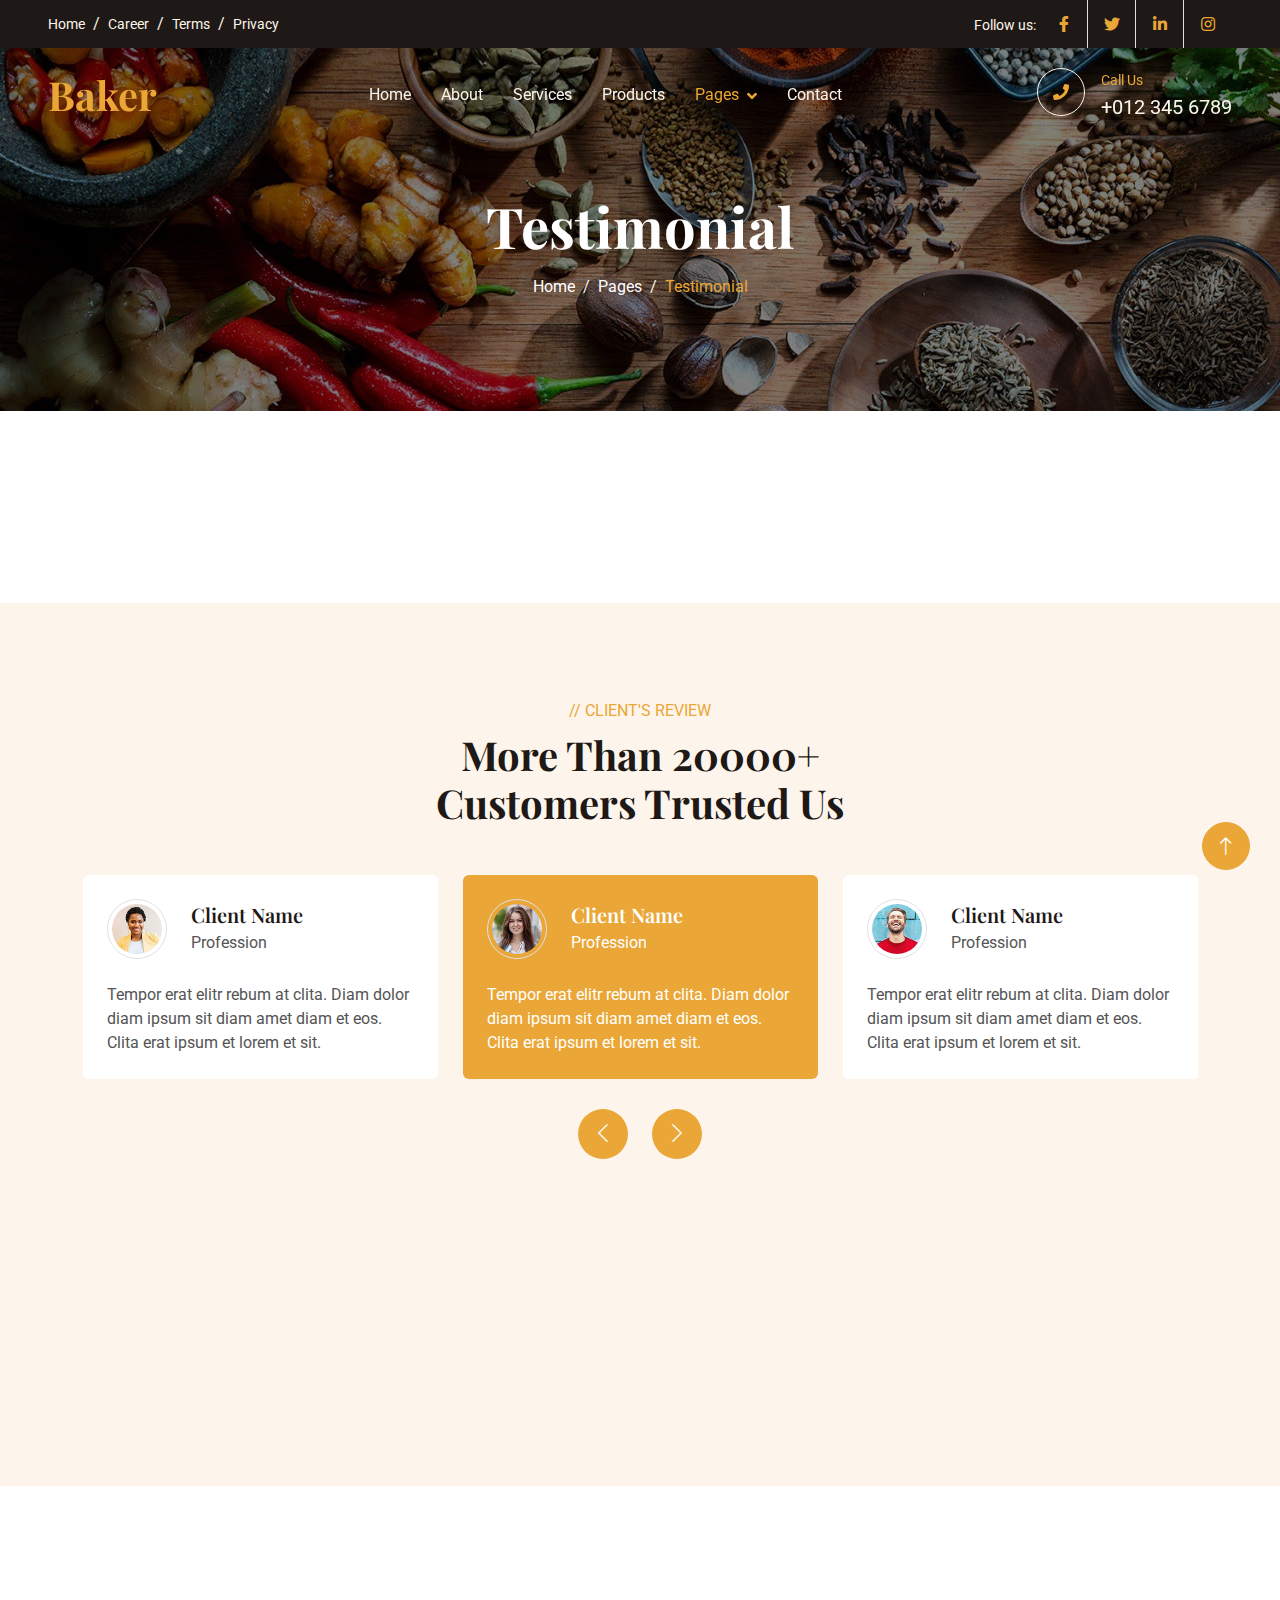
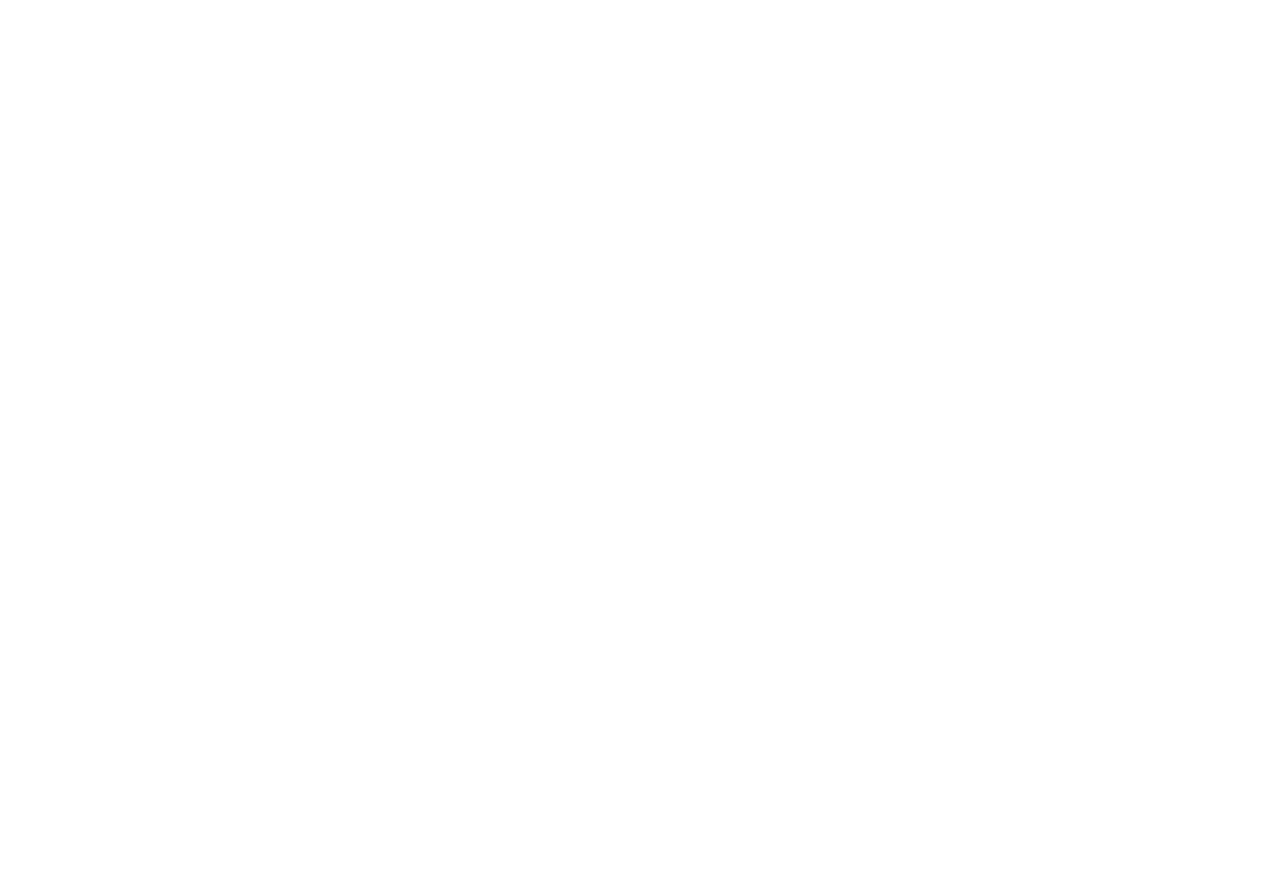
<file: testimonial.html>
<!DOCTYPE html>
<html lang="en">

<head>
    <meta charset="utf-8">
    <title>Baker - Bakery Website Template</title>
    <meta content="width=device-width, initial-scale=1.0" name="viewport">
    <meta content="" name="keywords">
    <meta content="" name="description">

    <!-- Favicon -->
    <link href="img/favicon.ico" rel="icon">

    <!-- Google Web Fonts -->
    <link rel="preconnect" href="https://fonts.googleapis.com">
    <link rel="preconnect" href="https://fonts.gstatic.com" crossorigin>
    <link href="https://fonts.googleapis.com/css2?family=Roboto:wght@400;500&family=Playfair+Display:wght@600;700&display=swap" rel="stylesheet"> 

    <!-- Icon Font Stylesheet -->
    <link href="https://cdnjs.cloudflare.com/ajax/libs/font-awesome/5.10.0/css/all.min.css" rel="stylesheet">
    <link href="https://cdn.jsdelivr.net/npm/bootstrap-icons@1.4.1/font/bootstrap-icons.css" rel="stylesheet">

    <!-- Libraries Stylesheet -->
    <link href="lib/animate/animate.min.css" rel="stylesheet">
    <link href="lib/owlcarousel/assets/owl.carousel.min.css" rel="stylesheet">

    <!-- Customized Bootstrap Stylesheet -->
    <link href="css/bootstrap.min.css" rel="stylesheet">

    <!-- Template Stylesheet -->
    <link href="css/style.css" rel="stylesheet">
</head>

<body>
    <!-- Spinner Start -->
    <div id="spinner" class="show bg-white position-fixed translate-middle w-100 vh-100 top-50 start-50 d-flex align-items-center justify-content-center">
        <div class="spinner-grow text-primary" role="status"></div>
    </div>
    <!-- Spinner End -->


    <!-- Topbar Start -->
    <div class="container-fluid top-bar bg-dark text-light px-0 wow fadeIn" data-wow-delay="0.1s">
        <div class="row gx-0 align-items-center d-none d-lg-flex">
            <div class="col-lg-6 px-5 text-start">
                <ol class="breadcrumb mb-0">
                    <li class="breadcrumb-item"><a class="small text-light" href="#">Home</a></li>
                    <li class="breadcrumb-item"><a class="small text-light" href="#">Career</a></li>
                    <li class="breadcrumb-item"><a class="small text-light" href="#">Terms</a></li>
                    <li class="breadcrumb-item"><a class="small text-light" href="#">Privacy</a></li>
                </ol>
            </div>
            <div class="col-lg-6 px-5 text-end">
                <small>Follow us:</small>
                <div class="h-100 d-inline-flex align-items-center">
                    <a class="btn-lg-square text-primary border-end rounded-0" href=""><i class="fab fa-facebook-f"></i></a>
                    <a class="btn-lg-square text-primary border-end rounded-0" href=""><i class="fab fa-twitter"></i></a>
                    <a class="btn-lg-square text-primary border-end rounded-0" href=""><i class="fab fa-linkedin-in"></i></a>
                    <a class="btn-lg-square text-primary pe-0" href=""><i class="fab fa-instagram"></i></a>
                </div>
            </div>
        </div>
    </div>
    <!-- Topbar End -->


    <!-- Navbar Start -->
    <nav class="navbar navbar-expand-lg navbar-dark fixed-top py-lg-0 px-lg-5 wow fadeIn" data-wow-delay="0.1s">
        <a href="index.html" class="navbar-brand ms-4 ms-lg-0">
            <h1 class="text-primary m-0">Baker</h1>
        </a>
        <button type="button" class="navbar-toggler me-4" data-bs-toggle="collapse" data-bs-target="#navbarCollapse">
            <span class="navbar-toggler-icon"></span>
        </button>
        <div class="collapse navbar-collapse" id="navbarCollapse">
            <div class="navbar-nav mx-auto p-4 p-lg-0">
                <a href="index.html" class="nav-item nav-link">Home</a>
                <a href="about.html" class="nav-item nav-link">About</a>
                <a href="service.html" class="nav-item nav-link">Services</a>
                <a href="product.html" class="nav-item nav-link">Products</a>
                <div class="nav-item dropdown">
                    <a href="#" class="nav-link dropdown-toggle active" data-bs-toggle="dropdown">Pages</a>
                    <div class="dropdown-menu m-0">
                        <a href="team.html" class="dropdown-item">Our Team</a>
                        <a href="testimonial.html" class="dropdown-item active">Testimonial</a>
                        <a href="404.html" class="dropdown-item">404 Page</a>
                    </div>
                </div>
                <a href="contact.html" class="nav-item nav-link">Contact</a>
            </div>
            <div class=" d-none d-lg-flex">
                <div class="flex-shrink-0 btn-lg-square border border-light rounded-circle">
                    <i class="fa fa-phone text-primary"></i>
                </div>
                <div class="ps-3">
                    <small class="text-primary mb-0">Call Us</small>
                    <p class="text-light fs-5 mb-0">+012 345 6789</p>
                </div>
            </div>
        </div>
    </nav>
    <!-- Navbar End -->


    <!-- Page Header Start -->
    <div class="container-fluid page-header py-6 wow fadeIn" data-wow-delay="0.1s">
        <div class="container text-center pt-5 pb-3">
            <h1 class="display-4 text-white animated slideInDown mb-3">Testimonial</h1>
            <nav aria-label="breadcrumb animated slideInDown">
                <ol class="breadcrumb justify-content-center mb-0">
                    <li class="breadcrumb-item"><a class="text-white" href="#">Home</a></li>
                    <li class="breadcrumb-item"><a class="text-white" href="#">Pages</a></li>
                    <li class="breadcrumb-item text-primary active" aria-current="page">Testimonial</li>
                </ol>
            </nav>
        </div>
    </div>
    <!-- Page Header End -->


    <!-- Testimonial Start -->
    <div class="container-xxl bg-light my-6 py-6 pb-0" style="margin: 12rem 0;">
        <div class="container">
            <div class="text-center mx-auto mb-5 wow fadeInUp" data-wow-delay="0.1s" style="max-width: 500px;">
                <p class="text-primary text-uppercase mb-2">// Client's Review</p>
                <h1 class="display-6 mb-4">More Than 20000+ Customers Trusted Us</h1>
            </div>
            <div class="owl-carousel testimonial-carousel wow fadeInUp" data-wow-delay="0.1s">
                <div class="testimonial-item bg-white rounded p-4">
                    <div class="d-flex align-items-center mb-4">
                        <img class="flex-shrink-0 rounded-circle border p-1" src="img/testimonial-1.jpg" alt="">
                        <div class="ms-4">
                            <h5 class="mb-1">Client Name</h5>
                            <span>Profession</span>
                        </div>
                    </div>
                    <p class="mb-0">Tempor erat elitr rebum at clita. Diam dolor diam ipsum sit diam amet diam et eos. Clita erat ipsum et lorem et sit.</p>
                </div>
                <div class="testimonial-item bg-white rounded p-4">
                    <div class="d-flex align-items-center mb-4">
                        <img class="flex-shrink-0 rounded-circle border p-1" src="img/testimonial-2.jpg" alt="">
                        <div class="ms-4">
                            <h5 class="mb-1">Client Name</h5>
                            <span>Profession</span>
                        </div>
                    </div>
                    <p class="mb-0">Tempor erat elitr rebum at clita. Diam dolor diam ipsum sit diam amet diam et eos. Clita erat ipsum et lorem et sit.</p>
                </div>
                <div class="testimonial-item bg-white rounded p-4">
                    <div class="d-flex align-items-center mb-4">
                        <img class="flex-shrink-0 rounded-circle border p-1" src="img/testimonial-3.jpg" alt="">
                        <div class="ms-4">
                            <h5 class="mb-1">Client Name</h5>
                            <span>Profession</span>
                        </div>
                    </div>
                    <p class="mb-0">Tempor erat elitr rebum at clita. Diam dolor diam ipsum sit diam amet diam et eos. Clita erat ipsum et lorem et sit.</p>
                </div>
                <div class="testimonial-item bg-white rounded p-4">
                    <div class="d-flex align-items-center mb-4">
                        <img class="flex-shrink-0 rounded-circle border p-1" src="img/testimonial-4.jpg" alt="">
                        <div class="ms-4">
                            <h5 class="mb-1">Client Name</h5>
                            <span>Profession</span>
                        </div>
                    </div>
                    <p class="mb-0">Tempor erat elitr rebum at clita. Diam dolor diam ipsum sit diam amet diam et eos. Clita erat ipsum et lorem et sit.</p>
                </div>
            </div>
            <div class="bg-primary text-light rounded-top p-5 my-6 mb-0 wow fadeInUp" data-wow-delay="0.1s">
                <div class="row align-items-center">
                    <div class="col-md-6">
                        <h1 class="display-4 text-light mb-0">Subscribe Our Newsletter</h1>
                    </div>
                    <div class="col-md-6 text-md-end">
                        <div class="position-relative">
                            <input class="form-control bg-transparent border-light w-100 py-3 ps-4 pe-5" type="text" placeholder="Your email">
                            <button type="button" class="btn btn-dark py-2 px-3 position-absolute top-0 end-0 mt-2 me-2">SignUp</button>
                        </div>
                    </div>
                </div>
            </div>
        </div>
    </div>
    <!-- Testimonial End -->


    <!-- Footer Start -->
    <div class="container-fluid bg-dark text-light footer my-6 mb-0 py-5 wow fadeIn" data-wow-delay="0.1s">
        <div class="container py-5">
            <div class="row g-5">
                <div class="col-lg-3 col-md-6">
                    <h4 class="text-light mb-4">Office Address</h4>
                    <p class="mb-2"><i class="fa fa-map-marker-alt me-3"></i>123 Street, New York, USA</p>
                    <p class="mb-2"><i class="fa fa-phone-alt me-3"></i>+012 345 67890</p>
                    <p class="mb-2"><i class="fa fa-envelope me-3"></i>info@example.com</p>
                    <div class="d-flex pt-2">
                        <a class="btn btn-square btn-outline-light rounded-circle me-1" href=""><i class="fab fa-twitter"></i></a>
                        <a class="btn btn-square btn-outline-light rounded-circle me-1" href=""><i class="fab fa-facebook-f"></i></a>
                        <a class="btn btn-square btn-outline-light rounded-circle me-1" href=""><i class="fab fa-youtube"></i></a>
                        <a class="btn btn-square btn-outline-light rounded-circle me-0" href=""><i class="fab fa-linkedin-in"></i></a>
                    </div>
                </div>
                <div class="col-lg-3 col-md-6">
                    <h4 class="text-light mb-4">Quick Links</h4>
                    <a class="btn btn-link" href="">About Us</a>
                    <a class="btn btn-link" href="">Contact Us</a>
                    <a class="btn btn-link" href="">Our Services</a>
                    <a class="btn btn-link" href="">Terms & Condition</a>
                    <a class="btn btn-link" href="">Support</a>
                </div>
                <div class="col-lg-3 col-md-6">
                    <h4 class="text-light mb-4">Quick Links</h4>
                    <a class="btn btn-link" href="">About Us</a>
                    <a class="btn btn-link" href="">Contact Us</a>
                    <a class="btn btn-link" href="">Our Services</a>
                    <a class="btn btn-link" href="">Terms & Condition</a>
                    <a class="btn btn-link" href="">Support</a>
                </div>
                <div class="col-lg-3 col-md-6">
                    <h4 class="text-light mb-4">Photo Gallery</h4>
                    <div class="row g-2">
                        <div class="col-4">
                            <img class="img-fluid bg-light rounded p-1" src="img/product-1.jpg" alt="Image">
                        </div>
                        <div class="col-4">
                            <img class="img-fluid bg-light rounded p-1" src="img/product-2.jpg" alt="Image">
                        </div>
                        <div class="col-4">
                            <img class="img-fluid bg-light rounded p-1" src="img/product-3.jpg" alt="Image">
                        </div>
                        <div class="col-4">
                            <img class="img-fluid bg-light rounded p-1" src="img/product-2.jpg" alt="Image">
                        </div>
                        <div class="col-4">
                            <img class="img-fluid bg-light rounded p-1" src="img/product-3.jpg" alt="Image">
                        </div>
                        <div class="col-4">
                            <img class="img-fluid bg-light rounded p-1" src="img/product-1.jpg" alt="Image">
                        </div>
                    </div>
                </div>
            </div>
        </div>
    </div>
    <!-- Footer End -->


    <!-- Copyright Start -->
    <div class="container-fluid copyright text-light py-4 wow fadeIn" data-wow-delay="0.1s">
        <div class="container">
            <div class="row">
                <div class="col-md-6 text-center text-md-start mb-3 mb-md-0">
                    &copy; <a href="#">Your Site Name</a>, All Right Reserved.
                </div>
                <div class="col-md-6 text-center text-md-end">
                    <!--/*** This template is free as long as you keep the footer author’s credit link/attribution link/backlink. If you'd like to use the template without the footer author’s credit link/attribution link/backlink, you can purchase the Credit Removal License from "https://htmlcodex.com/credit-removal". Thank you for your support. ***/-->
                    Designed By <a href="https://htmlcodex.com">HTML Codex</a>
                    <br>Distributed By: <a class="border-bottom" href="https://themewagon.com" target="_blank">ThemeWagon</a>
                </div>
            </div>
        </div>
    </div>
    <!-- Copyright End -->


    <!-- Back to Top -->
    <a href="#" class="btn btn-lg btn-primary btn-lg-square rounded-circle back-to-top"><i class="bi bi-arrow-up"></i></a>


    <!-- JavaScript Libraries -->
    <script src="https://code.jquery.com/jquery-3.4.1.min.js"></script>
    <script src="https://cdn.jsdelivr.net/npm/bootstrap@5.0.0/dist/js/bootstrap.bundle.min.js"></script>
    <script src="lib/wow/wow.min.js"></script>
    <script src="lib/easing/easing.min.js"></script>
    <script src="lib/waypoints/waypoints.min.js"></script>
    <script src="lib/counterup/counterup.min.js"></script>
    <script src="lib/owlcarousel/owl.carousel.min.js"></script>

    <!-- Template Javascript -->
    <script src="js/main.js"></script>
</body>

</html>
</file>
<file: css/style.css>
/********** Template CSS **********/

:root {
    --primary: #EAA636;
    --secondary: #545454;
    --light: #FDF5EB;
    --dark: #1E1916;
}

h4,
h5,
h6,
.h4,
.h5,
.h6 {
    font-weight: 600 !important;
}

.py-6 {
    padding-top: 6rem;
    padding-bottom: 6rem;
}

.my-6 {
    margin-top: 6rem;
    margin-bottom: 6rem;
}

.back-to-top {
    position: fixed;
    display: none;
    right: 30px;
    bottom: 30px;
    z-index: 99;
}


/*** Spinner ***/
#spinner {
    opacity: 0;
    visibility: hidden;
    transition: opacity .5s ease-out, visibility 0s linear .5s;
    z-index: 99999;
}

#spinner.show {
    transition: opacity .5s ease-out, visibility 0s linear 0s;
    visibility: visible;
    opacity: 1;
}


/*** Button ***/
.btn {
    font-weight: 500;
    transition: .5s;
}

.btn.btn-primary {
    color: #FFFFFF;
}

.btn-square {
    width: 38px;
    height: 38px;
}

.btn-sm-square {
    width: 32px;
    height: 32px;
}

.btn-lg-square {
    width: 48px;
    height: 48px;
}

.btn-square,
.btn-sm-square,
.btn-lg-square {
    padding: 0;
    display: flex;
    align-items: center;
    justify-content: center;
    font-weight: normal;
}


/*** Navbar ***/
.navbar .dropdown-toggle::after {
    border: none;
    content: "\f107";
    font-family: "Font Awesome 5 Free";
    font-weight: 900;
    vertical-align: middle;
    margin-left: 8px;
}

.navbar .navbar-nav .nav-link {
    padding: 35px 15px;
    color: var(--light);
    outline: none;
}

.navbar .navbar-nav .nav-link:hover,
.navbar .navbar-nav .nav-link.active {
    color: var(--primary);
}

.navbar.fixed-top {
    transition: .5s;
}

@media (max-width: 991.98px) {
    .navbar .navbar-nav {
        margin-top: 10px;
        border-top: 1px solid rgba(255, 255, 255, .3);
        background: var(--dark);
    }

    .navbar .navbar-nav .nav-link {
        padding: 10px 0;
    }
}

@media (min-width: 992px) {
    .navbar .nav-item .dropdown-menu {
        display: block;
        visibility: hidden;
        top: 100%;
        transform: rotateX(-75deg);
        transform-origin: 0% 0%;
        transition: .5s;
        opacity: 0;
    }

    .navbar .nav-item:hover .dropdown-menu {
        transform: rotateX(0deg);
        visibility: visible;
        transition: .5s;
        opacity: 1;
    }
}


/*** Header ***/
.header-carousel .owl-carousel-inner {
    position: absolute;
    width: 100%;
    height: 100%;
    top: 0;
    left: 0;
    display: flex;
    align-items: center;
    background: rgba(0, 0, 0, .5);
}

@media (max-width: 768px) {
    .header-carousel .owl-carousel-item {
        position: relative;
        min-height: 600px;
    }

    .header-carousel .owl-carousel-item img {
        position: absolute;
        width: 100%;
        height: 100%;
        object-fit: cover;
    }

    .header-carousel .owl-carousel-item p {
        font-size: 16px !important;
    }
}

.header-carousel .owl-nav {
    position: relative;
    width: 80px;
    height: 80px;
    margin: -40px auto 0 auto;
    display: flex;
    justify-content: center;
    align-items: center;
}

.header-carousel .owl-nav::before {
    position: absolute;
    content: "";
    width: 100%;
    height: 100%;
    top: 0;
    left: 0;
    background: #FFFFFF;
    transform: rotate(45deg);
}

.header-carousel .owl-nav .owl-prev,
.header-carousel .owl-nav .owl-next {
    position: relative;
    font-size: 40px;
    color: var(--primary);
    transition: .5s;
    z-index: 1;
}

.header-carousel .owl-nav .owl-prev:hover,
.header-carousel .owl-nav .owl-next:hover {
    color: var(--dark);
}

.page-header {
    margin-bottom: 6rem;
    background: linear-gradient(rgba(0, 0, 0, .5), rgba(0, 0, 0, .5)), url(../img/banner1.jpg) center center no-repeat;
    background-size: cover;
}

.breadcrumb-item+.breadcrumb-item::before {
    color: var(--light);
}


/*** Facts ***/
.fact-item {
    justify-content: center;
    transition: .5s;
}

.fact-item:hover {
    margin-top: -10px;
    background: #FFFFFF !important;
    box-shadow: 0 0 45px rgba(0, 0, 0, .07);
}


/*** About ***/
.img-twice::before {
    position: absolute;
    content: "";
    width: 60%;
    height: 80%;
    top: 10%;
    left: 20%;
    background: var(--primary);
    border: 25px solid var(--light);
    border-radius: 6px;
    z-index: -1;
}


/*** Product ***/
.product-item {
    transition: .5s;
}

.product-item:hover {
    background: var(--primary) !important;
}

.product-item:hover * {
    color: var(--light);
}

.product-item:hover .border-primary {
    border-color: var(--light) !important;
}

.product-item .product-overlay {
    position: absolute;
    width: 100%;
    height: 0;
    top: 0;
    left: 0;
    display: flex;
    align-items: center;
    justify-content: center;
    background: rgba(0, 0, 0, .5);
    overflow: hidden;
    opacity: 0;
    transition: .5s;
}

.product-item:hover .product-overlay {
    height: 100%;
    opacity: 1;
}


/*** Team ***/
.team-item .team-text {
    position: relative;
    height: 100px;
    overflow: hidden;
}

.team-item .team-title {
    position: absolute;
    width: 100%;
    height: 100%;
    top: 0;
    left: 0;
    display: flex;
    flex-direction: column;
    align-items: center;
    justify-content: center;
    background: var(--light);
    transition: .5s;
}

.team-item:hover .team-title {
    top: -100px;
}

.team-item .team-social {
    position: absolute;
    width: 100%;
    height: 100%;
    top: 100px;
    left: 0;
    display: flex;
    align-items: center;
    justify-content: center;
    background: var(--primary);
    transition: .5s;
}

.team-item .team-social .btn {
    margin: 0 3px;
}

.team-item:hover .team-social {
    top: 0;
}


/*** Testimonial ***/
.testimonial-carousel .owl-item .testimonial-item img {
    width: 60px;
    height: 60px;
}

.testimonial-carousel .owl-item .testimonial-item,
.testimonial-carousel .owl-item .testimonial-item * {
    transition: .5s;
}

.testimonial-carousel .owl-item.center .testimonial-item {
    background: var(--primary) !important;
}

.testimonial-carousel .owl-item.center .testimonial-item * {
    color: #FFFFFF !important;
}

.testimonial-carousel .owl-nav {
    margin-top: 30px;
    display: flex;
    justify-content: center;
}

.testimonial-carousel .owl-nav .owl-prev,
.testimonial-carousel .owl-nav .owl-next {
    margin: 0 12px;
    width: 50px;
    height: 50px;
    display: flex;
    align-items: center;
    justify-content: center;
    border-radius: 50px;
    font-size: 22px;
    color: var(--light);
    background: var(--primary);
    transition: .5s;
}

.testimonial-carousel .owl-nav .owl-prev:hover,
.testimonial-carousel .owl-nav .owl-next:hover {
    color: var(--primary);
    background: var(--dark);
}


/*** Footer ***/
.footer .btn.btn-link {
    display: block;
    margin-bottom: 5px;
    padding: 0;
    text-align: left;
    color: var(--light);
    font-weight: normal;
    text-transform: capitalize;
    transition: .3s;
}

.footer .btn.btn-link::before {
    position: relative;
    content: "\f105";
    font-family: Arial;
    font-weight: 900;
    color: var(--light);
    margin-right: 10px;
}

.footer .btn.btn-link:hover {
    color: var(--primary);
    letter-spacing: 1px;
    box-shadow: none;
}

.copyright {
    background: #111111;
}

.copyright a {
    color: var(--primary);
}

.copyright a:hover {
    color: var(--light);
}
.img-fluid {
    width: 200px;
    height: 230px;
    object-fit: cover;
}
.gggg {
    margin-left: auto;
    margin-right: auto;
    width: 50%;
}
.ghh {
    width: 100%;
}
.aboutus {
    padding-top: 40px;
    font-size: 30px;
    color: #EAA636;
}
.img-activity{
    height: 230px;
    object-fit: cover;
    border-radius: 10px;
}
.imgtext{
    text-overflow: none;
    text-align: left;
    white-space: nowrap;
}
.containeractivity{
    display: flex;
    margin-left: auto;
    margin-right: auto;
}
</file>
